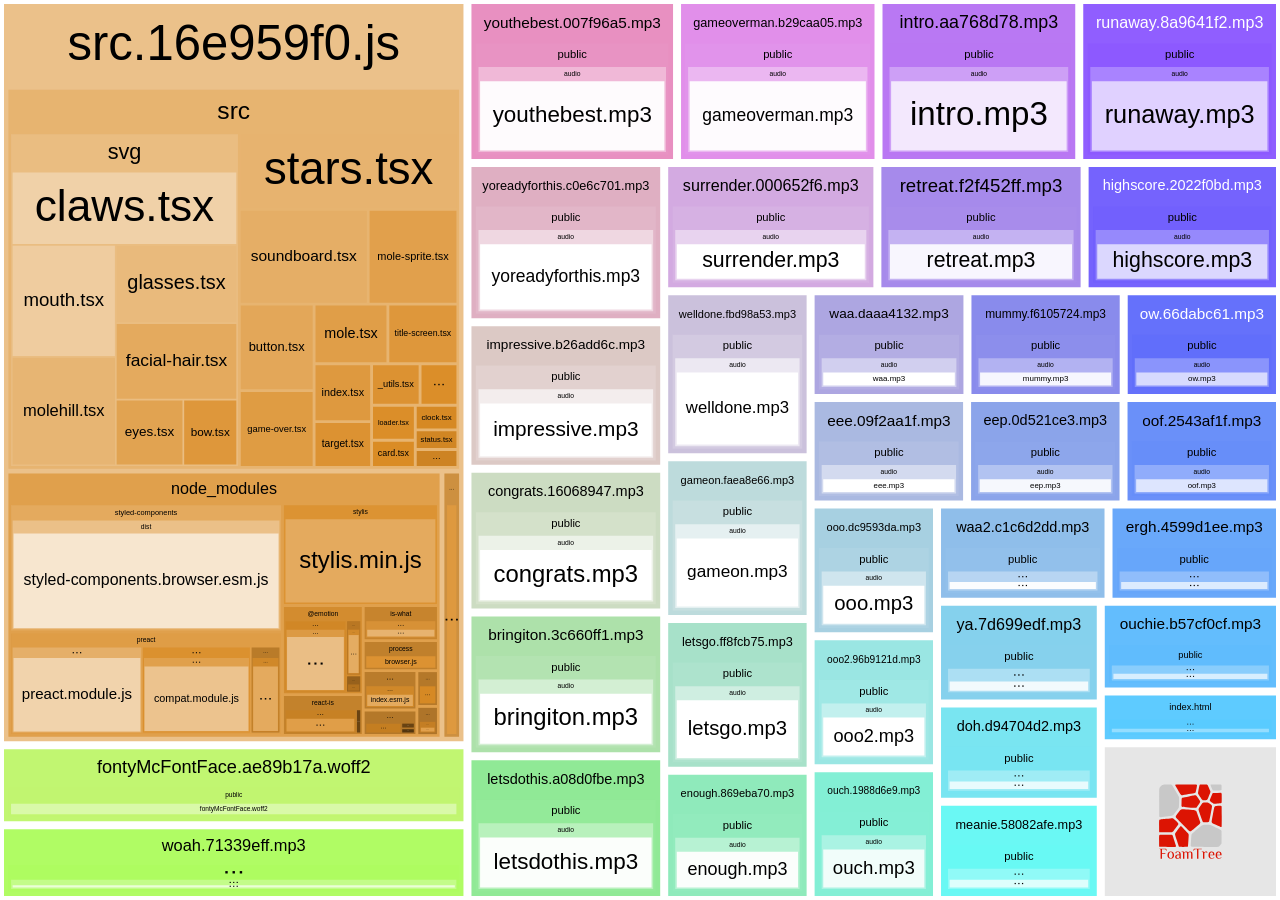
<file: report.html>
<!DOCTYPE html>
  <html>
    <head>
      <title>FoamTree Quick Start</title>
      <meta charset="utf-8" />
    </head>
  
    <body>

      <div class="container">
        <div id="visualization"></div>
      </div>
      <div class="tooltip"></div>

      <style>body{ 
  margin: 0; 
  overflow: hidden;
  font-family: sans-serif;
}
.container{ 
  display: flex; 
  height: 100vh; 
}
#visualization{ 
  width: 100%; 
}
.tooltip {
    position: absolute;
    z-index: 1000;
    max-width: 320px;
    word-break: break-all;
    display: none;
    background: #ddd;
    opacity: 0.85;
    padding: 10px;
}
.tooltip em{
  display: inline-block;
  font-style: normal;
  font-weight: bold;
  margin-bottom: 10px;
}</style>
      <script>
        window.TREE_DATA = {"groups":[{"label":"index.html","path":"./dist/index.html","weight":5090,"formattedSize":"4.97 KB","formattedGzipSize":"2.37 KB","formattedTime":"1.22s","isTooLarge":false,"groups":[{"label":"public","path":"./public","groups":[{"label":"index.html","path":"./public/index.html","weight":5090,"time":1209,"formattedTime":"1.21s","formattedSize":"4.97 KB","isTooLarge":false}],"weight":5090,"formattedTime":"1.21s","formattedSize":"4.97 KB"}]},{"label":"src.16e959f0.js","path":"./dist/src.16e959f0.js","weight":191312,"formattedSize":"186.83 KB","formattedGzipSize":"68.41 KB","formattedTime":"4.41s","isTooLarge":false,"groups":[{"label":"src","path":"./src","groups":[{"label":"index.tsx","path":"./src/index.tsx","weight":2497,"time":488,"formattedTime":"488ms","formattedSize":"2.44 KB","isTooLarge":false},{"label":"game-over.tsx","path":"./src/game-over.tsx","weight":4318,"time":967,"formattedTime":"967ms","formattedSize":"4.22 KB","isTooLarge":false},{"label":"button.tsx","path":"./src/button.tsx","weight":4855,"time":1279,"formattedTime":"1.28s","formattedSize":"4.74 KB","isTooLarge":false},{"label":"title-screen.tsx","path":"./src/title-screen.tsx","weight":3137,"time":1512,"formattedTime":"1.51s","formattedSize":"3.06 KB","isTooLarge":false},{"label":"stars.tsx","path":"./src/stars.tsx","weight":12540,"time":757,"formattedTime":"757ms","formattedSize":"12.25 KB","isTooLarge":false},{"label":"_utils.tsx","path":"./src/_utils.tsx","weight":1512,"time":1469,"formattedTime":"1.47s","formattedSize":"1.48 KB","isTooLarge":false},{"label":"mole-grid.tsx","path":"./src/mole-grid.tsx","weight":1178,"time":1537,"formattedTime":"1.54s","formattedSize":"1.15 KB","isTooLarge":false},{"label":"clock.tsx","path":"./src/clock.tsx","weight":785,"time":709,"formattedTime":"709ms","formattedSize":"785 B","isTooLarge":false},{"label":"mole.tsx","path":"./src/mole.tsx","weight":3310,"time":663,"formattedTime":"663ms","formattedSize":"3.23 KB","isTooLarge":false},{"label":"mole-sprite.tsx","path":"./src/mole-sprite.tsx","weight":6381,"time":856,"formattedTime":"856ms","formattedSize":"6.23 KB","isTooLarge":false},{"label":"card.tsx","path":"./src/card.tsx","weight":894,"time":577,"formattedTime":"577ms","formattedSize":"894 B","isTooLarge":false},{"label":"svg","path":"./src/svg","groups":[{"label":"bow.tsx","path":"./src/svg/bow.tsx","weight":3088,"time":134,"formattedTime":"134ms","formattedSize":"3.02 KB","isTooLarge":false},{"label":"claws.tsx","path":"./src/svg/claws.tsx","weight":14393,"time":66,"formattedTime":"66ms","formattedSize":"14.06 KB","isTooLarge":false},{"label":"eyes.tsx","path":"./src/svg/eyes.tsx","weight":3872,"time":161,"formattedTime":"161ms","formattedSize":"3.78 KB","isTooLarge":false},{"label":"facial-hair.tsx","path":"./src/svg/facial-hair.tsx","weight":8105,"time":177,"formattedTime":"177ms","formattedSize":"7.92 KB","isTooLarge":false},{"label":"glasses.tsx","path":"./src/svg/glasses.tsx","weight":8264,"time":170,"formattedTime":"170ms","formattedSize":"8.07 KB","isTooLarge":false},{"label":"mouth.tsx","path":"./src/svg/mouth.tsx","weight":10160,"time":188,"formattedTime":"188ms","formattedSize":"9.92 KB","isTooLarge":false},{"label":"molehill.tsx","path":"./src/svg/molehill.tsx","weight":9837,"time":471,"formattedTime":"471ms","formattedSize":"9.61 KB","isTooLarge":false}],"weight":57719,"formattedTime":"1.37s","formattedSize":"56.37 KB"},{"label":"target.tsx","path":"./src/target.tsx","weight":1982,"time":447,"formattedTime":"447ms","formattedSize":"1.94 KB","isTooLarge":false},{"label":"scoreboard.tsx","path":"./src/scoreboard.tsx","weight":575,"time":718,"formattedTime":"718ms","formattedSize":"575 B","isTooLarge":false},{"label":"status.tsx","path":"./src/status.tsx","weight":629,"time":753,"formattedTime":"753ms","formattedSize":"629 B","isTooLarge":false},{"label":"soundboard.tsx","path":"./src/soundboard.tsx","weight":9164,"time":836,"formattedTime":"836ms","formattedSize":"8.95 KB","isTooLarge":false},{"label":"loader.tsx","path":"./src/loader.tsx","weight":1148,"time":850,"formattedTime":"850ms","formattedSize":"1.12 KB","isTooLarge":false}],"weight":112624,"formattedTime":"15.79s","formattedSize":"109.98 KB"},{"label":"node_modules","path":"./node_modules","groups":[{"label":"preact","path":"./node_modules/preact","groups":[{"label":"dist","path":"./node_modules/preact/dist","groups":[{"label":"preact.module.js","path":"./node_modules/preact/dist/preact.module.js","weight":10394,"time":2439,"formattedTime":"2.44s","formattedSize":"10.15 KB","isTooLarge":false}],"weight":10394,"formattedTime":"2.44s","formattedSize":"10.15 KB"},{"label":"hooks","path":"./node_modules/preact/hooks","groups":[{"label":"dist","path":"./node_modules/preact/hooks/dist","groups":[{"label":"hooks.module.js","path":"./node_modules/preact/hooks/dist/hooks.module.js","weight":2357,"time":696,"formattedTime":"696ms","formattedSize":"2.3 KB","isTooLarge":false}],"weight":2357,"formattedTime":"696ms","formattedSize":"2.3 KB"}],"weight":2357,"formattedTime":"696ms","formattedSize":"2.3 KB"},{"label":"compat","path":"./node_modules/preact/compat","groups":[{"label":"dist","path":"./node_modules/preact/compat/dist","groups":[{"label":"compat.module.js","path":"./node_modules/preact/compat/dist/compat.module.js","weight":8655,"time":784,"formattedTime":"784ms","formattedSize":"8.45 KB","isTooLarge":false}],"weight":8655,"formattedTime":"784ms","formattedSize":"8.45 KB"}],"weight":8655,"formattedTime":"784ms","formattedSize":"8.45 KB"}],"weight":21406,"formattedTime":"3.92s","formattedSize":"20.9 KB"},{"label":"styled-components","path":"./node_modules/styled-components","groups":[{"label":"dist","path":"./node_modules/styled-components/dist","groups":[{"label":"styled-components.browser.esm.js","path":"./node_modules/styled-components/dist/styled-components.browser.esm.js","weight":26519,"time":2132,"formattedTime":"2.13s","formattedSize":"25.9 KB","isTooLarge":false}],"weight":26519,"formattedTime":"2.13s","formattedSize":"25.9 KB"}],"weight":26519,"formattedTime":"2.13s","formattedSize":"25.9 KB"},{"label":"stylis","path":"./node_modules/stylis","groups":[{"label":"stylis.min.js","path":"./node_modules/stylis/stylis.min.js","weight":12024,"time":1119,"formattedTime":"1.12s","formattedSize":"11.74 KB","isTooLarge":false}],"weight":12024,"formattedTime":"1.12s","formattedSize":"11.74 KB"},{"label":"stylis-rule-sheet","path":"./node_modules/stylis-rule-sheet","groups":[{"label":"index.js","path":"./node_modules/stylis-rule-sheet/index.js","weight":583,"time":223,"formattedTime":"223ms","formattedSize":"583 B","isTooLarge":false}],"weight":583,"formattedTime":"223ms","formattedSize":"583 B"},{"label":"@emotion","path":"./node_modules/@emotion","groups":[{"label":"unitless","path":"./node_modules/@emotion/unitless","groups":[{"label":"dist","path":"./node_modules/@emotion/unitless/dist","groups":[{"label":"unitless.browser.esm.js","path":"./node_modules/@emotion/unitless/dist/unitless.browser.esm.js","weight":809,"time":320,"formattedTime":"320ms","formattedSize":"809 B","isTooLarge":false}],"weight":809,"formattedTime":"320ms","formattedSize":"809 B"}],"weight":809,"formattedTime":"320ms","formattedSize":"809 B"},{"label":"is-prop-valid","path":"./node_modules/@emotion/is-prop-valid","groups":[{"label":"dist","path":"./node_modules/@emotion/is-prop-valid/dist","groups":[{"label":"is-prop-valid.browser.esm.js","path":"./node_modules/@emotion/is-prop-valid/dist/is-prop-valid.browser.esm.js","weight":4391,"time":330,"formattedTime":"330ms","formattedSize":"4.29 KB","isTooLarge":false}],"weight":4391,"formattedTime":"330ms","formattedSize":"4.29 KB"}],"weight":4391,"formattedTime":"330ms","formattedSize":"4.29 KB"},{"label":"memoize","path":"./node_modules/@emotion/memoize","groups":[{"label":"dist","path":"./node_modules/@emotion/memoize/dist","groups":[{"label":"memoize.browser.esm.js","path":"./node_modules/@emotion/memoize/dist/memoize.browser.esm.js","weight":249,"time":211,"formattedTime":"211ms","formattedSize":"249 B","isTooLarge":false}],"weight":249,"formattedTime":"211ms","formattedSize":"249 B"}],"weight":249,"formattedTime":"211ms","formattedSize":"249 B"}],"weight":5449,"formattedTime":"861ms","formattedSize":"5.32 KB"},{"label":"react-is","path":"./node_modules/react-is","groups":[{"label":"index.js","path":"./node_modules/react-is/index.js","weight":163,"time":352,"formattedTime":"352ms","formattedSize":"163 B","isTooLarge":false},{"label":"cjs","path":"./node_modules/react-is/cjs","groups":[{"label":"react-is.production.min.js","path":"./node_modules/react-is/cjs/react-is.production.min.js","weight":2341,"time":185,"formattedTime":"185ms","formattedSize":"2.29 KB","isTooLarge":false}],"weight":2341,"formattedTime":"185ms","formattedSize":"2.29 KB"}],"weight":2504,"formattedTime":"537ms","formattedSize":"2.45 KB"},{"label":"memoize-one","path":"./node_modules/memoize-one","groups":[{"label":"dist","path":"./node_modules/memoize-one/dist","groups":[{"label":"memoize-one.esm.js","path":"./node_modules/memoize-one/dist/memoize-one.esm.js","weight":475,"time":304,"formattedTime":"304ms","formattedSize":"475 B","isTooLarge":false}],"weight":475,"formattedTime":"304ms","formattedSize":"475 B"}],"weight":475,"formattedTime":"304ms","formattedSize":"475 B"},{"label":"prop-types","path":"./node_modules/prop-types","groups":[{"label":"index.js","path":"./node_modules/prop-types/index.js","weight":148,"time":226,"formattedTime":"226ms","formattedSize":"148 B","isTooLarge":false},{"label":"factoryWithThrowingShims.js","path":"./node_modules/prop-types/factoryWithThrowingShims.js","weight":756,"time":267,"formattedTime":"267ms","formattedSize":"756 B","isTooLarge":false},{"label":"lib","path":"./node_modules/prop-types/lib","groups":[{"label":"ReactPropTypesSecret.js","path":"./node_modules/prop-types/lib/ReactPropTypesSecret.js","weight":133,"time":186,"formattedTime":"186ms","formattedSize":"133 B","isTooLarge":false}],"weight":133,"formattedTime":"186ms","formattedSize":"133 B"}],"weight":1037,"formattedTime":"679ms","formattedSize":"1.01 KB"},{"label":"merge-anything","path":"./node_modules/merge-anything","groups":[{"label":"dist","path":"./node_modules/merge-anything/dist","groups":[{"label":"index.esm.js","path":"./node_modules/merge-anything/dist/index.esm.js","weight":1599,"time":458,"formattedTime":"458ms","formattedSize":"1.56 KB","isTooLarge":false}],"weight":1599,"formattedTime":"458ms","formattedSize":"1.56 KB"}],"weight":1599,"formattedTime":"458ms","formattedSize":"1.56 KB"},{"label":"is-what","path":"./node_modules/is-what","groups":[{"label":"dist","path":"./node_modules/is-what/dist","groups":[{"label":"index.esm.js","path":"./node_modules/is-what/dist/index.esm.js","weight":1997,"time":218,"formattedTime":"218ms","formattedSize":"1.95 KB","isTooLarge":false}],"weight":1997,"formattedTime":"218ms","formattedSize":"1.95 KB"}],"weight":1997,"formattedTime":"218ms","formattedSize":"1.95 KB"},{"label":"process","path":"./node_modules/process","groups":[{"label":"browser.js","path":"./node_modules/process/browser.js","weight":1713,"time":580,"formattedTime":"580ms","formattedSize":"1.67 KB","isTooLarge":false}],"weight":1713,"formattedTime":"580ms","formattedSize":"1.67 KB"}],"weight":75306,"formattedTime":"11.03s","formattedSize":"73.54 KB"},{"label":"public","path":"./public","groups":[{"label":"audio","path":"./public/audio","groups":[{"label":"intro.mp3","path":"./public/audio/intro.mp3","weight":104,"time":1363,"formattedTime":"1.36s","formattedSize":"104 B","isTooLarge":false},{"label":"eee.mp3","path":"./public/audio/eee.mp3","weight":102,"time":1363,"formattedTime":"1.36s","formattedSize":"102 B","isTooLarge":false},{"label":"eep.mp3","path":"./public/audio/eep.mp3","weight":102,"time":1363,"formattedTime":"1.36s","formattedSize":"102 B","isTooLarge":false},{"label":"ergh.mp3","path":"./public/audio/ergh.mp3","weight":103,"time":2087,"formattedTime":"2.09s","formattedSize":"103 B","isTooLarge":false},{"label":"mummy.mp3","path":"./public/audio/mummy.mp3","weight":104,"time":1363,"formattedTime":"1.36s","formattedSize":"104 B","isTooLarge":false},{"label":"oof.mp3","path":"./public/audio/oof.mp3","weight":102,"time":2087,"formattedTime":"2.09s","formattedSize":"102 B","isTooLarge":false},{"label":"ooo.mp3","path":"./public/audio/ooo.mp3","weight":102,"time":2177,"formattedTime":"2.18s","formattedSize":"102 B","isTooLarge":false},{"label":"ooo2.mp3","path":"./public/audio/ooo2.mp3","weight":103,"time":2178,"formattedTime":"2.18s","formattedSize":"103 B","isTooLarge":false},{"label":"ouch.mp3","path":"./public/audio/ouch.mp3","weight":103,"time":2087,"formattedTime":"2.09s","formattedSize":"103 B","isTooLarge":false},{"label":"ow.mp3","path":"./public/audio/ow.mp3","weight":101,"time":2087,"formattedTime":"2.09s","formattedSize":"101 B","isTooLarge":false},{"label":"waa.mp3","path":"./public/audio/waa.mp3","weight":102,"time":1362,"formattedTime":"1.36s","formattedSize":"102 B","isTooLarge":false},{"label":"waa2.mp3","path":"./public/audio/waa2.mp3","weight":103,"time":1362,"formattedTime":"1.36s","formattedSize":"103 B","isTooLarge":false},{"label":"ya.mp3","path":"./public/audio/ya.mp3","weight":101,"time":2177,"formattedTime":"2.18s","formattedSize":"101 B","isTooLarge":false},{"label":"doh.mp3","path":"./public/audio/doh.mp3","weight":102,"time":1361,"formattedTime":"1.36s","formattedSize":"102 B","isTooLarge":false},{"label":"meanie.mp3","path":"./public/audio/meanie.mp3","weight":105,"time":1361,"formattedTime":"1.36s","formattedSize":"105 B","isTooLarge":false},{"label":"ouchie.mp3","path":"./public/audio/ouchie.mp3","weight":105,"time":1361,"formattedTime":"1.36s","formattedSize":"105 B","isTooLarge":false},{"label":"enough.mp3","path":"./public/audio/enough.mp3","weight":105,"time":1562,"formattedTime":"1.56s","formattedSize":"105 B","isTooLarge":false},{"label":"gameoverman.mp3","path":"./public/audio/gameoverman.mp3","weight":110,"time":2086,"formattedTime":"2.09s","formattedSize":"110 B","isTooLarge":false},{"label":"retreat.mp3","path":"./public/audio/retreat.mp3","weight":106,"time":1562,"formattedTime":"1.56s","formattedSize":"106 B","isTooLarge":false},{"label":"runaway.mp3","path":"./public/audio/runaway.mp3","weight":106,"time":1561,"formattedTime":"1.56s","formattedSize":"106 B","isTooLarge":false},{"label":"surrender.mp3","path":"./public/audio/surrender.mp3","weight":108,"time":1561,"formattedTime":"1.56s","formattedSize":"108 B","isTooLarge":false},{"label":"congrats.mp3","path":"./public/audio/congrats.mp3","weight":107,"time":1561,"formattedTime":"1.56s","formattedSize":"107 B","isTooLarge":false},{"label":"highscore.mp3","path":"./public/audio/highscore.mp3","weight":108,"time":1360,"formattedTime":"1.36s","formattedSize":"108 B","isTooLarge":false},{"label":"impressive.mp3","path":"./public/audio/impressive.mp3","weight":109,"time":1561,"formattedTime":"1.56s","formattedSize":"109 B","isTooLarge":false},{"label":"welldone.mp3","path":"./public/audio/welldone.mp3","weight":107,"time":1561,"formattedTime":"1.56s","formattedSize":"107 B","isTooLarge":false},{"label":"woah.mp3","path":"./public/audio/woah.mp3","weight":103,"time":1560,"formattedTime":"1.56s","formattedSize":"103 B","isTooLarge":false},{"label":"youthebest.mp3","path":"./public/audio/youthebest.mp3","weight":109,"time":1664,"formattedTime":"1.66s","formattedSize":"109 B","isTooLarge":false},{"label":"bringiton.mp3","path":"./public/audio/bringiton.mp3","weight":108,"time":1560,"formattedTime":"1.56s","formattedSize":"108 B","isTooLarge":false},{"label":"gameon.mp3","path":"./public/audio/gameon.mp3","weight":105,"time":1664,"formattedTime":"1.66s","formattedSize":"105 B","isTooLarge":false},{"label":"letsdothis.mp3","path":"./public/audio/letsdothis.mp3","weight":109,"time":1664,"formattedTime":"1.66s","formattedSize":"109 B","isTooLarge":false},{"label":"letsgo.mp3","path":"./public/audio/letsgo.mp3","weight":105,"time":1559,"formattedTime":"1.56s","formattedSize":"105 B","isTooLarge":false},{"label":"yoreadyforthis.mp3","path":"./public/audio/yoreadyforthis.mp3","weight":113,"time":1663,"formattedTime":"1.66s","formattedSize":"113 B","isTooLarge":false}],"weight":3362,"formattedTime":"52.85s","formattedSize":"3.28 KB"}],"weight":3362,"formattedTime":"52.85s","formattedSize":"3.28 KB"}]},{"label":"intro.aa768d78.mp3","path":"./dist/intro.aa768d78.mp3","weight":17974,"formattedSize":"17.55 KB","formattedGzipSize":"11.53 KB","formattedTime":"1.37s","isTooLarge":false,"groups":[{"label":"public","path":"./public","groups":[{"label":"audio","path":"./public/audio","groups":[{"label":"intro.mp3","path":"./public/audio/intro.mp3","weight":104,"time":1363,"formattedTime":"1.36s","formattedSize":"104 B","isTooLarge":false}],"weight":104,"formattedTime":"1.36s","formattedSize":"104 B"}],"weight":104,"formattedTime":"1.36s","formattedSize":"104 B"}]},{"label":"eee.09f2aa1f.mp3","path":"./dist/eee.09f2aa1f.mp3","weight":9152,"formattedSize":"8.94 KB","formattedGzipSize":"4.71 KB","formattedTime":"1.37s","isTooLarge":false,"groups":[{"label":"public","path":"./public","groups":[{"label":"audio","path":"./public/audio","groups":[{"label":"eee.mp3","path":"./public/audio/eee.mp3","weight":102,"time":1363,"formattedTime":"1.36s","formattedSize":"102 B","isTooLarge":false}],"weight":102,"formattedTime":"1.36s","formattedSize":"102 B"}],"weight":102,"formattedTime":"1.36s","formattedSize":"102 B"}]},{"label":"eep.0d521ce3.mp3","path":"./dist/eep.0d521ce3.mp3","weight":9152,"formattedSize":"8.94 KB","formattedGzipSize":"4.64 KB","formattedTime":"1.37s","isTooLarge":false,"groups":[{"label":"public","path":"./public","groups":[{"label":"audio","path":"./public/audio","groups":[{"label":"eep.mp3","path":"./public/audio/eep.mp3","weight":102,"time":1363,"formattedTime":"1.36s","formattedSize":"102 B","isTooLarge":false}],"weight":102,"formattedTime":"1.36s","formattedSize":"102 B"}],"weight":102,"formattedTime":"1.36s","formattedSize":"102 B"}]},{"label":"ergh.4599d1ee.mp3","path":"./dist/ergh.4599d1ee.mp3","weight":9150,"formattedSize":"8.94 KB","formattedGzipSize":"4.72 KB","formattedTime":"2.10s","isTooLarge":false,"groups":[{"label":"public","path":"./public","groups":[{"label":"audio","path":"./public/audio","groups":[{"label":"ergh.mp3","path":"./public/audio/ergh.mp3","weight":103,"time":2087,"formattedTime":"2.09s","formattedSize":"103 B","isTooLarge":false}],"weight":103,"formattedTime":"2.09s","formattedSize":"103 B"}],"weight":103,"formattedTime":"2.09s","formattedSize":"103 B"}]},{"label":"mummy.f6105724.mp3","path":"./dist/mummy.f6105724.mp3","weight":9164,"formattedSize":"8.95 KB","formattedGzipSize":"4.81 KB","formattedTime":"1.37s","isTooLarge":false,"groups":[{"label":"public","path":"./public","groups":[{"label":"audio","path":"./public/audio","groups":[{"label":"mummy.mp3","path":"./public/audio/mummy.mp3","weight":104,"time":1363,"formattedTime":"1.36s","formattedSize":"104 B","isTooLarge":false}],"weight":104,"formattedTime":"1.36s","formattedSize":"104 B"}],"weight":104,"formattedTime":"1.36s","formattedSize":"104 B"}]},{"label":"oof.2543af1f.mp3","path":"./dist/oof.2543af1f.mp3","weight":9152,"formattedSize":"8.94 KB","formattedGzipSize":"4.53 KB","formattedTime":"2.10s","isTooLarge":false,"groups":[{"label":"public","path":"./public","groups":[{"label":"audio","path":"./public/audio","groups":[{"label":"oof.mp3","path":"./public/audio/oof.mp3","weight":102,"time":2087,"formattedTime":"2.09s","formattedSize":"102 B","isTooLarge":false}],"weight":102,"formattedTime":"2.09s","formattedSize":"102 B"}],"weight":102,"formattedTime":"2.09s","formattedSize":"102 B"}]},{"label":"ooo.dc9593da.mp3","path":"./dist/ooo.dc9593da.mp3","weight":9152,"formattedSize":"8.94 KB","formattedGzipSize":"4.74 KB","formattedTime":"2.19s","isTooLarge":false,"groups":[{"label":"public","path":"./public","groups":[{"label":"audio","path":"./public/audio","groups":[{"label":"ooo.mp3","path":"./public/audio/ooo.mp3","weight":102,"time":2177,"formattedTime":"2.18s","formattedSize":"102 B","isTooLarge":false}],"weight":102,"formattedTime":"2.18s","formattedSize":"102 B"}],"weight":102,"formattedTime":"2.18s","formattedSize":"102 B"}]},{"label":"ooo2.96b9121d.mp3","path":"./dist/ooo2.96b9121d.mp3","weight":9152,"formattedSize":"8.94 KB","formattedGzipSize":"4.41 KB","formattedTime":"2.19s","isTooLarge":false,"groups":[{"label":"public","path":"./public","groups":[{"label":"audio","path":"./public/audio","groups":[{"label":"ooo2.mp3","path":"./public/audio/ooo2.mp3","weight":103,"time":2178,"formattedTime":"2.18s","formattedSize":"103 B","isTooLarge":false}],"weight":103,"formattedTime":"2.18s","formattedSize":"103 B"}],"weight":103,"formattedTime":"2.18s","formattedSize":"103 B"}]},{"label":"ouch.1988d6e9.mp3","path":"./dist/ouch.1988d6e9.mp3","weight":9152,"formattedSize":"8.94 KB","formattedGzipSize":"4.96 KB","formattedTime":"2.10s","isTooLarge":false,"groups":[{"label":"public","path":"./public","groups":[{"label":"audio","path":"./public/audio","groups":[{"label":"ouch.mp3","path":"./public/audio/ouch.mp3","weight":103,"time":2087,"formattedTime":"2.09s","formattedSize":"103 B","isTooLarge":false}],"weight":103,"formattedTime":"2.09s","formattedSize":"103 B"}],"weight":103,"formattedTime":"2.09s","formattedSize":"103 B"}]},{"label":"ow.66dabc61.mp3","path":"./dist/ow.66dabc61.mp3","weight":9164,"formattedSize":"8.95 KB","formattedGzipSize":"4.81 KB","formattedTime":"2.10s","isTooLarge":false,"groups":[{"label":"public","path":"./public","groups":[{"label":"audio","path":"./public/audio","groups":[{"label":"ow.mp3","path":"./public/audio/ow.mp3","weight":101,"time":2087,"formattedTime":"2.09s","formattedSize":"101 B","isTooLarge":false}],"weight":101,"formattedTime":"2.09s","formattedSize":"101 B"}],"weight":101,"formattedTime":"2.09s","formattedSize":"101 B"}]},{"label":"waa.daaa4132.mp3","path":"./dist/waa.daaa4132.mp3","weight":9196,"formattedSize":"8.98 KB","formattedGzipSize":"4.96 KB","formattedTime":"1.37s","isTooLarge":false,"groups":[{"label":"public","path":"./public","groups":[{"label":"audio","path":"./public/audio","groups":[{"label":"waa.mp3","path":"./public/audio/waa.mp3","weight":102,"time":1362,"formattedTime":"1.36s","formattedSize":"102 B","isTooLarge":false}],"weight":102,"formattedTime":"1.36s","formattedSize":"102 B"}],"weight":102,"formattedTime":"1.36s","formattedSize":"102 B"}]},{"label":"waa2.c1c6d2dd.mp3","path":"./dist/waa2.c1c6d2dd.mp3","weight":9152,"formattedSize":"8.94 KB","formattedGzipSize":"4.62 KB","formattedTime":"1.37s","isTooLarge":false,"groups":[{"label":"public","path":"./public","groups":[{"label":"audio","path":"./public/audio","groups":[{"label":"waa2.mp3","path":"./public/audio/waa2.mp3","weight":103,"time":1362,"formattedTime":"1.36s","formattedSize":"103 B","isTooLarge":false}],"weight":103,"formattedTime":"1.36s","formattedSize":"103 B"}],"weight":103,"formattedTime":"1.36s","formattedSize":"103 B"}]},{"label":"ya.7d699edf.mp3","path":"./dist/ya.7d699edf.mp3","weight":9150,"formattedSize":"8.94 KB","formattedGzipSize":"4.5 KB","formattedTime":"2.19s","isTooLarge":false,"groups":[{"label":"public","path":"./public","groups":[{"label":"audio","path":"./public/audio","groups":[{"label":"ya.mp3","path":"./public/audio/ya.mp3","weight":101,"time":2177,"formattedTime":"2.18s","formattedSize":"101 B","isTooLarge":false}],"weight":101,"formattedTime":"2.18s","formattedSize":"101 B"}],"weight":101,"formattedTime":"2.18s","formattedSize":"101 B"}]},{"label":"doh.d94704d2.mp3","path":"./dist/doh.d94704d2.mp3","weight":8843,"formattedSize":"8.64 KB","formattedGzipSize":"4.58 KB","formattedTime":"1.37s","isTooLarge":false,"groups":[{"label":"public","path":"./public","groups":[{"label":"audio","path":"./public/audio","groups":[{"label":"doh.mp3","path":"./public/audio/doh.mp3","weight":102,"time":1361,"formattedTime":"1.36s","formattedSize":"102 B","isTooLarge":false}],"weight":102,"formattedTime":"1.36s","formattedSize":"102 B"}],"weight":102,"formattedTime":"1.36s","formattedSize":"102 B"}]},{"label":"meanie.58082afe.mp3","path":"./dist/meanie.58082afe.mp3","weight":8843,"formattedSize":"8.64 KB","formattedGzipSize":"4.66 KB","formattedTime":"1.37s","isTooLarge":false,"groups":[{"label":"public","path":"./public","groups":[{"label":"audio","path":"./public/audio","groups":[{"label":"meanie.mp3","path":"./public/audio/meanie.mp3","weight":105,"time":1361,"formattedTime":"1.36s","formattedSize":"105 B","isTooLarge":false}],"weight":105,"formattedTime":"1.36s","formattedSize":"105 B"}],"weight":105,"formattedTime":"1.36s","formattedSize":"105 B"}]},{"label":"ouchie.b57cf0cf.mp3","path":"./dist/ouchie.b57cf0cf.mp3","weight":8843,"formattedSize":"8.64 KB","formattedGzipSize":"4.79 KB","formattedTime":"1.37s","isTooLarge":false,"groups":[{"label":"public","path":"./public","groups":[{"label":"audio","path":"./public/audio","groups":[{"label":"ouchie.mp3","path":"./public/audio/ouchie.mp3","weight":105,"time":1361,"formattedTime":"1.36s","formattedSize":"105 B","isTooLarge":false}],"weight":105,"formattedTime":"1.36s","formattedSize":"105 B"}],"weight":105,"formattedTime":"1.36s","formattedSize":"105 B"}]},{"label":"enough.869eba70.mp3","path":"./dist/enough.869eba70.mp3","weight":10404,"formattedSize":"10.16 KB","formattedGzipSize":"6 KB","formattedTime":"1.57s","isTooLarge":false,"groups":[{"label":"public","path":"./public","groups":[{"label":"audio","path":"./public/audio","groups":[{"label":"enough.mp3","path":"./public/audio/enough.mp3","weight":105,"time":1562,"formattedTime":"1.56s","formattedSize":"105 B","isTooLarge":false}],"weight":105,"formattedTime":"1.56s","formattedSize":"105 B"}],"weight":105,"formattedTime":"1.56s","formattedSize":"105 B"}]},{"label":"gameoverman.b29caa05.mp3","path":"./dist/gameoverman.b29caa05.mp3","weight":18038,"formattedSize":"17.62 KB","formattedGzipSize":"11.76 KB","formattedTime":"2.09s","isTooLarge":false,"groups":[{"label":"public","path":"./public","groups":[{"label":"audio","path":"./public/audio","groups":[{"label":"gameoverman.mp3","path":"./public/audio/gameoverman.mp3","weight":110,"time":2086,"formattedTime":"2.09s","formattedSize":"110 B","isTooLarge":false}],"weight":110,"formattedTime":"2.09s","formattedSize":"110 B"}],"weight":110,"formattedTime":"2.09s","formattedSize":"110 B"}]},{"label":"retreat.f2f452ff.mp3","path":"./dist/retreat.f2f452ff.mp3","weight":14597,"formattedSize":"14.25 KB","formattedGzipSize":"8.75 KB","formattedTime":"1.57s","isTooLarge":false,"groups":[{"label":"public","path":"./public","groups":[{"label":"audio","path":"./public/audio","groups":[{"label":"retreat.mp3","path":"./public/audio/retreat.mp3","weight":106,"time":1562,"formattedTime":"1.56s","formattedSize":"106 B","isTooLarge":false}],"weight":106,"formattedTime":"1.56s","formattedSize":"106 B"}],"weight":106,"formattedTime":"1.56s","formattedSize":"106 B"}]},{"label":"runaway.8a9641f2.mp3","path":"./dist/runaway.8a9641f2.mp3","weight":17974,"formattedSize":"17.55 KB","formattedGzipSize":"10.8 KB","formattedTime":"1.57s","isTooLarge":false,"groups":[{"label":"public","path":"./public","groups":[{"label":"audio","path":"./public/audio","groups":[{"label":"runaway.mp3","path":"./public/audio/runaway.mp3","weight":106,"time":1561,"formattedTime":"1.56s","formattedSize":"106 B","isTooLarge":false}],"weight":106,"formattedTime":"1.56s","formattedSize":"106 B"}],"weight":106,"formattedTime":"1.56s","formattedSize":"106 B"}]},{"label":"surrender.000652f6.mp3","path":"./dist/surrender.000652f6.mp3","weight":15015,"formattedSize":"14.66 KB","formattedGzipSize":"8.21 KB","formattedTime":"1.57s","isTooLarge":false,"groups":[{"label":"public","path":"./public","groups":[{"label":"audio","path":"./public/audio","groups":[{"label":"surrender.mp3","path":"./public/audio/surrender.mp3","weight":108,"time":1561,"formattedTime":"1.56s","formattedSize":"108 B","isTooLarge":false}],"weight":108,"formattedTime":"1.56s","formattedSize":"108 B"}],"weight":108,"formattedTime":"1.56s","formattedSize":"108 B"}]},{"label":"congrats.16068947.mp3","path":"./dist/congrats.16068947.mp3","weight":15531,"formattedSize":"15.17 KB","formattedGzipSize":"9.86 KB","formattedTime":"1.57s","isTooLarge":false,"groups":[{"label":"public","path":"./public","groups":[{"label":"audio","path":"./public/audio","groups":[{"label":"congrats.mp3","path":"./public/audio/congrats.mp3","weight":107,"time":1561,"formattedTime":"1.56s","formattedSize":"107 B","isTooLarge":false}],"weight":107,"formattedTime":"1.56s","formattedSize":"107 B"}],"weight":107,"formattedTime":"1.56s","formattedSize":"107 B"}]},{"label":"highscore.2022f0bd.mp3","path":"./dist/highscore.2022f0bd.mp3","weight":13761,"formattedSize":"13.44 KB","formattedGzipSize":"7.97 KB","formattedTime":"1.37s","isTooLarge":false,"groups":[{"label":"public","path":"./public","groups":[{"label":"audio","path":"./public/audio","groups":[{"label":"highscore.mp3","path":"./public/audio/highscore.mp3","weight":108,"time":1360,"formattedTime":"1.36s","formattedSize":"108 B","isTooLarge":false}],"weight":108,"formattedTime":"1.36s","formattedSize":"108 B"}],"weight":108,"formattedTime":"1.36s","formattedSize":"108 B"}]},{"label":"impressive.b26add6c.mp3","path":"./dist/impressive.b26add6c.mp3","weight":15838,"formattedSize":"15.47 KB","formattedGzipSize":"9.97 KB","formattedTime":"1.57s","isTooLarge":false,"groups":[{"label":"public","path":"./public","groups":[{"label":"audio","path":"./public/audio","groups":[{"label":"impressive.mp3","path":"./public/audio/impressive.mp3","weight":109,"time":1561,"formattedTime":"1.56s","formattedSize":"109 B","isTooLarge":false}],"weight":109,"formattedTime":"1.56s","formattedSize":"109 B"}],"weight":109,"formattedTime":"1.56s","formattedSize":"109 B"}]},{"label":"welldone.fbd98a53.mp3","path":"./dist/welldone.fbd98a53.mp3","weight":13344,"formattedSize":"13.03 KB","formattedGzipSize":"6.49 KB","formattedTime":"1.57s","isTooLarge":false,"groups":[{"label":"public","path":"./public","groups":[{"label":"audio","path":"./public/audio","groups":[{"label":"welldone.mp3","path":"./public/audio/welldone.mp3","weight":107,"time":1561,"formattedTime":"1.56s","formattedSize":"107 B","isTooLarge":false}],"weight":107,"formattedTime":"1.56s","formattedSize":"107 B"}],"weight":107,"formattedTime":"1.56s","formattedSize":"107 B"}]},{"label":"woah.71339eff.mp3","path":"./dist/woah.71339eff.mp3","weight":19183,"formattedSize":"18.73 KB","formattedGzipSize":"12.8 KB","formattedTime":"1.57s","isTooLarge":false,"groups":[{"label":"public","path":"./public","groups":[{"label":"audio","path":"./public/audio","groups":[{"label":"woah.mp3","path":"./public/audio/woah.mp3","weight":103,"time":1560,"formattedTime":"1.56s","formattedSize":"103 B","isTooLarge":false}],"weight":103,"formattedTime":"1.56s","formattedSize":"103 B"}],"weight":103,"formattedTime":"1.56s","formattedSize":"103 B"}]},{"label":"youthebest.007f96a5.mp3","path":"./dist/youthebest.007f96a5.mp3","weight":18765,"formattedSize":"18.33 KB","formattedGzipSize":"12.04 KB","formattedTime":"1.67s","isTooLarge":false,"groups":[{"label":"public","path":"./public","groups":[{"label":"audio","path":"./public/audio","groups":[{"label":"youthebest.mp3","path":"./public/audio/youthebest.mp3","weight":109,"time":1664,"formattedTime":"1.66s","formattedSize":"109 B","isTooLarge":false}],"weight":109,"formattedTime":"1.66s","formattedSize":"109 B"}],"weight":109,"formattedTime":"1.66s","formattedSize":"109 B"}]},{"label":"bringiton.3c660ff1.mp3","path":"./dist/bringiton.3c660ff1.mp3","weight":15531,"formattedSize":"15.17 KB","formattedGzipSize":"9.75 KB","formattedTime":"1.57s","isTooLarge":false,"groups":[{"label":"public","path":"./public","groups":[{"label":"audio","path":"./public/audio","groups":[{"label":"bringiton.mp3","path":"./public/audio/bringiton.mp3","weight":108,"time":1560,"formattedTime":"1.56s","formattedSize":"108 B","isTooLarge":false}],"weight":108,"formattedTime":"1.56s","formattedSize":"108 B"}],"weight":108,"formattedTime":"1.56s","formattedSize":"108 B"}]},{"label":"gameon.faea8e66.mp3","path":"./dist/gameon.faea8e66.mp3","weight":13023,"formattedSize":"12.72 KB","formattedGzipSize":"7.83 KB","formattedTime":"1.67s","isTooLarge":false,"groups":[{"label":"public","path":"./public","groups":[{"label":"audio","path":"./public/audio","groups":[{"label":"gameon.mp3","path":"./public/audio/gameon.mp3","weight":105,"time":1664,"formattedTime":"1.66s","formattedSize":"105 B","isTooLarge":false}],"weight":105,"formattedTime":"1.66s","formattedSize":"105 B"}],"weight":105,"formattedTime":"1.66s","formattedSize":"105 B"}]},{"label":"letsdothis.a08d0fbe.mp3","path":"./dist/letsdothis.a08d0fbe.mp3","weight":15531,"formattedSize":"15.17 KB","formattedGzipSize":"9.75 KB","formattedTime":"1.67s","isTooLarge":false,"groups":[{"label":"public","path":"./public","groups":[{"label":"audio","path":"./public/audio","groups":[{"label":"letsdothis.mp3","path":"./public/audio/letsdothis.mp3","weight":109,"time":1664,"formattedTime":"1.66s","formattedSize":"109 B","isTooLarge":false}],"weight":109,"formattedTime":"1.66s","formattedSize":"109 B"}],"weight":109,"formattedTime":"1.66s","formattedSize":"109 B"}]},{"label":"letsgo.ff8fcb75.mp3","path":"./dist/letsgo.ff8fcb75.mp3","weight":12187,"formattedSize":"11.9 KB","formattedGzipSize":"7.24 KB","formattedTime":"1.57s","isTooLarge":false,"groups":[{"label":"public","path":"./public","groups":[{"label":"audio","path":"./public/audio","groups":[{"label":"letsgo.mp3","path":"./public/audio/letsgo.mp3","weight":105,"time":1559,"formattedTime":"1.56s","formattedSize":"105 B","isTooLarge":false}],"weight":105,"formattedTime":"1.56s","formattedSize":"105 B"}],"weight":105,"formattedTime":"1.56s","formattedSize":"105 B"}]},{"label":"yoreadyforthis.c0e6c701.mp3","path":"./dist/yoreadyforthis.c0e6c701.mp3","weight":17203,"formattedSize":"16.8 KB","formattedGzipSize":"10.95 KB","formattedTime":"1.67s","isTooLarge":false,"groups":[{"label":"public","path":"./public","groups":[{"label":"audio","path":"./public/audio","groups":[{"label":"yoreadyforthis.mp3","path":"./public/audio/yoreadyforthis.mp3","weight":113,"time":1663,"formattedTime":"1.66s","formattedSize":"113 B","isTooLarge":false}],"weight":113,"formattedTime":"1.66s","formattedSize":"113 B"}],"weight":113,"formattedTime":"1.66s","formattedSize":"113 B"}]},{"label":"fontyMcFontFace.ae89b17a.woff2","path":"./dist/fontyMcFontFace.ae89b17a.woff2","weight":20580,"formattedSize":"20.1 KB","formattedGzipSize":"16.17 KB","formattedTime":"436ms","isTooLarge":false,"groups":[{"label":"public","path":"./public","groups":[{"label":"fontyMcFontFace.woff2","path":"./public/fontyMcFontFace.woff2","weight":20580,"time":428,"formattedTime":"428ms","formattedSize":"20.1 KB","isTooLarge":false}],"weight":20580,"formattedTime":"428ms","formattedSize":"20.1 KB"}]}]};
      </script>
      <script>/* eslint-disable */
/**
 * Carrot Search FoamTree HTML5 (demo variant)
 * v3.4.5, 4fa198d722d767b68d0409e88290ea6de98d1eaa/4fa198d7, build FOAMTREE-SOFTWARE4-DIST-39, Jul 26, 2017
 * 
 * Carrot Search confidential.
 * Copyright 2002-2017, Carrot Search s.c, All Rights Reserved.
 */
(function() {var v=function(){var a=window.navigator.userAgent,l;try{window.localStorage.setItem("ftap5caavc","ftap5caavc"),window.localStorage.removeItem("ftap5caavc"),l=!0}catch(k){l=!1}return{of:function(){return/webkit/i.test(a)},mf:function(){return/Mac/.test(a)},lf:function(){return/iPad|iPod|iPhone/.test(a)},hf:function(){return/Android/.test(a)},ii:function(){return"ontouchstart"in window||!!window.DocumentTouch&&document instanceof window.DocumentTouch},hi:function(){return l},gi:function(){var a=document.createElement("canvas");
return!(!a.getContext||!a.getContext("2d"))},Dd:function(a,d){return[].forEach&&v.gi()?a&&a():d&&d()}}}();var aa=function(){function a(){return window.performance&&(window.performance.now||window.performance.mozNow||window.performance.msNow||window.performance.oNow||window.performance.webkitNow)||Date.now}var l=a();return{create:function(){return{now:function(){var k=a();return function(){return k.call(window.performance)}}()}},now:function(){return l.call(window.performance)}}}();function da(){function a(){if(!c)throw"AF0";var a=aa.now();0!==g&&(k.Kd=a-g);g=a;d=d.filter(function(a){return null!==a});k.frames++;for(var e=0;e<d.length;e++){var b=d[e];null!==b&&(!0===b.ye.call(b.Yg)?d[e]=null:D.Sc(b.repeat)&&(b.repeat=b.repeat-1,0>=b.repeat&&(d[e]=null)))}d=d.filter(function(a){return null!==a});c=!1;l();a=aa.now()-a;0!==a&&(k.Jd=a);k.totalTime+=a;k.Oe=1E3*k.frames/k.totalTime;g=0===d.length?0:aa.now()}function l(){0<d.length&&!c&&(c=!0,f(a))}var k=this.rg={frames:0,totalTime:0,
Jd:0,Kd:0,Oe:0};fa=k;var f=function(){return v.lf()?function(a){window.setTimeout(a,0)}:window.requestAnimationFrame||window.webkitRequestAnimationFrame||window.mozRequestAnimationFrame||window.oRequestAnimationFrame||window.msRequestAnimationFrame||function(){var a=aa.create();return function(e){var b=0;window.setTimeout(function(){var d=a.now();e();b=a.now()-d},16>b?16-b:0)}}()}(),d=[],c=!1,g=0;this.repeat=function(a,e,b){this.cancel(a);d.push({ye:a,Yg:b,repeat:e});l()};this.d=function(a,e){this.repeat(a,
1,e)};this.cancel=function(a){for(var e=0;e<d.length;e++){var b=d[e];null!==b&&b.ye===a&&(d[e]=null)}};this.k=function(){d=[]}}var fa;var ga=v.Dd(function(){function a(){this.buffer=[];this.oa=0;this.Gc=D.extend({},g)}function l(a){return function(){var e,b=this.buffer,d=this.oa;b[d++]="call";b[d++]=a;b[d++]=arguments.length;for(e=0;e<arguments.length;e++)b[d++]=arguments[e];this.oa=d}}function k(a){return function(){return d[a].apply(d,arguments)}}var f=document.createElement("canvas");f.width=1;f.height=1;var d=f.getContext("2d"),f=["font"],c="fillStyle globalAlpha globalCompositeOperation lineCap lineDashOffset lineJoin lineWidth miterLimit shadowBlur shadowColor shadowOffsetX shadowOffsetY strokeStyle textAlign textBaseline".split(" "),
g={};c.concat(f).forEach(function(a){g[a]=d[a]});a.prototype.clear=function(){this.oa=0};a.prototype.Na=function(){return 0===this.oa};a.prototype.Ta=function(a){function e(a,b,e){for(var d=0,c=a.oa,f=a.buffer;d<e;)f[c++]=b[d++];a.oa=c}function b(a,b,e,d){for(var c=0;c<e;)switch(b[c++]){case "set":a[b[c++]]=b[c++];break;case "setGlobalAlpha":a[b[c++]]=b[c++]*d;break;case "call":var f=b[c++];switch(b[c++]){case 0:a[f]();break;case 1:a[f](b[c++]);break;case 2:a[f](b[c++],b[c++]);break;case 3:a[f](b[c++],
b[c++],b[c++]);break;case 4:a[f](b[c++],b[c++],b[c++],b[c++]);break;case 5:a[f](b[c++],b[c++],b[c++],b[c++],b[c++]);break;case 6:a[f](b[c++],b[c++],b[c++],b[c++],b[c++],b[c++]);break;case 7:a[f](b[c++],b[c++],b[c++],b[c++],b[c++],b[c++],b[c++]);break;case 8:a[f](b[c++],b[c++],b[c++],b[c++],b[c++],b[c++],b[c++],b[c++]);break;case 9:a[f](b[c++],b[c++],b[c++],b[c++],b[c++],b[c++],b[c++],b[c++],b[c++]);break;default:throw"CB0";}}}a instanceof ga?e(a,this.buffer,this.oa):b(a,this.buffer,this.oa,D.B(a.globalAlpha,
1))};a.prototype.replay=a.prototype.Ta;a.prototype.d=function(){return new a};a.prototype.scratch=a.prototype.d;"arc arcTo beginPath bezierCurveTo clearRect clip closePath drawImage fill fillRect fillText lineTo moveTo putImageData quadraticCurveTo rect rotate scale setLineDash setTransform stroke strokeRect strokeText transform translate".split(" ").forEach(function(c){a.prototype[c]=l(c)});["measureText","createLinearGradient","createRadialGradient","createPattern","getLineDash"].forEach(function(c){a.prototype[c]=
k(c)});["save","restore"].forEach(function(c){a.prototype[c]=function(a,b){return function(){a.apply(this,arguments);b.apply(this,arguments)}}(l(c),k(c))});f.forEach(function(c){Object.defineProperty(a.prototype,c,{set:function(a){d[c]=a;this.Gc[c]=a;var b=this.buffer;b[this.oa++]="set";b[this.oa++]=c;b[this.oa++]=a},get:function(){return this.Gc[c]}})});c.forEach(function(c){Object.defineProperty(a.prototype,c,{set:function(a){this.Gc[c]=a;var b=this.buffer;b[this.oa++]="globalAlpha"===c?"setGlobalAlpha":
"set";b[this.oa++]=c;b[this.oa++]=a},get:function(){return this.Gc[c]}})});a.prototype.roundRect=function(a,c,b,d,f){this.beginPath();this.moveTo(a+f,c);this.lineTo(a+b-f,c);this.quadraticCurveTo(a+b,c,a+b,c+f);this.lineTo(a+b,c+d-f);this.quadraticCurveTo(a+b,c+d,a+b-f,c+d);this.lineTo(a+f,c+d);this.quadraticCurveTo(a,c+d,a,c+d-f);this.lineTo(a,c+f);this.quadraticCurveTo(a,c,a+f,c);this.closePath()};a.prototype.fillPolygonWithText=function(a,c,b,d,f){f||(f={});var k={sb:D.B(f.maxFontSize,G.Ea.sb),
Zc:D.B(f.minFontSize,G.Ea.Zc),lineHeight:D.B(f.lineHeight,G.Ea.lineHeight),pb:D.B(f.horizontalPadding,G.Ea.pb),eb:D.B(f.verticalPadding,G.Ea.eb),tb:D.B(f.maxTotalTextHeight,G.Ea.tb),fontFamily:D.B(f.fontFamily,G.Ea.fontFamily),fontStyle:D.B(f.fontStyle,G.Ea.fontStyle),fontVariant:D.B(f.fontVariant,G.Ea.fontVariant),fontWeight:D.B(f.fontWeight,G.Ea.fontWeight),verticalAlign:D.B(f.verticalAlign,G.Ea.verticalAlign)},g=f.cache;if(g&&D.Q(f,"area")){g.jd||(g.jd=new ga);var r=f.area,s=D.B(f.cacheInvalidationThreshold,
0.05);a=G.xe(k,this,d,a,M.q(a,{}),{x:c,y:b},f.allowForcedSplit||!1,f.allowEllipsis||!1,g,r,s,f.invalidateCache)}else a=G.Le(k,this,d,a,M.q(a,{}),{x:c,y:b},f.allowForcedSplit||!1,f.allowEllipsis||!1);return a.la?{fit:!0,lineCount:a.mc,fontSize:a.fontSize,box:{x:a.da.x,y:a.da.y,w:a.da.f,h:a.da.i},ellipsis:a.ec}:{fit:!1}};return a});var ha=v.Dd(function(){function a(a){this.O=a;this.d=[];this.Ib=[void 0];this.Nc=["#SIZE#px sans-serif"];this.Ld=[0];this.Md=[1];this.ie=[0];this.je=[0];this.ke=[0];this.Qd=[10];this.hc=[10];this.Sb=[this.Ib,this.Nc,this.hc,this.Ld,this.Md,this.ie,this.Qd,this.je,this.ke];this.ga=[1,0,0,1,0,0]}function l(a){var c=a.O,d=a.Sb[0].length-1;a.Ib[d]&&(c.setLineDash(a.Ib[d]),c.Tj=a.Ld[d]);c.miterLimit=a.Qd[d];c.lineWidth=a.Md[d];c.shadowBlur=a.ie[d];c.shadowOffsetX=a.je[d];c.shadowOffsetY=a.ke[d];c.font=
a.Nc[d].replace("#SIZE#",a.hc[d].toString())}function k(a){return function(){return this.O[a].apply(this.O,arguments)}}function f(a){return function(d,e){var f=this.ga;return this.O[a].call(this.O,c(d,e,f),g(d,e,f))}}function d(a){return function(d,e,f,k){var r=this.ga;return this.O[a].call(this.O,c(d,e,r),g(d,e,r),f*r[0],k*r[3])}}function c(a,c,d){return a*d[0]+c*d[2]+d[4]}function g(a,c,d){return a*d[1]+c*d[3]+d[5]}function m(a,c){for(var d=0;d<a.length;d++)a[d]*=c[0];return a}a.prototype.save=
function(){this.d.push(this.ga.slice(0));for(var a=0;a<this.Sb.length;a++){var c=this.Sb[a];c.push(c[c.length-1])}this.O.save()};a.prototype.restore=function(){this.ga=this.d.pop();for(var a=0;a<this.Sb.length;a++)this.Sb[a].pop();this.O.restore();l(this)};a.prototype.scale=function(a,c){var d=this.ga;d[0]*=a;d[1]*=a;d[2]*=c;d[3]*=c;var d=this.ga,e=this.Sb,f=e[0].length-1,k=this.Ib[f];k&&m(k,d);for(k=2;k<e.length;k++){var g=e[k];g[f]*=d[0]}l(this)};a.prototype.translate=function(a,c){var d=this.ga;
d[4]+=d[0]*a+d[2]*c;d[5]+=d[1]*a+d[3]*c};["moveTo","lineTo"].forEach(function(b){a.prototype[b]=f(b)});["clearRect","fillRect","strokeRect","rect"].forEach(function(b){a.prototype[b]=d(b)});"fill stroke beginPath closePath clip createImageData createPattern getImageData putImageData getLineDash setLineDash".split(" ").forEach(function(b){a.prototype[b]=k(b)});[{vb:"lineDashOffset",zb:function(a){return a.Ld}},{vb:"lineWidth",zb:function(a){return a.Md}},{vb:"miterLimit",zb:function(a){return a.Qd}},
{vb:"shadowBlur",zb:function(a){return a.ie}},{vb:"shadowOffsetX",zb:function(a){return a.je}},{vb:"shadowOffsetY",zb:function(a){return a.ke}}].forEach(function(b){Object.defineProperty(a.prototype,b.vb,{set:function(a){var c=b.zb(this);a*=this.ga[0];c[c.length-1]=a;this.O[b.vb]=a}})});var e=/(\d+(?:\.\d+)?)px/;Object.defineProperty(a.prototype,"font",{set:function(a){var c=e.exec(a);if(1<c.length){var d=this.hc.length-1;this.hc[d]=parseFloat(c[1]);this.Nc[d]=a.replace(e,"#SIZE#px");this.O.font=
this.Nc[d].replace("#SIZE#",(this.hc[d]*this.ga[0]).toString())}}});"fillStyle globalAlpha globalCompositeOperation lineCap lineJoin shadowColor strokeStyle textAlign textBaseline".split(" ").forEach(function(b){Object.defineProperty(a.prototype,b,{set:function(a){this.O[b]=a}})});a.prototype.arc=function(a,d,e,f,k,r){var s=this.ga;this.O.arc(c(a,d,s),g(a,d,s),e*s[0],f,k,r)};a.prototype.arcTo=function(a,d,e,f,k){var r=this.ga;this.O.arc(c(a,d,r),g(a,d,r),c(e,f,r),g(e,f,r),k*r[0])};a.prototype.bezierCurveTo=
function(a,d,e,f,k,r){var s=this.ga;this.O.bezierCurveTo(c(a,d,s),g(a,d,s),c(e,f,s),g(e,f,s),c(k,r,s),g(k,r,s))};a.prototype.drawImage=function(a,d,e,f,k,r,s,m,l){function y(d,e,f,k){A.push(c(d,e,x));A.push(g(d,e,x));f=D.V(f)?a.width:f;k=D.V(k)?a.height:k;A.push(f*x[0]);A.push(k*x[3])}var x=this.ga,A=[a];D.V(r)?y(d,e,f,k):y(r,s,m,l);this.O.drawImage.apply(this.O,A)};a.prototype.quadraticCurveTo=function(a,d,e,f){var k=this.ga;this.O.quadraticCurveTo(c(a,d,k),g(a,d,k),c(e,f,k),g(e,f,k))};a.prototype.fillText=
function(a,d,e,f){var k=this.ga;this.O.fillText(a,c(d,e,k),g(d,e,k),D.Sc(f)?f*k[0]:1E20)};a.prototype.setLineDash=function(a){a=m(a.slice(0),this.ga);this.Ib[this.Ib.length-1]=a;this.O.setLineDash(a)};return a});var ja=function(){var a=!v.of()||v.lf()||v.hf()?1:7;return{eh:function(){function l(a){a.beginPath();ia.le(a,m)}var k=document.createElement("canvas");k.width=800;k.height=600;var f=k.getContext("2d"),d=k.width,k=k.height,c,g=0,m=[{x:0,y:100}];for(c=1;6>=c;c++)g=2*c*Math.PI/6,m.push({x:0+100*Math.sin(g),y:0+100*Math.cos(g)});c={polygonPlainFill:[l,function(a){a.fillStyle="rgb(255, 0, 0)";a.fill()}],polygonPlainStroke:[l,function(a){a.strokeStyle="rgb(128, 0, 0)";a.lineWidth=2;a.closePath();a.stroke()}],
polygonGradientFill:[l,function(a){var b=a.createRadialGradient(0,0,10,0,0,60);b.addColorStop(0,"rgb(255, 0, 0)");b.addColorStop(1,"rgb(255, 255, 0)");a.fillStyle=b;a.fill()}],polygonGradientStroke:[l,function(a){var b=a.createLinearGradient(-100,-100,100,100);b.addColorStop(0,"rgb(224, 0, 0)");b.addColorStop(1,"rgb(32, 0, 0)");a.strokeStyle=b;a.lineWidth=2;a.closePath();a.stroke()}],polygonExposureShadow:[l,function(a){a.shadowBlur=50;a.shadowColor="rgba(0, 0, 0, 1)";a.fillStyle="rgba(0, 0, 0, 1)";
a.globalCompositeOperation="source-over";a.fill();a.shadowBlur=0;a.shadowColor="transparent";a.globalCompositeOperation="destination-out";a.fill()}],labelPlainFill:[function(a){a.fillStyle="#000";a.font="24px sans-serif";a.textAlign="center"},function(a){a.fillText("Some text",0,-16);a.fillText("for testing purposes",0,16)}]};var g=100/Object.keys(c).length,e=aa.now(),b={},h;for(h in c){var n=c[h],q=aa.now(),p,r=0;do{f.save();f.translate(Math.random()*d,Math.random()*k);p=3*Math.random()+0.5;f.scale(p,
p);for(p=0;p<n.length;p++)n[p](f);f.restore();r++;p=aa.now()}while(p-q<g);b[h]=a*(p-q)/r}b.total=aa.now()-e;return b}}}();var ia={le:function(a,l){var k=l[0];a.moveTo(k.x,k.y);for(var f=l.length-1;0<f;f--)k=l[f],a.lineTo(k.x,k.y)},rj:function(a,l,k,f){var d,c,g,m=[],e=0,b=l.length;for(g=0;g<b;g++)d=l[g],c=l[(g+1)%b],d=M.d(d,c),d=Math.sqrt(d),m.push(d),e+=d;k=f*(k+0.5*f*e/b);var h,n;f={};var e={},q={},p=0;for(g=0;g<b;g++)d=l[g],c=l[(g+1)%b],h=l[(g+2)%b],n=m[(g+1)%b],n=Math.min(0.5,k/n),M.Aa(1-n,c,h,e),M.Aa(n,c,h,q),p++,0==g&&(h=Math.min(0.5,k/m[0]),M.Aa(h,d,c,f),p++,a.moveTo(f.x,f.y)),a.quadraticCurveTo(c.x,c.y,e.x,e.y),
a.lineTo(q.x,q.y);return!0}};function ka(a){function l(a){h[a].style.opacity=q*n[a]}function k(a){a.width=Math.round(c*a.n);a.height=Math.round(g*a.n)}function f(){return/relative|absolute|fixed/.test(window.getComputedStyle(d,null).getPropertyValue("position"))}var d,c,g,m,e,b=[],h={},n={},q=0;this.H=function(b){d=b;f()||(d.style.position="relative");0!=d.clientWidth&&0!=d.clientHeight||na.Pa("element has zero dimensions: "+d.clientWidth+" x "+d.clientHeight+".");d.innerHTML="";c=d.clientWidth;g=d.clientHeight;m=0!==c?c:void 0;
e=0!==g?g:void 0;"embedded"===d.getAttribute("data-foamtree")&&na.Pa("visualization already embedded in the element.");d.setAttribute("data-foamtree","embedded");a.c.p("stage:initialized",this,d,c,g)};this.lb=function(){d.removeAttribute("data-foamtree");b=[];h={};a.c.p("stage:disposed",this,d)};this.k=function(){f()||(d.style.position="relative");c=d.clientWidth;g=d.clientHeight;if(0!==c&&0!==g&&(c!==m||g!==e)){for(var h=b.length-1;0<=h;h--)k(b[h]);a.c.p("stage:resized",m,e,c,g);m=c;e=g}};this.fj=
function(a,b){a.n=b;k(a)};this.oc=function(c,e,f){var g=document.createElement("canvas");g.setAttribute("style","position: absolute; top: 0; bottom: 0; left: 0; right: 0; width: 100%; height: 100%; -webkit-touch-callout: none; -webkit-user-select: none; -moz-user-select: none; -ms-user-select: none; user-select: none;");g.n=e;k(g);b.push(g);h[c]=g;n[c]=1;l(c);f||d.appendChild(g);a.c.p("stage:newLayer",c,g);return g};this.kc=function(a,b){D.V(b)||(n[a]=b,l(a));return n[a]};this.d=function(a){D.V(a)||
(q=a,D.Ga(h,function(a,b){l(b)}));return q}};function oa(a){function l(a,b,e){y=!0;q.x=0;q.y=0;p.x=0;p.y=0;d=h;c.x=n.x;c.y=n.y;b();g*=a;m=e?g/d:a;m=Math.max(0.25/d,m);return!0}function k(a,b){b.x=a.x/h+n.x;b.y=a.y/h+n.y;return b}function f(a,b,c,d,e,f,k,h,g){var s=(a-c)*(f-h)-(b-d)*(e-k);if(1E-5>Math.abs(s))return!1;g.x=((a*d-b*c)*(e-k)-(a-c)*(e*h-f*k))/s;g.y=((a*d-b*c)*(f-h)-(b-d)*(e*h-f*k))/s;return!0}var d=1,c={x:0,y:0},g=1,m=1,e=1,b={x:0,y:0},h=1,n={x:0,y:0},q={x:0,y:0},p={x:0,y:0},r,s,w={x:0,y:0,f:0,i:0},t={x:0,y:0,f:0,i:0,scale:1},y=!0;
a.c.j("stage:initialized",function(a,b,c,d){r=c;s=d;w.x=0;w.y=0;w.f=c;w.i=d;t.x=0;t.y=0;t.f=c;t.i=d;t.scale=1});a.c.j("stage:resized",function(a,d,e,f){function k(a){a.x*=g;a.y*=m}function h(a){k(a);a.f*=g;a.i*=m}r=e;s=f;var g=e/a,m=f/d;k(c);k(n);k(b);k(q);k(p);h(w);h(t)});this.Yb=function(a,d){return l(d,function(){k(a,b)},!0)};this.Y=function(a,d){if(1===Math.round(1E4*d)/1E4){var c=w.x-n.x,e=w.y-n.y;l(1,function(){},!0);return this.d(-c,-e)}return l(d,function(){for(var d=!1;!d;)var d=Math.random(),
c=Math.random(),e=Math.random(),k=Math.random(),d=f(a.x+d*a.f,a.y+c*a.i,w.x+d*w.f,w.y+c*w.i,a.x+e*a.f,a.y+k*a.i,w.x+e*w.f,w.y+k*w.i,b)},!0)};this.sc=function(a,d){var c,e,k,g;c=a.f/a.i;e=r/s;c<e?(k=a.i*e,g=a.i,c=a.x-0.5*(k-a.f),e=a.y):c>e?(k=a.f,g=a.f*s/r,c=a.x,e=a.y-0.5*(g-a.i)):(c=a.x,e=a.y,k=a.f,g=a.i);c-=k*d;e-=g*d;k*=1+2*d;if(f(c,e,n.x,n.y,c+k,e,n.x+r/h,n.y,b))return l(r/h/k,D.ta,!1);y=!1;return this.d(h*(n.x-c),h*(n.y-e))};this.d=function(a,b){var c=Math.round(1E4*a)/1E4,d=Math.round(1E4*b)/
1E4;p.x+=c/h;p.y+=d/h;return 0!==c||0!==d};this.reset=function(a){a&&this.content(0,0,r,s);return this.Y({x:w.x+n.x,y:w.y+n.y,f:w.f/h,i:w.i/h},e/g)};this.Qb=function(a){e=Math.min(1,Math.round(1E4*(a||g))/1E4)};this.k=function(){return n.x<w.x?(w.x-n.x)*h:n.x+r/h>w.x+w.f?-(n.x+r/h-w.x-w.f)*h:0};this.A=function(){return n.y<w.y?(w.y-n.y)*h:n.y+s/h>w.y+w.i?-(n.y+s/h-w.y-w.i)*h:0};this.update=function(a){var e=Math.abs(Math.log(m));6>e?e=2:(e/=4,e+=3*e*(1<m?a:1-a));e=1<m?Math.pow(a,e):1-Math.pow(1-a,
e);e=(y?e:1)*(m-1)+1;h=d*e;n.x=b.x-(b.x-c.x)/e;n.y=b.y-(b.y-c.y)/e;n.x-=q.x*(1-a)+p.x*a;n.y-=q.y*(1-a)+p.y*a;1===a&&(q.x=p.x,q.y=p.y);t.x=n.x;t.y=n.y;t.f=r/h;t.i=s/h;t.scale=h};this.S=function(a){a.x=t.x;a.y=t.y;a.scale=t.scale;return a};this.absolute=function(a,b){return k(a,b||{})};this.nd=function(a,b){var c=b||{};c.x=(a.x-n.x)*h;c.y=(a.y-n.y)*h;return c};this.Hc=function(a){return this.scale()<e/a};this.Rd=function(){return D.Fd(h,1)};this.scale=function(){return Math.round(1E4*h)/1E4};this.content=
function(a,b,c,d){w.x=a;w.y=b;w.f=c;w.i=d};this.Jc=function(a,b){var c;for(c=a.length-1;0<=c;c--){var d=a[c];d.save();d.scale(h,h);d.translate(-n.x,-n.y)}b(t);for(c=a.length-1;0<=c;c--)d=a[c],d.restore()}};var S=new function(){function a(a){if("hsl"==a.model||"hsla"==a.model)return a;var f=a.r/=255,d=a.g/=255,c=a.b/=255,g=Math.max(f,d,c),m=Math.min(f,d,c),e,b=(g+m)/2;if(g==m)e=m=0;else{var h=g-m,m=0.5<b?h/(2-g-m):h/(g+m);switch(g){case f:e=(d-c)/h+(d<c?6:0);break;case d:e=(c-f)/h+2;break;case c:e=(f-d)/h+4}e/=6}a.h=360*e;a.s=100*m;a.l=100*b;a.model="hsl";return a}var l={h:0,s:0,l:0,a:1,model:"hsla"};this.Ba=function(k){return D.Tc(k)?a(S.Hg(k)):D.jc(k)?a(k):l};this.Hg=function(a){var f;return(f=/rgba\(\s*([^,\s]+)\s*,\s*([^,\s]+)\s*,\s*([^,\s]+)\s*,\s*([^,\s]+)\s*\)/.exec(a))&&
5==f.length?{r:parseFloat(f[1]),g:parseFloat(f[2]),b:parseFloat(f[3]),a:parseFloat(f[4]),model:"rgba"}:(f=/hsla\(\s*([^,\s]+)\s*,\s*([^,%\s]+)%\s*,\s*([^,\s%]+)%\s*,\s*([^,\s]+)\s*\)/.exec(a))&&5==f.length?{h:parseFloat(f[1]),s:parseFloat(f[2]),l:parseFloat(f[3]),a:parseFloat(f[4]),model:"hsla"}:(f=/rgb\(\s*([^,\s]+)\s*,\s*([^,\s]+)\s*,\s*([^,\s]+)\s*\)/.exec(a))&&4==f.length?{r:parseFloat(f[1]),g:parseFloat(f[2]),b:parseFloat(f[3]),a:1,model:"rgb"}:(f=/hsl\(\s*([^,\s]+)\s*,\s*([^,\s%]+)%\s*,\s*([^,\s%]+)%\s*\)/.exec(a))&&
4==f.length?{h:parseFloat(f[1]),s:parseFloat(f[2]),l:parseFloat(f[3]),a:1,model:"hsl"}:(f=/#([0-9a-fA-F]{2})([0-9a-fA-F]{2})([0-9a-fA-F]{2})/.exec(a))&&4==f.length?{r:parseInt(f[1],16),g:parseInt(f[2],16),b:parseInt(f[3],16),a:1,model:"rgb"}:(f=/#([0-9a-fA-F])([0-9a-fA-F])([0-9a-fA-F])/.exec(a))&&4==f.length?{r:17*parseInt(f[1],16),g:17*parseInt(f[2],16),b:17*parseInt(f[3],16),a:1,model:"rgb"}:l};this.Cg=function(a){function f(a,b,c){0>c&&(c+=1);1<c&&(c-=1);return c<1/6?a+6*(b-a)*c:0.5>c?b:c<2/3?
a+(b-a)*(2/3-c)*6:a}if("rgb"==a.model||"rgba"==a.model)return Math.sqrt(a.r*a.r*0.241+a.g*a.g*0.691+a.b*a.b*0.068)/255;var d,c;d=a.l/100;var g=a.s/100;c=a.h/360;if(0==a.Wj)d=a=c=d;else{var g=0.5>d?d*(1+g):d+g-d*g,m=2*d-g;d=f(m,g,c+1/3);a=f(m,g,c);c=f(m,g,c-1/3)}return Math.sqrt(65025*d*d*0.241+65025*a*a*0.691+65025*c*c*0.068)/255};this.Ng=function(a){if(D.Tc(a))return a;if(D.jc(a))switch(a.model){case "hsla":return S.Ig(a);case "hsl":return S.Ac(a);case "rgba":return S.Lg(a);case "rgb":return S.Kg(a);
default:return"#000"}else return"#000"};this.Lg=function(a){return"rgba("+(0.5+a.r|0)+","+(0.5+a.g|0)+","+(0.5+a.b|0)+","+a.a+")"};this.Kg=function(a){return"rgba("+(0.5+a.r|0)+","+(0.5+a.g|0)+","+(0.5+a.b|0)+")"};this.Ig=function(a){return"hsla("+(0.5+a.h|0)+","+(0.5+a.s|0)+"%,"+(0.5+a.l|0)+"%,"+a.a+")"};this.Ac=function(a){return"hsl("+(0.5+a.h|0)+","+(0.5+a.s|0)+"%,"+(0.5+a.l|0)+"%)"};this.Y=function(a,f,d){return"hsl("+(0.5+a|0)+","+(0.5+f|0)+"%,"+(0.5+d|0)+"%)"}};function V(){var a=!1,l,k=[],f=this,d=new function(){this.N=function(c){c&&(a?c.apply(f,l):k.push(c));return this};this.ih=function(a){f=a;return{then:this.N}}};this.J=function(){l=arguments;for(var c=0;c<k.length;c++)k[c].apply(f,l);a=!0;return this};this.L=function(){return d}}function pa(a){var l=new V,k=a.length;if(0<a.length)for(var f=a.length-1;0<=f;f--)a[f].N(function(){0===--k&&l.J()});else l.J();return l.L()}
function qa(a){var l=0;this.d=function(){l++};this.k=function(){l--;0===l&&a()};this.clear=function(){l=0};this.A=function(){return 0===l}};var ra={Ie:function(a,l,k,f){f=f||{};a=a.getBoundingClientRect();f.x=l-a.left;f.y=k-a.top;return f}};function sa(){var a=document,l={};this.addEventListener=function(k,f){var d=l[k];d||(d=[],l[k]=d);d.push(f);a.addEventListener(k,f)};this.d=function(){D.Ga(l,function(k,f){for(var d=k.length-1;0<=d;d--)a.removeEventListener(f,k[d])})}};function ta(a){function l(a){return function(b){k(b)&&a.apply(this,arguments)}}function k(b){for(b=b.target;b;){if(b===a)return!0;b=b.parentElement}return!1}function f(a,b,c){c=c||{};d(a,c);for(var e=0;e<b.length;e++)b[e].call(a.target,c);(void 0===c.Mb&&c.zi||"prevent"===c.Mb)&&a.preventDefault();return c}function d(b,c){ra.Ie(a,b.clientX,b.clientY,c);c.altKey=b.altKey;c.metaKey=b.metaKey;c.ctrlKey=b.ctrlKey;c.shiftKey=b.shiftKey;c.xb=3===b.which;return c}var c=new sa,g=[],m=[],e=[],b=[],h=[],n=
[],q=[],p=[],r=[],s=[],w=[];this.d=function(a){g.push(a)};this.k=function(a){h.push(a)};this.ya=function(a){m.push(a)};this.Ba=function(a){e.push(a)};this.Pa=function(a){b.push(a)};this.Aa=function(a){w.push(a)};this.za=function(a){n.push(a)};this.Ja=function(a){q.push(a)};this.Y=function(a){p.push(a)};this.A=function(a){r.push(a)};this.S=function(a){s.push(a)};this.lb=function(){c.d()};var t,y,x,A,B={x:0,y:0},K={x:0,y:0},C=!1,H=!1;c.addEventListener("mousedown",l(function(b){if(b.target!==a){var c=
f(b,e);K.x=c.x;K.y=c.y;B.x=c.x;B.y=c.y;C=!0;f(b,p);y=!1;t=window.setTimeout(function(){100>M.d(B,c)&&(window.clearTimeout(A),f(b,m),y=!0)},400)}}));c.addEventListener("mouseup",function(a){function c(a){var b={};b.x=a.pageX;b.y=a.pageY;return b}f(a,b);if(C){H&&f(a,s);window.clearTimeout(t);if(!y&&!H&&k(a)){var d=c(a);x&&100>M.d(d,x)?f(a,h):f(a,g);x=d;A=window.setTimeout(function(){x=null},350)}H=C=!1}});c.addEventListener("mousemove",function(a){var b=d(a,{});k(a)&&f(a,n,{type:"move"});B.x=b.x;B.y=
b.y;C&&!H&&100<M.d(K,B)&&(H=!0);H&&f(a,r,b)});c.addEventListener("mouseout",l(function(a){f(a,q,{type:"out"})}));c.addEventListener(void 0!==document.onmousewheel?"mousewheel":"MozMousePixelScroll",l(function(a){var b=a.wheelDelta,c=a.detail;f(a,w,{wd:(c?b?0<b/c/40*c?1:-1:-c/(v.mf()?40:19):b/40)/3,zi:!0})}));c.addEventListener("contextmenu",l(function(a){a.preventDefault()}))};var X=function(){function a(a){return function(c){return Math.pow(c,a)}}function l(a){return function(c){return 1-Math.pow(1-c,a)}}function k(a){return function(c){return 1>(c*=2)?0.5*Math.pow(c,a):1-0.5*Math.abs(Math.pow(2-c,a))}}function f(a){return function(c){for(var f=0;f<a.length;f++)c=(0,a[f])(c);return c}}return{pa:function(a){switch(a){case "linear":return X.Jb;case "bounce":return X.Vg;case "squareIn":return X.og;case "squareOut":return X.Rb;case "squareInOut":return X.pg;case "cubicIn":return X.Zg;
case "cubicOut":return X.ze;case "cubicInOut":return X.$g;case "quadIn":return X.Ri;case "quadOut":return X.Ti;case "quadInOut":return X.Si;default:return X.Jb}},Jb:function(a){return a},Vg:f([k(2),function(a){return 0===a?0:1===a?1:a*(a*(a*(a*(25.9425*a-85.88)+105.78)-58.69)+13.8475)}]),og:a(2),Rb:l(2),pg:k(2),Zg:a(3),ze:l(3),$g:k(3),Ri:a(2),Ti:l(2),Si:k(2),d:f}}();var D={V:function(a){return void 0===a},nf:function(a){return null===a},Sc:function(a){return"[object Number]"===Object.prototype.toString.call(a)},Tc:function(a){return"[object String]"===Object.prototype.toString.call(a)},Gd:function(a){return"function"===typeof a},jc:function(a){return a===Object(a)},Fd:function(a,l){return 1E-6>a-l&&-1E-6<a-l},jf:function(a){return D.V(a)||D.nf(a)||D.Tc(a)&&!/\S/.test(a)},Q:function(a,l){return a&&a.hasOwnProperty(l)},ob:function(a,l){if(a)for(var k=l.length-
1;0<=k;k--)if(a.hasOwnProperty(l[k]))return!0;return!1},extend:function(a){D.dh(Array.prototype.slice.call(arguments,1),function(l){if(l)for(var k in l)l.hasOwnProperty(k)&&(a[k]=l[k])});return a},A:function(a,l){return a.map(function(a){return a[l]},[])},dh:function(a,l,k){null!=a&&(a.forEach?a.forEach(l,k):D.Ga(a,l,k))},Ga:function(a,l,k){for(var f in a)if(a.hasOwnProperty(f)&&!1===l.call(k,a[f],f,a))break},B:function(){for(var a=0;a<arguments.length;a++){var l=arguments[a];if(!(D.V(l)||D.Sc(l)&&
isNaN(l)||D.Tc(l)&&D.jf(l)))return l}},cg:function(a,l){var k=a.indexOf(l);0<=k&&a.splice(k,1)},ah:function(a,l,k){var f;return function(){var d=this,c=arguments,g=k&&!f;clearTimeout(f);f=setTimeout(function(){f=null;k||a.apply(d,c)},l);g&&a.apply(d,c)}},defer:function(a){setTimeout(a,1)},k:function(a){return a},ta:function(){}};var ua={ji:function(a,l,k){return v.hi()?function(){var f=l+":"+JSON.stringify(arguments),d=window.localStorage.getItem(f);d&&(d=JSON.parse(d));if(d&&Date.now()-d.t<k)return d.v;d=a.apply(this,arguments);window.localStorage.setItem(f,JSON.stringify({v:d,t:Date.now()}));return d}:a}};var va={m:function(a,l){function k(){var f=[];if(Array.isArray(a))for(var d=0;d<a.length;d++){var c=a[d];c&&f.push(c.apply(l,arguments))}else a&&f.push(a.apply(l,arguments));return f}k.empty=function(){return 0===a.length&&!D.Gd(a)};return k}};function wa(){var a={};this.j=function(l,k){var f=a[l];f||(f=[],a[l]=f);f.push(k)};this.p=function(l,k){var f=a[l];if(f)for(var d=Array.prototype.slice.call(arguments,1),c=0;c<f.length;c++)f[c].apply(this,d)}};var xa={kg:function(a){for(var l="",k=0;k<a.length;k++)l+=String.fromCharCode(a.charCodeAt(k)^1);return l}};function ya(a){function l(b,d,k){var l=this,p,r=0;this.id=g++;this.name=k?k:"{unnamed on "+b+"}";this.target=function(){return b};this.Gb=function(){return-1!=e.indexOf(l)};this.start=function(){if(!l.Gb()){if(-1==e.indexOf(l)){var b=m.now();!0===l.xf(b)&&(e=e.slice(),e.push(l))}0<e.length&&a.repeat(f)}return this};this.stop=function(){for(c(l);p<d.length;p++){var a=d[p];a.jb&&a.Ya.call()}return this};this.eg=function(){p=void 0};this.xf=function(a){r++;if(0!==d.length){var b;D.V(p)?(p=0,b=d[p],b.W&&
b.W.call(b,a,r,l)):b=d[p];for(;p<d.length;){if(b.Ya&&b.Ya.call(b,a,r,l))return!0;b.Da&&b.Da.call(b,a,r,l);D.V(p)&&(p=-1);++p<d.length&&(b=d[p],b.W&&b.W.call(b,a,r,l))}}return!1}}function k(a){return D.V(a)?e.slice():e.filter(function(c){return c.target()===a})}function f(){d();0==e.length&&a.cancel(f)}function d(){var a=m.now();e.forEach(function(d){!0!==d.xf(a)&&c(d)})}function c(a){e=e.filter(function(c){return c!==a})}var g=0,m=aa.create(),e=[];this.d=function(){for(var a=e.length-1;0<=a;a--)e[a].stop();
e=[]};this.D=function(){function a(){}function c(a){var b=a.target,d=a.duration,e=a.ca,f,g;this.W=function(){f={};for(var c in a.G)b.hasOwnProperty(c)&&(f[c]={start:D.V(a.G[c].start)?b[c]:D.Gd(a.G[c].start)?a.G[c].start.call(void 0):a.G[c].start,end:D.V(a.G[c].end)?b[c]:D.Gd(a.G[c].end)?a.G[c].end.call(void 0):a.G[c].end,P:D.V(a.G[c].P)?X.Jb:a.G[c].P});g=m.now()};this.Ya=function(){var a=m.now()-g,a=0===d?1:Math.min(d,a)/d,c;for(c in f){var k=f[c];b[c]=k.start+(k.end-k.start)*k.P(a)}e&&e.call(b,a);
return 1>a}}function d(a,b,c){this.jb=c;this.Ya=function(){a.call(b);return!1}}function e(a){var b;this.W=function(c,d){b=d+a};this.Ya=function(a,c){return c<b}}function f(a){var b;this.W=function(c){b=c+a};this.Ya=function(a){return a<b}}function g(a){this.W=function(){a.forEach(function(a){a.start()})};this.Ya=function(){for(var b=0;b<a.length;b++)if(a[b].Gb())return!0;return!1}}a.m=function(a,b){return new function(){function k(b,c,e,f){return c?(D.V(e)&&(e=a),b.Bb(new d(c,e,f))):b}var m=[];this.Bb=
function(a){m.push(a);return this};this.fb=function(a){return this.Bb(new f(a))};this.oe=function(a){return this.Bb(new e(a||1))};this.call=function(a,b){return k(this,a,b,!1)};this.jb=function(a,b){return k(this,a,b,!0)};this.ia=function(b){D.V(b.target)&&(b.target=a);return this.Bb(new c(b))};this.Za=function(a){return this.Bb(new g(a))};this.eg=function(){return this.Bb({Ya:function(a,b){b.eg();return!0}})};this.xa=function(){return new l(a,m,b)};this.start=function(){return this.xa().start()};
this.Fg=function(){var a=new V;this.oe().call(a.J).xa();return a.L()};this.bb=function(){var a=this.Fg();this.start();return a}}};a.tc=function(c){k(c).forEach(function(a){a.stop()});return a.m(c,void 0)};return a}()};var Z=function(){var a={He:function(a,k){if(a.e)for(var f=a.e,d=0;d<f.length;d++)k(f[d],d)},Kc:function(l,k){if(l.e)for(var f=l.e,d=0;d<f.length;d++)if(!1===a.Kc(f[d],k)||!1===k(f[d],d))return!1}};a.F=a.Kc;a.Lc=function(l,k){if(l.e)for(var f=l.e,d=0;d<f.length;d++)if(!1===k(f[d],d)||!1===a.Lc(f[d],k))return!1};a.Fa=function(l,k){if(l.e)for(var f=l.e,d=0;d<f.length;d++)if(!1===a.Fa(f[d],k))return!1;return k(l)};a.Nj=a.Fa;a.xd=function(l,k){!1!==k(l)&&a.Lc(l,k)};a.Mc=function(l,k){var f=[];a.Lc(l,function(a){f.push(a)});
return k?f.filter(k):f};a.Ge=function(a,k){for(var f=a.parent;f&&!1!==k(f);)f=f.parent};a.ki=function(a,k){for(var f=a.parent;f&&f!==k;)f=f.parent;return!!f};return a}();var M=new function(){function a(a,f){var d=a.x-f.x,c=a.y-f.y;return d*d+c*c}function l(a,f,d){for(var c=0;c<a.length;c++){var g=M.za(a[c],a[c+1]||a[0],f,d,!0);if(g)return g}}this.za=function(a,f,d,c,g){var m=a.x;a=a.y;var e=f.x-m;f=f.y-a;var b=d.x,h=d.y;d=c.x-b;var n=c.y-h;c=e*n-d*f;if(!(1E-12>=c&&-1E-12<=c)&&(b=b-m,h=h-a,d=(b*n-d*h)/c,c=(b*f-e*h)/c,0<=c&&(g||1>=c)&&0<=d&&1>=d))return{x:m+e*d,y:a+f*d}};this.Jg=function(a,f,d,c){var g=a.x;a=a.y;var m=f.x-g;f=f.y-a;var e=d.x;d=d.y;var b=c.x-e;c=c.y-
d;var h=m*c-b*f;if(!(1E-12>=h&&-1E-12<=h)&&(c=((e-g)*c-b*(d-a))/h,0<=c&&1>=c))return{x:g+m*c,y:a+f*c}};this.Bc=function(a,f,d){for(var c=M.k(f,{}),g=M.k(d,{}),m,e=g.x-c.x,b=g.y-c.y,h=[],g=0;g<d.length;g++)m=d[g],h.push({x:m.x-e,y:m.y-b});d=[];m=[];for(g=0;g<a.length;g++){var n=a[g],q=l(f,c,n);q?(d.push(q),m.push(l(h,c,n))):(d.push(null),m.push(null))}for(g=0;g<a.length;g++)if(q=d[g],n=m[g],q&&n){f=a[g];var h=c,p=q.x-c.x,q=q.y-c.y,q=Math.sqrt(p*p+q*q);if(1E-12<q){var p=f.x-c.x,r=f.y-c.y,q=Math.sqrt(p*
p+r*r)/q;f.x=h.x+q*(n.x-h.x);f.y=h.y+q*(n.y-h.y)}else f.x=h.x,f.y=h.y}for(g=0;g<a.length;g++)m=a[g],m.x+=e,m.y+=b};this.q=function(a,f){if(0!==a.length){var d,c,g,m;d=c=a[0].x;g=m=a[0].y;for(var e=a.length;0<--e;)d=Math.min(d,a[e].x),c=Math.max(c,a[e].x),g=Math.min(g,a[e].y),m=Math.max(m,a[e].y);f.x=d;f.y=g;f.f=c-d;f.i=m-g;return f}};this.A=function(a){return[{x:a.x,y:a.y},{x:a.x+a.f,y:a.y},{x:a.x+a.f,y:a.y+a.i},{x:a.x,y:a.y+a.i}]};this.k=function(a,f){for(var d=0,c=0,g=a.length,m=a[0],e=0,b=1;b<
g-1;b++)var h=a[b],n=a[b+1],l=m.y+h.y+n.y,p=(h.x-m.x)*(n.y-m.y)-(n.x-m.x)*(h.y-m.y),d=d+p*(m.x+h.x+n.x),c=c+p*l,e=e+p;f.x=d/(3*e);f.y=c/(3*e);f.ja=e/2;return f};this.re=function(a,f){this.k(a,f);f.Ob=Math.sqrt(f.ja/Math.PI)};this.Va=function(a,f){for(var d=0;d<a.length;d++){var c=a[d],g=a[d+1]||a[0];if(0>(f.y-c.y)*(g.x-c.x)-(f.x-c.x)*(g.y-c.y))return!1}return!0};this.Mg=function(a,f,d){var c=a.x,g=f.x;a.x>f.x&&(c=f.x,g=a.x);g>d.x+d.f&&(g=d.x+d.f);c<d.x&&(c=d.x);if(c>g)return!1;var m=a.y,e=f.y,b=f.x-
a.x;1E-7<Math.abs(b)&&(e=(f.y-a.y)/b,a=a.y-e*a.x,m=e*c+a,e=e*g+a);m>e&&(c=e,e=m,m=c);e>d.y+d.i&&(e=d.y+d.i);m<d.y&&(m=d.y);return m<=e};this.se=function(k,f,d,c,g){var m,e;function b(b,c,d){if(f.x===n.x&&f.y===n.y)return d;var g=l(k,f,n),p=Math.sqrt(a(g,f)/(b*b+c*c));return p<h?(h=p,m=g.x,e=g.y,0!==c?Math.abs(e-f.y)/Math.abs(c):Math.abs(m-f.x)/Math.abs(b)):d}c=D.B(c,0.5);g=D.B(g,0.5);d=D.B(d,1);var h=Number.MAX_VALUE;e=m=0;var n={x:0,y:0},q,p=c*d;d=(1-c)*d;c=1-g;n.x=f.x-p;n.y=f.y-g;q=b(p,g,q);n.x=
f.x+d;n.y=f.y-g;q=b(d,g,q);n.x=f.x-p;n.y=f.y+c;q=b(p,c,q);n.x=f.x+d;n.y=f.y+c;return q=b(d,c,q)};this.Eg=function(a,f){function d(a,c,d){var e=c.x,f=d.x;c=c.y;d=d.y;var g=f-e,k=d-c;return Math.abs(k*a.x-g*a.y-e*d+f*c)/Math.sqrt(g*g+k*k)}for(var c=a.length,g=d(f,a[c-1],a[0]),m=0;m<c-1;m++){var e=d(f,a[m],a[m+1]);e<g&&(g=e)}return g};this.Wb=function(a,f,d){var c;d={x:f.x+Math.cos(d),y:f.y-Math.sin(d)};var g=[],m=[],e=a.length;for(c=0;c<e;c++){var b=M.Jg(a[c],a[(c+1)%e],f,d);if(b&&(g.push(b),2==m.push(c)))break}if(2==
g.length){var b=g[0],g=g[1],h=m[0],m=m[1],n=[g,b];for(c=h+1;c<=m;c++)n.push(a[c]);for(c=[b,g];m!=h;)m=(m+1)%e,c.push(a[m]);a=[n,c];e=d.x-f.x;c=g.x-b.x;0===e&&(e=d.y-f.y,c=g.y-b.y);(0>e?-1:0<e?1:0)!==(0>c?-1:0<c?1:0)&&a.reverse();return a}};this.Aa=function(a,f,d,c){c.x=a*(f.x-d.x)+d.x;c.y=a*(f.y-d.y)+d.y;return c};this.d=a;this.qe=function(a,f,d){if(D.Sc(f))f=2*Math.PI*f/360;else{var c=M.q(a,{});switch(f){case "random":f=Math.random()*Math.PI*2;break;case "top":f=Math.atan2(-c.i,0);break;case "bottom":f=
Math.atan2(c.i,0);break;case "topleft":f=Math.atan2(-c.i,-c.f);break;default:f=Math.atan2(c.i,c.f)}}c=M.k(a,{});return M.Aa(d,l(a,c,{x:c.x+Math.cos(f),y:c.y+Math.sin(f)}),c,{})};return this};var za=new function(){function a(a,d){this.face=a;this.kd=d;this.pc=this.dd=null}function l(a,d,f){this.ma=[a,d,f];this.C=Array(3);var e=d.y-a.y,b=f.z-a.z,h=d.x-a.x;d=d.z-a.z;var k=f.x-a.x;a=f.y-a.y;this.Oa={x:e*b-d*a,y:d*k-h*b,z:h*a-e*k};this.kb=[];this.td=this.visible=!1}this.S=function(c){function f(b,c,d){var g,h,k=b.ma[0],m=b.Oa,r=m.x,s=m.y,m=m.z,l=Array(n);c=c.kb;g=c.length;for(e=0;e<g;e++)h=c[e].kd,l[h.index]=!0,0>r*(h.x-k.x)+s*(h.y-k.y)+m*(h.z-k.z)&&a.d(b,h);c=d.kb;g=c.length;for(e=0;e<g;e++)h=
c[e].kd,!0!==l[h.index]&&0>r*(h.x-k.x)+s*(h.y-k.y)+m*(h.z-k.z)&&a.d(b,h)}var m,e,b,h,n=c.length;for(m=0;m<n;m++)c[m].index=m,c[m].$b=null;var q=[],p;if(0<(p=function(){function b(a,c,d,e){var f=(c.y-a.y)*(d.z-a.z)-(c.z-a.z)*(d.y-a.y),g=(c.z-a.z)*(d.x-a.x)-(c.x-a.x)*(d.z-a.z),h=(c.x-a.x)*(d.y-a.y)-(c.y-a.y)*(d.x-a.x);return f*e.x+g*e.y+h*e.z>f*a.x+g*a.y+h*a.z?new l(a,c,d):new l(d,c,a)}function d(a,b,c,e){function f(a,b,c){a=a.ma;b=a[0]==b?0:a[1]==b?1:2;return a[(b+1)%3]!=c?(b+2)%3:b}b.C[f(b,c,e)]=
a;a.C[f(a,e,c)]=b}if(4>n)return 0;var e=c[0],f=c[1],g=c[2],h=c[3],k=b(e,f,g,h),m=b(e,g,h,f),r=b(e,f,h,g),s=b(f,g,h,e);d(k,m,g,e);d(k,r,e,f);d(k,s,f,g);d(m,r,h,e);d(m,s,g,h);d(r,s,h,f);q.push(k,m,r,s);for(e=4;e<n;e++)for(f=c[e],g=0;4>g;g++)h=q[g],k=h.ma[0],m=h.Oa,0>m.x*(f.x-k.x)+m.y*(f.y-k.y)+m.z*(f.z-k.z)&&a.d(h,f);return 4}())){for(;p<n;){b=c[p];if(b.$b){for(m=b.$b;null!==m;)m.face.visible=!0,m=m.pc;var r,s;m=0;a:for(;m<q.length;m++)if(h=q[m],!1===h.visible){var w=h.C;for(e=0;3>e;e++)if(!0===w[e].visible){r=
h;s=e;break a}}h=[];var w=[],t=r,y=s;do if(h.push(t),w.push(y),y=(y+1)%3,!1===t.C[y].visible){do for(m=t.ma[y],t=t.C[y],e=0;3>e;e++)t.ma[e]==m&&(y=e);while(!1===t.C[y].visible&&(t!==r||y!==s))}while(t!==r||y!==s);var x=null,A=null;for(m=0;m<h.length;m++){var t=h[m],y=w[m],B=t.C[y],K=t.ma[(y+1)%3],C=t.ma[y],H=K.y-b.y,Q=C.z-b.z,O=K.x-b.x,P=K.z-b.z,F=C.x-b.x,T=C.y-b.y,N;0<d.length?(N=d.pop(),N.ma[0]=b,N.ma[1]=K,N.ma[2]=C,N.Oa.x=H*Q-P*T,N.Oa.y=P*F-O*Q,N.Oa.z=O*T-H*F,N.kb.length=0,N.visible=!1,N.td=!0):
N={ma:[b,K,C],C:Array(3),Oa:{x:H*Q-P*T,y:P*F-O*Q,z:O*T-H*F},kb:[],visible:!1};q.push(N);t.C[y]=N;N.C[1]=t;null!==A&&(A.C[0]=N,N.C[2]=A);A=N;null===x&&(x=N);f(N,t,B)}A.C[0]=x;x.C[2]=A;m=[];for(e=0;e<q.length;e++)if(h=q[e],!0===h.visible){w=h.kb;t=w.length;for(b=0;b<t;b++)y=w[b],x=y.dd,A=y.pc,null!==x&&(x.pc=A),null!==A&&(A.dd=x),null===x&&(y.kd.$b=A),k.push(y);h.td&&d.push(h)}else m.push(h);q=m}p++}for(m=0;m<q.length;m++)h=q[m],h.td&&d.push(h)}return{Je:q}};a.d=function(c,d){var f;0<k.length?(f=k.pop(),
f.face=c,f.kd=d,f.pc=null,f.dd=null):f=new a(c,d);c.kb.push(f);var e=d.$b;null!==e&&(e.dd=f);f.pc=e;d.$b=f};for(var k=Array(2E3),f=0;f<k.length;f++)k[f]=new a(null,null);for(var d=Array(1E3),f=0;f<d.length;f++)d[f]={ma:Array(3),C:Array(3),Oa:{x:0,y:0,z:0},kb:[],visible:!1}};var Aa=new function(){function a(a,f,d,c,g,m,e,b){var h=(a-d)*(m-b)-(f-c)*(g-e);return Math.abs(h)<l?void 0:{x:((a*c-f*d)*(g-e)-(a-d)*(g*b-m*e))/h,y:((a*c-f*d)*(m-b)-(f-c)*(g*b-m*e))/h}}var l=1E-12;this.cb=function(k,f){for(var d=k[0],c=d.x,g=d.y,m=d.x,e=d.y,b=k.length-1;0<b;b--)d=k[b],c=Math.min(c,d.x),g=Math.min(g,d.y),m=Math.max(m,d.x),e=Math.max(e,d.y);if(m-c<3*f||e-g<3*f)d=void 0;else{a:{d=!0;void 0==d&&(d=!1);c=[];g=k.length;for(m=0;m<=g;m++){var e=k[m%g],b=k[(m+1)%g],h=k[(m+2)%g],n,q,p;n=b.x-
e.x;q=b.y-e.y;p=Math.sqrt(n*n+q*q);var r=f*n/p,s=f*q/p;n=h.x-b.x;q=h.y-b.y;p=Math.sqrt(n*n+q*q);n=f*n/p;q=f*q/p;if(e=a(e.x-s,e.y+r,b.x-s,b.y+r,b.x-q,b.y+n,h.x-q,h.y+n))if(c.push(e),h=c.length,d&&3<=h&&(e=c[h-3],b=c[h-2],h=c[h-1],0>(b.x-e.x)*(h.y-e.y)-(h.x-e.x)*(b.y-e.y))){d=void 0;break a}}c.shift();d=3>c.length?void 0:c}if(!d)a:{c=k.slice(0);for(d=0;d<k.length;d++){m=k[d%k.length];b=k[(d+1)%k.length];h=b.x-m.x;g=b.y-m.y;e=Math.sqrt(h*h+g*g);h=f*h/e;e=f*g/e;g=m.x-e;m=m.y+h;e=b.x-e;b=b.y+h;if(0!=c.length){s=
g-e;q=m-b;h=[];n=p=!0;r=void 0;for(r=0;r<c.length;r++){var w=s*(m-c[r].y)-(g-c[r].x)*q;w<=l&&w>=-l&&(w=0);h.push(w);0<w&&(p=!1);0>w&&(n=!1)}if(p)c=[];else if(!n){s=[];for(r=0;r<c.length;r++)q=(r+1)%c.length,p=h[r],n=h[q],0<=p&&s.push(c[r]),(0<p&&0>n||0>p&&0<n)&&s.push(a(c[r].x,c[r].y,c[q].x,c[q].y,g,m,e,b));c=s}}if(3>c.length){d=void 0;break a}}d=c}}return d};return this};var Ba=new function(){function a(a){for(var f=a[0].x,d=a[0].y,c=f,g=d,m=1;m<a.length;m++)var e=a[m],f=Math.min(f,e.x),d=Math.min(d,e.y),c=Math.max(c,e.x),g=Math.max(g,e.y);a=c-f;g=g-d;return[{x:f+2*a,y:d+2*g,f:0},{x:f+2*a,y:d-2*g,f:0},{x:f-2*a,y:d+2*g,f:0}]}var l=1E-12;this.S=function(k,f){function d(){for(b=0;b<p.length;b++){var a=p[b],c=a.ma,d=c[0],e=c[1],f=c[2],c=d.x,g=d.y,d=d.z,h=e.x,k=e.y,e=e.z,r=f.x,m=f.y,f=f.z,s=c*(k-m)+h*(m-g)+r*(g-k);a.ha={x:-(g*(e-f)+k*(f-d)+m*(d-e))/s/2,y:-(d*(h-r)+e*(r-
c)+f*(c-h))/s/2}}}function c(a){for(b=0;b<p.length;b++){var c=p[b];c.ub=!M.Va(a,c.ha)}}function g(a,b){var c=Array(b.length),d;for(d=0;d<c.length;d++)c[d]=[];for(d=0;d<a.length;d++){var e=a[d];if(!(0>e.Oa.z))for(var f=e.C,g=0;g<f.length;g++){var h=f[g];if(!(0>h.Oa.z)){var k=e.ma,r=k[(g+1)%3].index,k=k[g].index;2<r&&c[r-3].push([e,h,2<k?b[k-3]:null])}}}return c}function m(a){var b=[a[0]],c=a[0][0],d=a[0][1],e=a.length,f=1;a:for(;f<e;f++)for(var g=1;g<e;g++){var h=a[g];if(null!==h){if(h[1]===c)if(b.unshift(h),
c=h[0],a[g]=null,b.length===e)break a;else continue;if(h[0]===d&&(b.push(h),d=h[1],a[g]=null,b.length===e))break a}}b[0][0]!=b[e-1][1]&&b.push([b[e-1][1],b[0][0]]);return b}function e(a,b,c,d){var e=[],f=[],g=c.length,h,k=b.length,r=0,m=-1,s=-1,n=-1,p=null,q=d;for(d=0;d<g;d++){var w=(q+1)%g,t=c[q][0],E=c[w][0];if(M.d(t.ha,E.ha)>l)if(t.ub&&E.ub){var I=[],J=[];for(h=0;h<k;h++){m=(r+1)%k;if(p=M.za(b[r],b[m],t.ha,E.ha,!1))if(J.push(r),2===I.push(p))break;r=m}if(2===I.length){m=I[1];p=M.d(t.ha,I[0]);m=
M.d(t.ha,m);t=p<m?0:1;p=p<m?1:0;m=J[t];-1===s&&(s=m);if(-1!==n)for(;m!=n;)n=(n+1)%k,e.push(b[n]),f.push(null);e.push(I[t],I[p]);f.push(c[q][2],null);n=J[p]}}else if(t.ub&&!E.ub)for(h=0;h<k;h++){m=(r+1)%k;if(p=M.za(b[r],b[m],t.ha,E.ha,!1)){if(-1!==n)for(I=n;r!=I;)I=(I+1)%k,e.push(b[I]),f.push(null);e.push(p);f.push(c[q][2]);-1===s&&(s=r);break}r=m}else if(!t.ub&&E.ub)for(h=0;h<k;h++){m=(r+1)%k;if(p=M.za(b[r],b[m],t.ha,E.ha,!1)){e.push(t.ha,p);f.push(c[q][2],null);n=r;break}r=m}else e.push(t.ha),f.push(c[q][2]);
q=w}if(0==e.length)f=e=null;else if(-1!==n)for(;s!=n;)n=(n+1)%k,e.push(b[n]),f.push(null);a.o=e;a.C=f}if(1===k.length)k[0].o=f.slice(0),k[0].C=[];else{var b,h;h=a(f);var n=[],q;for(b=0;b<h.length;b++)q=h[b],n.push({x:q.x,y:q.y,z:q.x*q.x+q.y*q.y-q.f});for(b=0;b<k.length;b++)q=k[b],q.o=null,n.push({x:q.x,y:q.y,z:q.x*q.x+q.y*q.y-q.f});var p=za.S(n).Je;d();c(f);n=g(p,k);for(b=0;b<k.length;b++)if(q=n[b],0!==q.length){var r=k[b];q=m(q);var s=q.length,w=-1;for(h=0;h<s;h++)q[h][0].ub&&(w=h);if(0<=w)e(r,f,
q,w);else{var w=[],t=[];for(h=0;h<s;h++)M.d(q[h][0].ha,q[(h+1)%s][0].ha)>l&&(w.push(q[h][0].ha),t.push(q[h][2]));r.o=w;r.C=t}r.o&&3>r.o.length&&(r.o=null,r.C=null)}}};this.zc=function(k,f){var d,c,g=!1,m=k.length;for(c=0;c<m;c++)d=k[c],null===d.o&&(g=!0),d.pe=d.f;if(g){var g=a(f),e=[],b,h;c=k.length;for(d=0;d<g.length;d++)b=g[d],e.push({x:b.x,y:b.y,z:b.x*b.x+b.y*b.y});for(d=0;d<c;d++)b=k[d],e.push({x:b.x,y:b.y,z:b.x*b.x+b.y*b.y});b=za.S(e).Je;g=Array(c);for(d=0;d<c;d++)g[d]={};e=b.length;for(d=0;d<
e;d++)if(h=b[d],0<h.Oa.z){var n=h.ma,l=n.length;for(h=0;h<l-1;h++){var p=n[h].index-3,r=n[h+1].index-3;0<=p&&0<=r&&(g[p][r]=!0,g[r][p]=!0)}h=n[0].index-3;0<=r&&0<=h&&(g[r][h]=!0,g[h][r]=!0)}for(d=0;d<c;d++){h=g[d];b=k[d];var r=Number.MAX_VALUE,e=null,s;for(s in h)h=k[s],n=M.d(b,h),r>n&&(r=n,e=h);b.Uj=e;b.vf=Math.sqrt(r)}for(c=0;c<m;c++)d=k[c],s=Math.min(Math.sqrt(d.f),0.95*d.vf),d.f=s*s;this.S(k,f);for(c=0;c<m;c++)d=k[c],d.pe!==d.f&&0<d.uc&&(s=Math.min(d.uc,d.pe-d.f),d.f+=s,d.uc-=s)}}};var Ca=new function(){this.Dg=function(a){a=a.e;for(var l=0,k=a.length,f=0;f<k;f++){var d=a[f];if(d.o){var c=d.x,g=d.y;M.k(d.o,d);c=c-d.x;d=g-d.y;d=(0<c?c:-c)+(0<d?d:-d);l<d&&(l=d)}}return l};this.ya=function(a,l){var k=a.e,f,d,c,g;switch(l){case "random":return a.e[Math.floor(k.length*Math.random())];case "topleft":f=k[0];var m=f.x+f.y;for(g=1;g<k.length;g++)d=k[g],c=d.x+d.y,c<m&&(m=c,f=d);return f;case "bottomright":f=k[0];m=f.x+f.y;for(g=1;g<k.length;g++)d=k[g],c=d.x+d.y,c>m&&(m=c,f=d);return f;
default:f=k[0];c=d=M.d(a,f);for(g=k.length-1;1<=g;g--)m=k[g],d=M.d(a,m),d<c&&(c=d,f=m);return f}};this.Ja=function(a,l,k){var f=a.e;if(f[0].C){var d=f.length;for(a=0;a<d;a++)f[a].ld=!1,f[a].ic=0;var d=[],c,g;g=c=0;d[c++]=l||f[0];for(l=l.ic=0;g<c;)if(f=d[g++],!f.ld&&f.C){k(f,l++,f.ic);f.ld=!0;var m=f.C,e=m.length;for(a=0;a<e;a++){var b=m[a];b&&!0!==b.ld&&(0===b.ic&&(b.ic=f.ic+1),d[c++]=b)}}}else for(a=0;a<f.length;a++)k(f[a],a,1)}};var G=function(){function a(a,e,h,r,s,p,w,P){var F=D.extend({},m,a);1>a.lineHeight&&(a.lineHeight=1);a=F.fontFamily;var T=F.fontStyle+" "+F.fontVariant+" "+F.fontWeight,N=F.sb,U=F.Zc,u=T+" "+a;F.Ne=u;var z={la:!1,mc:0,fontSize:0};e.save();e.font=T+" "+x+"px "+a;e.textBaseline="middle";e.textAlign="center";l(e,F);h=h.trim();t.text=h;d(r,s,p,y);if(/[\u3000-\u303f\u3040-\u309f\u30a0-\u30ff\uff00-\uff9f\u4e00-\u9faf\u3400-\u4dbf]/.test(h))f(t),k(e,t,u),c(F,t,y,U,N,!0,z);else if(k(e,t,u),c(F,t,y,U,N,!1,
z),!z.la&&(w&&(f(t),k(e,t,u)),P||w))P&&(z.ec=!0),c(F,t,y,U,U,!0,z);if(z.la){var L="",E=0,I=Number.MAX_VALUE,J=Number.MIN_VALUE;g(F,t,z.mc,z.fontSize,y,z.ec,function(a,c){0<L.length&&c===b&&(L+=b);L+=a},function(a,b,c,d,f){d===q&&(L+=n);e.save();e.translate(p.x,b);a=z.fontSize/x;e.scale(a,a);e.fillText(L,0,0);e.restore();L=c;E<f&&(E=f);I>b&&(I=b);J<b&&(J=b)});z.da={x:p.x-E/2,y:I-z.fontSize/2,f:E,i:J-I+z.fontSize};e.restore()}else e.clear&&e.clear();return z}function l(a,c){var d=c.Ne,f=e[d];void 0===
f&&(f={},e[d]=f);f[b]=a.measureText(b).width;f[h]=a.measureText(h).width}function k(a,b,c){var d,f=b.text.split(/(\n|[ \f\r\t\v\u2028\u2029]+|\u00ad+|\u200b+)/),g=[],h=[],k=f.length>>>1;for(d=0;d<k;d++)g.push(f[2*d]),h.push(f[2*d+1]);2*d<f.length&&(g.push(f[2*d]),h.push(void 0));c=e[c];for(d=0;d<g.length;d++)f=g[d],k=c[f],void 0===k&&(k=a.measureText(f).width,c[f]=k);b.md=g;b.lg=h}function f(a){for(var c=a.text.split(/\s+/),d=[],e={".":!0,",":!0,";":!0,"?":!0,"!":!0,":":!0,"\u3002":!0},f=0;f<c.length;f++){var g=
c[f];if(3<g.length){for(var h="",h=h+g.charAt(0),h=h+g.charAt(1),k=2;k<g.length-2;k++){var r=g.charAt(k);e[r]||(h+=p);h+=r}h+=p;h+=g.charAt(g.length-2);h+=g.charAt(g.length-1);d.push(h)}else d.push(g)}a.text=d.join(b)}function d(a,b,c,d){for(var e,f,g=0;g<a.length;g++)a[g].y===b.y&&(void 0===e?e=g:f=g);void 0===f&&(f=e);e!==f&&a[f].x<a[e].x&&(g=e,e=f,f=g);d.o=a;d.q=b;d.vd=c;d.tf=e;d.uf=f}function c(a,b,c,d,e,f,h){var k=a.lineHeight,r=Math.max(a.eb,0.001),m=a.tb,n=b.md,s=c.vd,p=c.q,l=void 0,q=void 0;
switch(a.verticalAlign){case "top":s=p.y+p.i-s.y;break;case "bottom":s=s.y-p.y;break;default:s=2*Math.min(s.y-p.y,p.y+p.i-s.y)}m=Math.min(s,m*c.q.i);if(0>=m)h.la=!1;else{s=d;e=Math.min(e,m);p=Math.min(1,m/Math.max(20,b.md.length));do{var w=(s+e)/2,t=Math.min(n.length,Math.floor((m+w*(k-1-2*r))/(w*k))),y=void 0;if(0<t){var x=1,Y=t;do{var $=Math.floor((x+Y)/2);if(g(a,b,$,w,c,f&&w===d&&$===t,null,null)){if(Y=l=y=$,x===Y)break}else if(x=$+1,x>Y)break}while(1)}void 0!==y?s=q=w:e=w}while(e-s>p);void 0===
q?(h.la=!1,h.fontSize=0):(h.la=!0,h.fontSize=q,h.mc=l,h.ec=f&&w===s)}}function g(a,c,d,f,g,k,m,n){var p=a.pb,l=f*(a.lineHeight-1),q=a.verticalAlign,t=Math.max(a.eb,0.001);a=e[a.Ne];var y=c.md;c=c.lg;var z=g.o,L=g.vd,E=g.tf,I=g.uf,J;switch(q){case "top":g=L.y+f/2+f*t;J=1;break;case "bottom":g=L.y-(f*d+l*(d-1))+f/2-f*t;J=-1;break;default:g=L.y-(f*(d-1)/2+l*(d-1)/2),J=1}q=g;for(t=0;t<d;t++)r[2*t]=g-f/2,r[2*t+1]=g+f/2,g+=J*f,g+=J*l;for(;s.length<r.length;)s.push(Array(2));t=r;g=2*d;J=s;for(var R=z.length,
Y=E,E=(E-1+R)%R,$=I,I=(I+1)%R,W=0;W<g;){for(var ea=t[W],ba=z[E];ba.y<ea;)Y=E,E=(E-1+R)%R,ba=z[E];for(var ca=z[I];ca.y<ea;)$=I,I=(I+1)%R,ca=z[I];var la=z[Y],ma=z[$],ca=ma.x+(ca.x-ma.x)*(ea-ma.y)/(ca.y-ma.y);J[W][0]=la.x+(ba.x-la.x)*(ea-la.y)/(ba.y-la.y);J[W][1]=ca;W++}for(t=0;t<d;t++)z=2*t,g=L.x,J=g-s[z][0],R=s[z][1]-g,J=J<R?J:R,R=g-s[z+1][0],z=s[z+1][1]-g,z=R<z?R:z,w[t]=2*(J<z?J:z)-p*f;Y=a[b]*f/x;J=a[h]*f/x;p=0;E=w[p];L=0;z=void 0;for(t=0;t<y.length;t++){g=y[t];$=c[t];R=a[g]*f/x;if(L+R<E&&y.length-
t>=d-p&&"\n"!=z)L+=R," "===$&&(L+=Y),m&&m(g,z);else{if(R>E&&(p!==d-1||!k))return!1;if(p+1>=d){if(k){d=E-L-J;if(d>J||R>J)d=Math.floor(g.length*d/R),0<d&&m&&m(g.substring(0,d),z);m&&m(h,void 0);n&&n(p,q,g,z,L);return!0}return!1}p++;n&&n(p,q,g,z,L);q+=f;q+=l;E=w[p];L=R;" "===$&&(L+=Y);if(R>E&&(p!==d||!k))return!1}z=$}n&&n(p,q,void 0,void 0,L);return!0}var m={sb:72,Zc:0,lineHeight:1.05,pb:1,eb:0.5,tb:0.9,fontFamily:"sans-serif",fontStyle:"normal",fontWeight:"normal",fontVariant:"normal",verticalAlign:"center"},
e={},b=" ",h="\u2026",n="\u2010",q="\u00ad",p="\u200b",r=[],s=[],w=[],t={text:"",md:void 0,lg:void 0},y={o:void 0,q:void 0,vd:void 0,tf:0,uf:0},x=100;return{Le:a,xe:function(b,c,d,e,f,g,h,k,m,r,s,n){var p,l=0,q=0;d=d.toString().trim();!n&&m.result&&d===m.sg&&Math.abs(r-m.ue)/r<=s&&(p=m.result,p.la&&(l=g.x-m.zg,q=g.y-m.Ag,s=m.jd,c.save(),c.translate(l,q),s.Ta(c),c.restore()));p||(s=m.jd,s.clear(),p=a(b,s,d,e,f,g,h,k),p.la&&s.Ta(c),m.ue=r,m.zg=g.x,m.Ag=g.y,m.result=p,m.sg=d);return p.la?{la:!0,mc:p.mc,
fontSize:p.fontSize,da:{x:p.da.x+l,y:p.da.y+q,f:p.da.f,i:p.da.i},ec:p.ec}:{la:!1}},yi:function(){return{ue:0,zg:0,Ag:0,result:void 0,jd:new ga,sg:void 0}},Ea:m}}();var Da=new function(){function a(a,d){return function(c,g,m,e){function b(a,c,e,f,g){if(0!=a.length){var r=a.shift(),s=k(r),n,p,l,q;if(d(f,g)){n=c;l=s/f;do{s=r.shift();p=s.vc;q=p/l;p=s;var P=e,F=l;p.x=n+q/2;p.y=P+F/2;m&&h(s,n,e,q,l);n+=q}while(0<r.length);return b(a,c,e+l,f,g-l)}n=e;q=s/g;do s=r.shift(),p=s.vc,l=p/q,p=s,P=n,F=l,p.x=c+q/2,p.y=P+F/2,m&&h(s,c,n,q,l),n+=l;while(0<r.length);return b(a,c+q,e,f-q,g)}}function h(a,b,c,d,e){a.o=[{x:b,y:c},{x:b+d,y:c},{x:b+d,y:c+e},{x:b,y:c+e}]}var n=g.x,l=
g.y,p=g.f;g=g.i;if(0!=c.length)if(1==c.length)c[0].x=n+p/2,c[0].y=l+g/2,c[0].Ed=0,m&&h(c[0],n,l,p,g);else{c=c.slice(0);for(var r=0,s=0;s<c.length;s++)r+=c[s].T;r=p*g/r;for(s=0;s<c.length;s++)c[s].vc=c[s].T*r;e=a(c,p,g,[[c.shift()]],e);b(e,n,l,p,g)}}}function l(a,d,c,g){function m(a){return Math.max(Math.pow(h*a/b,c),Math.pow(b/(h*a),g))}var e=k(a),b=e*e,h=d*d;d=m(a[0].vc);for(e=1;e<a.length;e++)d=Math.max(d,m(a[e].vc));return d}function k(a){for(var d=0,c=0;c<a.length;c++)d+=a[c].vc;return d}this.te=
a(function(a,d,c,g,m){m=Math.pow(2,m);for(var e=1/m,b=d<c;0<a.length;){var h=g[g.length-1],n=a.shift(),q=b?d:c,p=b?m:e,r=b?e:m,s=l(h,q,p,r);h.push(n);q=l(h,q,p,r);s<q&&(h.pop(),g.push([n]),b?c-=k(h)/d:d-=k(h)/c,b=d<c)}return g},function(a,d){return a<d});this.Xb=a(function(a,d,c,g,k){function e(a){if(1<g.length){for(var c=g[g.length-1],e=g[g.length-2].slice(0),f=0;f<c.length;f++)e.push(c[f]);l(e,d,b,h)<a&&g.splice(-2,2,e)}}for(var b=Math.pow(2,k),h=1/b;0<a.length;){c=g[g.length-1];k=l(c,d,b,h);if(0==
a.length)return;var n=a.shift();c.push(n);var q=l(c,d,b,h);k<q&&(c.pop(),e(k),g.push([n]))}e(l(g[g.length-1],d,b,h));return g},function(){return!0})};function Ea(a){var l={},k=a.Ud,f;a.c.j("model:loaded",function(a){f=a});this.H=function(){a.c.p("api:initialized",this)};this.Dc=function(a,c,f,m){this.pd(l,c);this.qd(l,c);this.od(l,c,!1);m&&m(l);a(k,l,f)};this.ud=function(a,c,g,k,e,b,h){if(a){for(a=c.length-1;0<=a;a--){var n=c[a],l=D.extend({group:n.group},e);l[g]=k(n);b(l)}0<c.length&&h(D.extend({groups:Z.Mc(f,k).map(function(a){return a.group})},e))}};this.qd=function(a,c){a.selected=c.selected;a.hovered=c.Eb;a.open=c.open;a.openness=c.Lb;a.exposed=
c.U;a.exposure=c.ka;a.transitionProgress=c.ua;a.revealed=!c.ba.Na();a.browseable=c.Qa?c.M:void 0;a.visible=c.ea;a.labelDrawn=c.ra&&c.ra.la;return a};this.pd=function(a,c){var f=c.parent;a.group=c.group;a.parent=f&&f.group;a.weightNormalized=c.xg;a.level=c.R-1;a.siblingCount=f&&f.e.length;a.hasChildren=!c.empty();a.index=c.index;a.indexByWeight=c.Ed;a.description=c.description;a.attribution=c.na;return a};this.od=function(a,c,f){a.polygonCenterX=c.K.x;a.polygonCenterY=c.K.y;a.polygonArea=c.K.ja;a.boxLeft=
c.q.x;a.boxTop=c.q.y;a.boxWidth=c.q.f;a.boxHeight=c.q.i;if(c.ra&&c.ra.la){var k=c.ra.da;a.labelBoxLeft=k.x;a.labelBoxTop=k.y;a.labelBoxWidth=k.f;a.labelBoxHeight=k.i;a.labelFontSize=c.ra.fontSize}f&&c.aa&&(a.polygon=c.aa.map(function(a){return{x:a.x,y:a.y}}),a.neighbors=c.C&&c.C.map(function(a){return a&&a.group}));return a}};var na=new function(){var a=window.console;this.Pa=function(a){throw"FoamTree: "+a;};this.info=function(l){a.info("FoamTree: "+l)};this.warn=function(l){a.warn("FoamTree: "+l)}};function Fa(a){function l(b,c){b.e=[];b.La=!0;var e=d(c),f=0;if("flattened"==a.Ua&&0<c.length&&0<b.R){var g=c.reduce(function(a,b){return a+D.B(b.weight,1)},0),h=k(b.group,!1);h.description=!0;h.T=g*a.cc;h.index=f++;h.parent=b;h.R=b.R+1;h.id=h.id+"_d";b.e.push(h)}for(g=0;g<c.length;g++){var r=c[g],h=D.B(r.weight,1);if(0>=h)if(a.uj)h=0.9*e;else continue;r=k(r,!0);r.T=h;r.index=f;r.parent=b;r.R=b.R+1;b.e.push(r);f++}}function k(a,b){var c=new Ga;f(a);c.id=a.__id;c.group=a;b&&(n[a.__id]=c);return c}
function f(a){D.Q(a,"__id")||(Object.defineProperty(a,"__id",{enumerable:!1,configurable:!1,writable:!1,value:h}),h++)}function d(a){for(var b=Number.MAX_VALUE,c=0;c<a.length;c++){var d=a[c].weight;0<d&&b>d&&(b=d)}b===Number.MAX_VALUE&&(b=1);return b}function c(a){if(!a.empty()){a=a.e;var b=0,c;for(c=a.length-1;0<=c;c--){var d=a[c].T;b<d&&(b=d)}for(c=a.length-1;0<=c;c--)d=a[c],d.xg=d.T/b}}function g(a){if(!a.empty()){a=a.e.slice(0).sort(function(a,b){return a.T<b.T?1:a.T>b.T?-1:a.index-b.index});
for(var b=0;b<a.length;b++)a[b].Ed=b}}function m(){for(var c=b.e.reduce(function(a,b){return a+b.T},0),d=0;d<b.e.length;d++){var e=b.e[d];e.na&&(e.T=Math.max(0.025,a.Ug)*c)}}var e=this,b=new Ga,h,n,q,p,r;this.H=function(){return b};this.S=function(b){var d=b.group.groups,e=a.qi;return!b.e&&!b.description&&d&&0<d.length&&r+d.length<=e?(r+=d.length,l(b,d),c(b),g(b),!0):!1};this.Y=function(a){function d(a){var b=a.groups;if(b)for(var c=0;c<b.length;c++){var e=b[c];f(e);var g=e.__id;n[g]=null;p[g]=a;
g=e.id;D.V(g)||(q[g]=e);d(e)}}function e(a,b){if(!a)return b;var c=Math.max(b,a.__id||0),d=a.groups;if(d&&0<d.length)for(var f=d.length-1;0<=f;f--)c=e(d[f],c);return c}b.group=a;b.Ca=!1;b.M=!1;b.Qa=!1;b.open=!0;b.Lb=1;h=e(a,0)+1;n={};q={};p={};r=0;a&&(f(a),n[a.__id]=b,D.V(a.id)||(q[a.id]=a),d(a));l(b,a&&a.groups||[]);(function(a){if(!a.empty()){var b=k({attribution:!0});b.index=a.e.length;b.parent=a;b.R=a.R+1;b.na=!0;a.e.push(b)}})(b);c(b);m();g(b)};this.update=function(){Z.Fa(b,function(a){if(!a.empty()){a=
a.e;for(var b=d(a.map(function(a){return a.group})),c=0;c<a.length;c++){var e=a[c];e.T=0<e.group.weight?e.group.weight:0.9*b}}});c(b);m();g(b)};this.k=function(a){return function(){if(D.V(a)||D.nf(a))return[];if(Array.isArray(a))return a.map(e.d,e);if(D.jc(a)){if(D.Q(a,"__id"))return[e.d(a)];if(D.Q(a,"all")){var c=[];Z.F(b,function(a){c.push(a)});return c}if(D.Q(a,"groups"))return e.k(a.groups)}return[e.d(a)]}().filter(function(a){return void 0!==a})};this.d=function(a){if(D.jc(a)&&D.Q(a,"__id")){if(a=
a.__id,D.Q(n,a)){if(null===n[a]){for(var b=p[a],c=[];b;){b=b.__id;c.push(b);if(n[b])break;b=p[b]}for(b=c.length-1;0<=b;b--)this.S(n[c[b]])}return n[a]}}else if(D.Q(q,a))return this.d(q[a])};this.A=function(a,b,c){return{e:e.k(a),Ia:D.B(a&&a[b],!0),Ha:D.B(a&&a.keepPrevious,c)}}}function Ha(a,l,k){var f={};l.Ha&&Z.F(a,function(a){k(a)&&(f[a.id]=a)});a=l.e;l=l.Ia;for(var d=a.length-1;0<=d;d--){var c=a[d];f[c.id]=l?c:void 0}var g=[];D.Ga(f,function(a){void 0!==a&&g.push(a)});return g};function Ia(a){function l(a,b){var c=a.ka;b.opacity=1;b.Ka=1;b.va=0>c?1-p.ei/100*c:1;b.wa=0>c?1-p.fi/100*c:1;b.fa=0>c?1+0.5*c:1}function k(a){a=a.ka;return Math.max(0.001,0===a?1:1+a*(p.Xa-1))}function f(a,b){for(var c=a.reduce(function(a,b){a[b.id]=b;return a},{}),d=a.length-1;0<=d;d--)Z.F(a[d],function(a){c[a.id]=void 0});var e=[];D.Ga(c,function(a){a&&Z.Ge(a,function(a){a.open||e.push(a)})});var f=[];D.Ga(c,function(a){a&&a.open&&f.push(a)});d=[];0!==e.length&&d.push(x.Kb({e:e,Ia:!0,Ha:!0},b,!0));
return pa(d)}function d(d,f,k,n){var l=m();if(0===d.length&&!l)return(new V).J().L();var q=d.reduce(function(a,b){a[b.id]=!0;return a},{}),s=[];d=[];if(A.reduce(function(a,b){return a||q[b.id]&&(!b.U||1!==b.ka)||!q[b.id]&&!b.parent.U&&(b.U||-1!==b.ka)},!1)){var x=[],C={};A.forEach(function(a){q[a.id]&&(a.U||s.push(a),a.U=!0,Z.Fa(a,function(a){x.push(b(a,1));C[a.id]=!0}))});0<x.length?(Z.F(r,function(a){q[a.id]||(a.U&&s.push(a),a.U=!1);C[a.id]||x.push(b(a,-1))}),d.push(y.D.m({}).Za(x).call(h).bb()),
c(q),d.push(g(l)),k&&(t.sc(B,p.Qc,p.Wa,X.pa(p.gc)),t.Qb())):(d.push(e(k)),f&&Z.F(r,function(a){a.U&&s.push(a)}))}return pa(d).N(function(){w.ud(f,s,"exposed",function(a){return a.U},{indirect:n},a.options.Ef,a.options.Df)})}function c(a){A.reduce(n(!0,void 0,function(b){return b.U||a[b.id]}),q(B));B.x-=B.f*(p.Xa-1)/2;B.y-=B.i*(p.Xa-1)/2;B.f*=p.Xa;B.i*=p.Xa}function g(b){if(b||!t.Rd())return y.D.m(s).ia({duration:0.7*p.Wa,G:{x:{end:B.x+B.f/2,P:X.pa(p.gc)},y:{end:B.y+B.i/2,P:X.pa(p.gc)}},ca:function(){a.c.p("foamtree:dirty",
!0)}}).bb();s.x=B.x+B.f/2;s.y=B.y+B.i/2;return(new V).J().L()}function m(){return!!A&&A.reduce(function(a,b){return a||0!==b.ka},!1)}function e(a){var c=[],d=[];Z.F(r,function(a){0!==a.ka&&d.push(b(a,0,function(){this.U=!1}))});c.push(y.D.m({}).Za(d).bb());t.content(0,0,K,C);a&&(c.push(t.reset(p.Wa,X.pa(p.gc))),t.Qb());return pa(c)}function b(b,c,d){var e=y.D.m(b);0===b.ka&&0!==c&&e.call(function(){this.Cc(H);this.Ab(l)});e.ia({duration:p.Wa,G:{ka:{end:c,P:X.pa(p.gc)}},ca:function(){r.I=!0;r.Ma=!0;
a.c.p("foamtree:dirty",!0)}});0===c&&e.call(function(){this.Nd();this.nc();this.fd(H);this.ed(l)});return e.call(d).xa()}function h(){var a=r.e.reduce(n(!1,H.Ub,void 0),q({})).da,b=p.Qc,c=Math.min(a.x,B.x-B.f*b),d=Math.max(a.x+a.f,B.x+B.f*(1+b)),e=Math.min(a.y,B.y-B.i*b),a=Math.max(a.y+a.i,B.y+B.i*(1+b));t.content(c,e,d-c,a-e)}function n(a,b,c){var d={};return function(e,f){if(!c||c(f)){for(var g=a?f.aa||f.o:f.o,h,k=g.length-1;0<=k;k--)h=void 0!==b?b(f,g[k],d):g[k],e.$c=Math.min(e.$c,h.x),e.Od=Math.max(e.Od,
h.x),e.ad=Math.min(e.ad,h.y),e.Pd=Math.max(e.Pd,h.y);e.da.x=e.$c;e.da.y=e.ad;e.da.f=e.Od-e.$c;e.da.i=e.Pd-e.ad}return e}}function q(a){return{$c:Number.MAX_VALUE,Od:Number.MIN_VALUE,ad:Number.MAX_VALUE,Pd:Number.MIN_VALUE,da:a}}var p=a.options,r,s,w,t,y,x,A,B,K,C,H={rf:function(a,b){b.scale=k(a);return!1},Tb:function(a,b){var c=k(a),d=s.x,e=s.y;b.translate(d,e);b.scale(c,c);b.translate(-d,-e)},Vb:function(a,b,c){a=k(a);var d=s.x,e=s.y;c.x=(b.x-d)/a+d;c.y=(b.y-e)/a+e},Ub:function(a,b,c){a=k(a);var d=
s.x,e=s.y;c.x=(b.x-d)*a+d;c.y=(b.y-e)*a+e;return c}};a.c.j("stage:initialized",function(a,b,c,d){s={x:c/2,y:d/2};K=c;C=d;B={x:0,y:0,f:K,i:C}});a.c.j("stage:resized",function(a,b,c,d){s.x*=c/a;s.y*=d/b;K=c;C=d});a.c.j("api:initialized",function(a){w=a});a.c.j("zoom:initialized",function(a){t=a});a.c.j("model:loaded",function(a,b){r=a;A=b});a.c.j("model:childrenAttached",function(a){A=a});a.c.j("timeline:initialized",function(a){y=a});a.c.j("openclose:initialized",function(a){x=a});var Q=["groupExposureScale",
"groupUnexposureScale","groupExposureZoomMargin"];a.c.j("options:changed",function(a){D.ob(a,Q)&&m()&&(c({}),t.Bj(B,p.Qc),t.Qb())});this.H=function(){a.c.p("expose:initialized",this)};this.fc=function(a,b,c,e){var g=a.e.reduce(function(a,b){for(var c=b;c=c.parent;)a[c.id]=!0;return a},{}),h=Ha(r,a,function(a){return a.U&&!a.open&&!g[a.id]}),k=new V;f(h,b).N(function(){d(h.filter(function(a){return a.o&&a.aa}),b,c,e).N(k.J)});return k.L()}};function Ja(a){function l(d){function b(a,b){var c=Math.min(1,Math.max(0,a.ua));b.opacity=c;b.va=1;b.wa=c;b.Ka=c;b.fa=a.Hb}var h=a.options,k=h.pj,l=h.qj,p=h.mj,r=h.nj,s=h.oj,w=h.fe,t=k+l+p+r+s,y=0<t?w/t:0,x=[];m.hb(h.hg,h.gg,h.ig,h.jg,h.fg);if(0===y&&d.e&&d.M){w=d.e;for(t=0;t<w.length;t++){var A=w[t];A.ua=1;A.Hb=1;A.Ab(b);A.nc();A.ed(b)}d.I=!0;a.c.p("foamtree:dirty",0<y);return(new V).J().L()}if(d.e&&d.M){Ca.Ja(d,Ca.ya(d,a.options.he),function(c,d,e){c.Cc(m);c.Ab(b);e="groups"===a.options.ge?e:d;
d=f.D.m(c).fb(e*y*k).ia({duration:y*l,G:{ua:{end:1,P:X.pa(h.lj)}},ca:function(){this.I=!0;a.c.p("foamtree:dirty",0<y)}}).xa();e=f.D.m(c).fb(g?y*(p+e*r):0).ia({duration:g?y*s:0,G:{Hb:{end:1,P:X.Jb}},ca:function(){this.I=!0;a.c.p("foamtree:dirty",0<y)}}).xa();c=f.D.m(c).Za([d,e]).oe().jb(function(){this.Nd();this.nc();this.fd(m);this.ed(b)}).xa();x.push(c)});c.d();var B=new V;f.D.m({}).Za(x).call(function(){c.k();B.J()}).start();return B.L()}return(new V).J().L()}var k,f,d=[],c=new qa(D.ta);a.c.j("stage:initialized",
function(){});a.c.j("stage:resized",function(){});a.c.j("stage:newLayer",function(a,b){d.push(b)});a.c.j("model:loaded",function(a){k=a;c.clear()});a.c.j("zoom:initialized",function(){});a.c.j("timeline:initialized",function(a){f=a});var g=!1;a.c.j("render:renderers:resolved",function(a){g=a.labelPlainFill||!1});var m=new function(){var a=0,b=0,c=0,d=0,f=0,g=0;this.hb=function(k,m,l,t,y){a=1+m;b=1-a;c=l;d=t;f=y;g=k};this.rf=function(g,k){k.scale=a+b*g.ua;return 0!==f||0!==c||0!==d};this.Tb=function(k,
m){var l=a+b*k.ua,t=k.parent,y=g*k.x+(1-g)*t.x,x=g*k.y+(1-g)*t.y;m.translate(y,x);m.scale(l,l);l=1-k.ua;m.rotate(f*Math.PI*l);m.translate(-y,-x);m.translate(t.q.f*c*l,t.q.i*d*l)};this.Vb=function(f,k,m){var l=a+b*f.ua,q=g*f.x+(1-g)*f.parent.x,x=g*f.y+(1-g)*f.parent.y,A=1-f.ua;f=f.parent;m.x=(k.x-q)/l+q-f.q.f*c*A;m.y=(k.y-x)/l+x-f.q.i*d*A};this.Ub=function(f,k,m){var l=a+b*f.ua,q=g*f.x+(1-g)*f.parent.x,x=g*f.y+(1-g)*f.parent.y,A=1-f.ua;f=f.parent;m.x=(k.x-q)*l+q-f.q.f*c*A;m.y=(k.y-x)*l+x-f.q.i*d*A}};
this.H=function(){};this.k=function(){function d(a,b){var c=Math.min(1,Math.max(0,a.ua));b.opacity=c;b.va=1;b.wa=c;b.Ka=c;b.fa=a.Hb}function b(a,b){var c=Math.min(1,Math.max(0,a.Zd));b.opacity=c;b.Ka=c;b.va=1;b.wa=1;b.fa=a.Hb}var h=a.options,n=h.Yd,l=h.Ii,p=h.Ji,r=h.Ki,s=h.Ei,w=h.Fi,t=h.Gi,y=h.Ai,x=h.Bi,A=h.Ci,B=s+w+t+y+x+A+l+p+r,K=0<B?n/B:0,C=[];c.A()?m.hb(h.Oi,h.Mi,h.Pi,h.Qi,h.Li):m.hb(h.hg,h.gg,h.ig,h.jg,h.fg);Ca.Ja(k,Ca.ya(k,a.options.Ni),function(c,k,n){var B="groups"===a.options.Hi?n:k;C.push(f.D.m(c).call(function(){this.Ab(d)}).fb(g?
K*(s+B*w):0).ia({duration:g?K*t:0,G:{Hb:{end:0,P:X.Jb}},ca:function(){this.I=!0;a.c.p("foamtree:dirty",!0)}}).xa());Z.F(c,function(c){C.push(f.D.m(c).call(function(){this.Cc(m);this.Ab(b)}).fb(K*(y+x*B)).ia({duration:K*A,G:{Zd:{end:0,P:X.Jb}},ca:function(){this.I=!0;a.c.p("foamtree:dirty",!0)}}).jb(function(){this.selected=!1;this.fd(m)}).xa())});C.push(f.D.m(c).call(function(){this.Cc(m)}).fb(K*(l+p*B)).ia({duration:K*r,G:{ua:{end:0,P:X.pa(h.Di)}},ca:function(){this.I=!0;a.c.p("foamtree:dirty",!0)}}).jb(function(){this.selected=
!1;this.fd(m)}).xa())});return f.D.m({}).Za(C).bb()};this.d=function(a){return l(a)}};function Ka(a){function l(a,b){var d=[];Z.F(g,function(b){if(b.e){var c=D.Q(a,b.id);b.open!==c&&(c||b.U||Z.F(b,function(a){if(a.U)return d.push(b),!1}))}});if(0===d.length)return(new V).J().L();var f;for(f=d.length-1;0<=f;f--)d[f].open=!1;var k=c.fc({e:d,Ia:!0,Ha:!0},b,!0,!0);for(f=d.length-1;0<=f;f--)d[f].open=!0;return k}function k(c,b,h){function k(b,c){b.Ab(l);var e=d.D.m(b).ia({duration:a.options.cd,G:{Lb:{end:c?1:0,P:X.ze}},ca:function(){this.I=!0;a.c.p("foamtree:dirty",!0)}}).call(function(){this.open=
c;b.gb=!1}).jb(function(){this.nc();this.ed(l);delete f[this.id]}).xa();return f[b.id]=e}function l(a,b){b.opacity=1-a.Lb;b.va=1;b.wa=1;b.fa=1;b.Ka=1}var p=[],r=[];Z.F(g,function(a){if(a.M&&a.X){var b=D.Q(c,a.id),d=f[a.id];if(d&&d.Gb())d.stop();else if(a.open===b)return;a.gb=b;b||(a.open=b,a.Td=!1);r.push(a);p.push(k(a,b))}});return 0<p.length?(a.c.p("openclose:changing"),d.D.m({}).Za(p).bb().N(function(){m.ud(b,r,"open",function(a){return a.open},{indirect:h},a.options.Mf,a.options.Lf)})):(new V).J().L()}
var f,d,c,g,m;a.c.j("api:initialized",function(a){m=a});a.c.j("model:loaded",function(a){g=a;f={}});a.c.j("timeline:initialized",function(a){d=a});a.c.j("expose:initialized",function(a){c=a});this.H=function(){a.c.p("openclose:initialized",this)};this.Kb=function(c,b,d){if("flattened"==a.options.Ua)return(new V).J().L();c=Ha(g,c,function(a){return a.open||a.gb});for(var f=new V,m=0;m<c.length;m++)c[m].gb=!0;0<c.length&&a.c.p("foamtree:attachChildren",c);var p=c.reduce(function(a,b){a[b.id]=!0;return a},
{});l(p,b).N(function(){k(p,b,d).N(f.J)});return f.L()}};function La(a){function l(d,c){var g=Ha(k,d,function(a){return a.selected});Z.F(k,function(a){!0===a.selected&&(a.selected=!a.selected,a.I=!a.I,a.ab=!a.ab)});var m;for(m=g.length-1;0<=m;m--){var e=g[m];e.selected=!e.selected;e.I=!e.I;e.ab=!e.ab}var b=[];Z.F(k,function(a){a.I&&b.push(a)});0<b.length&&a.c.p("foamtree:dirty",!1);f.ud(c,b,"selected",function(a){return a.selected},{},a.options.Of,a.options.Nf)}var k,f;a.c.j("api:initialized",function(a){f=a});a.c.j("model:loaded",function(a){k=a});this.H=
function(){a.c.p("select:initialized",this)};this.select=function(a,c){return l(a,c)}};function Ma(a){function l(a){return function(b){a.call(this,{x:b.x,y:b.y,scale:b.scale,wd:b.delta,ctrlKey:b.ctrlKey,metaKey:b.metaKey,altKey:b.altKey,shiftKey:b.shiftKey,xb:b.secondary,touches:b.touches})}}function k(){function b(a){return function(b){b.x*=N/q.clientWidth;b.y*=U/q.clientHeight;return a(b)}}"external"!==n.gf&&("hammerjs"===n.gf&&D.Q(window,"Hammer")&&(E.H(q),E.m("tap",b(h.d),!0),E.m("doubletap",b(h.k),!0),E.m("hold",b(h.ya),!0),E.m("touch",b(h.Aa),!1),E.m("release",b(h.Ba),!1),E.m("dragstart",
b(h.Y),!0),E.m("drag",b(h.A),!0),E.m("dragend",b(h.S),!0),E.m("transformstart",b(h.Va),!0),E.m("transform",b(h.Ja),!0),E.m("transformend",b(h.cb),!0)),F=new ta(q),T=new sa,F.d(b(h.d)),F.k(b(h.k)),F.ya(b(h.ya)),F.Ba(b(h.Aa)),F.Pa(b(h.Ba)),F.Y(b(h.Y)),F.A(b(h.A)),F.S(b(h.S)),F.za(b(h.za)),F.Ja(b(h.za)),F.Aa(b(h.Pa)),T.addEventListener("keyup",function(b){var c=!1,d=void 0,e=n.Sf({keyCode:b.keyCode,preventDefault:function(){c=!0},preventOriginalEventDefault:function(){d="prevent"},allowOriginalEventDefault:function(){d=
"allow"}});"prevent"===d&&b.preventDefault();(c=c||0<=e.indexOf(!1))||27===b.keyCode&&a.c.p("interaction:reset")}))}function f(){p.Hc(2)?a.c.p("interaction:reset"):p.normalize(n.wc,X.pa(n.xc))}function d(a){return function(){x.empty()||a.apply(this,arguments)}}function c(a,b,c){var d={},f={};return function(g){var h;switch(a){case "click":h=n.yf;break;case "doubleclick":h=n.zf;break;case "hold":h=n.Ff;break;case "hover":h=n.Gf;break;case "mousemove":h=n.If;break;case "mousewheel":h=n.Kf;break;case "mousedown":h=
n.Hf;break;case "mouseup":h=n.Jf;break;case "dragstart":h=n.Cf;break;case "drag":h=n.Af;break;case "dragend":h=n.Bf;break;case "transformstart":h=n.Rf;break;case "transform":h=n.Pf;break;case "transformend":h=n.Qf}var k=!1,l=!h.empty(),r=p.absolute(g,d),q=(b||l)&&m(r),s=(b||l)&&e(r);l&&(l=q?q.group:null,r=q?q.Vb(r,f):r,g.Mb=void 0,h=h({type:a,group:l,topmostClosedGroup:l,bottommostOpenGroup:s?s.group:null,x:g.x,y:g.y,xAbsolute:r.x,yAbsolute:r.y,scale:D.B(g.scale,1),secondary:g.xb,touches:D.B(g.touches,
1),delta:D.B(g.wd,0),ctrlKey:g.ctrlKey,metaKey:g.metaKey,altKey:g.altKey,shiftKey:g.shiftKey,preventDefault:function(){k=!0},preventOriginalEventDefault:function(){g.Mb="prevent"},allowOriginalEventDefault:function(){g.Mb="allow"}}),k=k||0<=h.indexOf(!1),q&&q.na&&"click"===a&&(k=!1));k||c&&c({Ec:q,Wg:s},g)}}function g(a){function b(a,c){var d=c.e;if(d){for(var e=-Number.MAX_VALUE,f,g=0;g<d.length;g++){var h=d[g];!h.description&&h.ea&&I(h,a)&&h.scale>e&&(f=h,e=h.scale)}var k;f&&(k=b(a,f));return k||
f}}return b(a,x)}function m(a,b){var c;if("flattened"==n.Ua)c=g(a);else{c=b||0;for(var d=u.length,e=void 0,f=0;f<d;f++){var h=u[f];h.scale>c&&!1===h.open&&h.ea&&I(h,a)&&(e=h,c=h.scale)}c=e}return c}function e(a){var b=void 0,c=0;Z.Kc(x,function(d){!0===d.open&&d.ea&&d.scale>c&&I(d,a)&&(b=d,c=d.scale)});return b}var b=v.mf(),h=this,n=a.options,q,p,r,s,w,t,y,x,A=!1,B,K,C,H,Q,O,P,F,T,N,U;a.c.j("stage:initialized",function(a,b,c,d){q=b;N=c;U=d;k()});a.c.j("stage:resized",function(a,b,c,d){N=c;U=d});a.c.j("stage:disposed",
function(){F.lb();E.lb();T.d()});a.c.j("expose:initialized",function(a){s=a});a.c.j("zoom:initialized",function(a){p=a});a.c.j("openclose:initialized",function(a){w=a});a.c.j("select:initialized",function(a){t=a});a.c.j("titlebar:initialized",function(a){y=a});a.c.j("timeline:initialized",function(a){r=a});var u;a.c.j("model:loaded",function(a,b){x=a;u=b});a.c.j("model:childrenAttached",function(a){u=a});this.H=function(){};this.Aa=d(c("mousedown",!1,function(){p.vi()}));this.Ba=d(c("mouseup",!1,
void 0));this.d=d(c("click",!0,function(a,b){if(!b.xb&&!b.shiftKey){var c=a.Ec;c&&(c.na?document.location.href=xa.kg("iuuq;..b`ssnurd`sbi/bnl.gn`lusdd"):t.select({e:[c],Ia:!c.selected,Ha:b.metaKey||b.ctrlKey},!0))}}));this.k=d(c("doubleclick",!0,function(b,c){var d,e;if(c.xb||c.shiftKey){if(d=b.Ec)d.parent.U&&(d=d.parent),e={e:d.parent!==x?[d.parent]:[],Ia:!0,Ha:!1},t.select(e,!0),s.fc(e,!0,!0,!1)}else if(d=b.Ec)e={e:[d],Ia:!0,Ha:!1},d.gb=!0,a.c.p("foamtree:attachChildren",[d]),s.fc(e,!0,!0,!1);d&&
r.D.m({}).fb(n.Wa/2).call(function(){w.Kb({e:Z.Mc(x,function(a){return a.Td&&!Z.ki(d,a)}),Ia:!1,Ha:!0},!0,!0);d.Td=!0;w.Kb({e:[d],Ia:!(c.xb||c.shiftKey),Ha:!0},!0,!0)}).start()}));this.ya=d(c("hold",!0,function(a,b){var c=!(b.metaKey||b.ctrlKey||b.shiftKey)&&!b.xb,d;(d=c?a.Ec:a.Wg)&&d!==x&&w.Kb({e:[d],Ia:c,Ha:!0},!0,!1)}));this.Y=d(c("dragstart",!1,function(a,b){B=b.x;K=b.y;C=Date.now();A=!0}));this.A=d(c("drag",!1,function(a,b){if(A){var c=Date.now();O=Math.min(1,c-C);C=c;var c=b.x-B,d=b.y-K;p.ti(c,
d);H=c;Q=d;B=b.x;K=b.y}}));this.S=d(c("dragend",!1,function(){if(A){A=!1;var a=Math.sqrt(H*H+Q*Q)/O;4<=a?p.ui(a,H,Q):p.wf()}}));this.Va=d(c("transformstart",!1,function(a,b){P=1;B=b.x;K=b.y}));var z=1,L=!1;this.Ja=d(c("transform",!1,function(a,b){var c=b.scale-0.01;p.Qg(b,c/P,b.x-B,b.y-K);P=c;B=b.x;K=b.y;z=P;L=L||2<b.touches}));this.cb=d(c("transformend",!1,function(){L&&0.8>z?a.c.p("interaction:reset"):f();L=!1}));this.Pa=d(c("mousewheel",!1,function(){var a=D.ah(function(){f()},300);return function(c,
d){var e=n.Hj;1!==e&&(e=Math.pow(e,d.wd),b?(p.Rg(d,e),a()):p.Yb(d,e,n.wc,X.pa(n.xc)).N(f))}}()));this.za=d(function(){var b=void 0,d={},e=!1,f,g=c("hover",!1,function(){b&&(b.Eb=!1,b.I=!0);f&&(f.Eb=!0,f.I=!0);y.update(f);a.c.p("foamtree:dirty",!1)}),h=c("mousemove",!1,void 0);return function(a){if("out"===a.type)f=void 0,e=f!==b;else if(p.absolute(a,d),b&&!b.open&&I(b,d)){var c=m(d,b.scale);c&&c!=b?(e=!0,f=c):e=!1}else f=m(d),e=f!==b;e&&(g(a),b=f,e=!1);b&&h(a)}}());this.hb={click:l(this.d),doubleclick:l(this.k),
hold:l(this.ya),mouseup:l(this.Ba),mousedown:l(this.Aa),dragstart:l(this.Y),drag:l(this.A),dragend:l(this.S),transformstart:l(this.Va),transform:l(this.Ja),transformend:l(this.cb),hover:l(this.za),mousewheel:l(this.Pa)};var E=function(){function a(b,c){return function(a){a=a.gesture;var d=a.center,d=ra.Ie(q,d.pageX,d.pageY,{});d.scale=a.scale;d.xb=1<a.touches.length;d.touches=a.touches.length;b.call(q,d);(void 0===d.Mb&&c||"prevent"===d.Mb)&&a.preventDefault()}}var b,c={};return{H:function(a){b=window.Hammer(a,
{doubletap_interval:350,hold_timeout:400,doubletap_distance:10})},m:function(d,e,f){c[d]=e;b.on(d,a(e,f))},lb:function(){b&&D.Ga(c,function(a,c){b.off(c,a)})}}}(),I=function(){var a={};return function(b,c){b.Vb(c,a);return b.aa&&M.Va(b.aa,a)}}()};function Na(a){function l(a,c,f,k){var e,b=0,h=[];for(e=0;e<c.length;e++){var l=Math.sqrt(M.d(c[e],c[(e+1)%c.length]));h.push(l);b+=l}for(e=0;e<h.length;e++)h[e]/=b;a[0].x=f.x;a[0].y=f.y;var q=l=b=0;for(e=1;e<a.length;e++){for(var p=a[e],r=0.95*Math.pow(e/a.length,k),b=b+0.3819;l<b;)l+=h[q],q=(q+1)%h.length;var s=(q-1+h.length)%h.length,w=1-(l-b)/h[s],t=c[s].x,s=c[s].y,y=c[q].x,x=c[q].y,t=(t-f.x)*r+f.x,s=(s-f.y)*r+f.y,y=(y-f.x)*r+f.x,x=(x-f.y)*r+f.y;p.x=t*(1-w)+y*w;p.y=s*(1-w)+x*w}}var k={random:{Fb:function(a,
c){for(var f=0;f<a.length;f++){var k=a[f];k.x=c.x+Math.random()*c.f;k.y=c.y+Math.random()*c.i}},Zb:"box"},ordered:{Fb:function(a,c){var g=a.slice(0);f.lc&&g.sort(Oa);Da.Xb(g,c,!1,f.ce)},Zb:"box"},squarified:{Fb:function(a,c){var g=a.slice(0);f.lc&&g.sort(Oa);Da.te(g,c,!1,f.ce)},Zb:"box"},fisheye:{Fb:function(a,c,g){a=a.slice(0);f.lc&&a.sort(Oa);l(a,c,g,0.25)},Zb:"polygon"},blackhole:{Fb:function(a,c,g){a=a.slice(0);f.lc&&a.sort(Oa).reverse();l(a,c,g,1)},Zb:"polygon"}};k.order=k.ordered;k.treemap=
k.squarified;var f=a.options;this.d=function(a,c,g){if(0<a.length){g=k[g.relaxationInitializer||g.initializer||f.gj||"random"];if("box"===g.Zb){var m=M.q(c,{});g.Fb(a,m);M.Bc(a,M.A(m),c)}else g.Fb(a,c,M.k(c,{}));for(m=a.length-1;0<=m;m--){g=a[m];if(g.description){a=M.qe(c,f.Ic,f.bh);g.x=a.x;g.y=a.y;break}if(g.na){a=M.qe(c,f.ve,f.Sg);g.x=a.x;g.y=a.y;break}}}}};function Pa(a){var l,k=a.options,f=new Qa(a,this),d=new Ra(a,this),c={relaxed:f,ordered:d,squarified:d},g=c[a.options.Wc]||f;this.Bg=5E-5;a.c.j("model:loaded",function(a){l=a});a.c.j("options:changed",function(a){a.layout&&D.Q(c,k.Wc)&&(g=c[k.Wc])});this.step=function(a,c,b,d){return g.step(a,c,b,d)};this.complete=function(a){g.complete(a)};this.kf=function(a){return a===l?!0:2*Math.sqrt(a.K.ja/(Math.PI*a.e.length))>=Math.max(k.Ve,5E-5)};this.yd=function(a,c){for(var b=Math.pow(k.Ra,a.R),d=k.mb*b,
b=k.Ad*b,f=a.e,l=f.length-1;0<=l;l--){var p=f[l];g.we(p,b);var r=p;r.aa=0<d?Aa.cb(r.o,d):r.o;r.aa&&(M.q(r.aa,r.q),M.re(r.aa,r.K));p.e&&c.push(p)}};this.qc=function(a){g.qc(a)};this.Nb=function(a){g.Nb(a)}};function Qa(a,l){function k(a){if(a.e){a=a.e;for(var b=0;b<a.length;b++){var c=a[b];c.uc=c.rc*n.Rh}}}function f(a,c){l.kf(a)&&(a.u||(a.u=Aa.cb(a.o,n.Ad*Math.pow(n.Ra,a.R-1)),a.u&&"flattened"==n.Ua&&"stab"==n.dc&&m(a)),a.u&&(b.Nb(a),q.d(d(a),a.u,a.group),a.M=!0,c(a)),k(a))}function d(a){return"stab"==n.dc&&0<a.e.length&&a.e[0].description?a.e.slice(1):a.e}function c(a){var b=d(a);Ba.S(b,a.u);Ba.zc(b,a.u);return Ca.Dg(a)*Math.sqrt(h.K.ja/a.K.ja)}function g(a){return a<n.bg||1E-4>a}function m(a){var b=
n.cc/(1+n.cc),c=M.q(a.u,{}),d={x:c.x,y:0},e=c.y,f=c.i,g=n.Ce*Math.pow(n.Ra,a.R-1),h=f*n.Be,k=n.Ic;"bottom"==k||0<=k&&180>k?(k=Math.PI,e+=f,f=-1):(k=0,f=1);for(var l,m=a.u,p=k,q=0,P=1,F=M.k(m,{}),T=F.ja,b=T*b,N=0;q<P&&20>N++;){var U=(q+P)/2;d.y=c.y+c.i*U;l=M.Wb(m,d,p);M.k(l[0],F);var u=F.ja-b;if(0.01>=Math.abs(u)/T)break;else 0<(0==p?1:-1)*u?P=U:q=U}M.q(l[0],c);if(c.i<g||c.i>h)d.y=c.i<g?e+f*Math.min(g,h):e+f*h,l=M.Wb(a.u,d,k);a.e[0].o=l[0];a.u=l[1]}function e(a){a!==h&&2*Math.sqrt(a.K.ja/(Math.PI*
a.e.length))<Math.max(0.85*n.Ve,l.Bg)&&(a.M=!1,a.Ca=!1,a.Qa=!0,a.u=null)}var b=this,h,n=a.options,q=new Na(a),p=0;a.c.j("model:loaded",function(a){h=a;p=0});this.step=function(a,b,k,m){function q(b){b.M&&b.Ca?e(b):b.Qa&&b.o&&f(b,function(){var c=d(b);Ba.S(c,b.u);Ba.zc(c,b.u);a(b)});if(!b.u||!b.M)return 0;var h;b.parent&&b.parent.Z||b.La?(h=c(b),m&&m(b),b.La=!g(h)&&!k,b.Z=!0):h=0;l.yd(b,B);return h}function x(a,b,c){p<a&&(p=a);var d=n.bg;n.Sd(b?1:1-(a-d)/(p-d||1),b,c);b&&(p=0)}for(var A=0,B=[h];0<
B.length;)A=Math.max(A,q(B.shift()));var K=g(A);b&&x(A,K,k);return K};this.complete=function(a){for(var b=[h];0<b.length;){var d=b.shift();!d.M&&d.Qa&&d.o&&f(d,a);if(d.u){if(d.parent&&d.parent.Z||d.La){for(var e=1E-4>d.K.ja,k=0;!(g(c(d))||e&&32<k++););d.Z=!0;d.La=!1}l.yd(d,b)}}};this.qc=function(a){Z.F(a,k)};this.we=function(a,b){if(a.M){var c=a.u;c&&(a.Xd=c);a.u=Aa.cb(a.o,b);a.u&&"flattened"==n.Ua&&"stab"==n.dc&&m(a);c&&!a.u&&(a.Z=!0);a.u&&a.Xd&&M.Bc(d(a),a.Xd,a.u)}};this.Nb=function(a){for(var b=
d(a),c=a.ja,e,f=e=0;f<b.length;f++)e+=b[f].T;a.ak=e;for(a=0;a<b.length;a++)f=b[a],f.qg=f.f,f.rc=c/Math.PI*(0<e?f.T/e:1/b.length)}};function Ra(a,l){function k(a,c){if(l.kf(a)){if(!a.u||a.parent&&a.parent.Z){var e=m.Ad*Math.pow(m.Ra,a.R-1);a.u=M.A(d(M.q(a.o,{}),e))}a.u&&(a.M=!0,c(a))}else a.M=!1,Z.Fa(a,function(a){a.u=null})}function f(a){function d(a){function b(){e.o=M.A(f);e.x=f.x+f.f/2;e.y=f.y+f.i/2}var c=m.cc/(1+m.cc),e=a.e[0],f=M.q(a.u,{}),g=f.i,c=Math.min(Math.max(g*c,m.Ce*Math.pow(m.Ra,a.R-1)),g*m.Be),h=m.Ic;"bottom"==h||0<=h&&180>h?(f.i=g-c,a.u=M.A(f),f.y+=g-c,f.i=c,b()):(f.i=c,b(),f.y+=c,f.i=g-c,a.u=M.A(f))}var f;"stab"==
m.dc&&0<a.e.length&&a.e[0].description?(f=a.e.slice(1),d(a)):f=a.e;m.lc&&f.sort(Oa);"floating"==m.dc&&c(f,m.Ic,function(a){return a.description});c(f,m.ve,function(a){return a.na});var g=M.q(a.u,{});(e[m.Wc]||Da.Xb)(f,g,!0,m.ce);a.La=!1;a.Z=!0;a.I=!0;a.Ma=!0}function d(a,c){var d=2*c;a.x+=c;a.y+=c;a.f-=d;a.i-=d;return a}function c(a,c,d){for(var e=0;e<a.length;e++){var f=a[e];if(d(f)){a.splice(e,1);"topleft"==c||135<=c&&315>c?a.unshift(f):a.push(f);break}}}var g,m=a.options,e={squarified:Da.te,ordered:Da.Xb};
a.c.j("model:loaded",function(a){g=a});this.step=function(a,c,d){this.complete(a);c&&m.Sd(1,!0,d);return!0};this.complete=function(a){for(var c=[g];0<c.length;){var d=c.shift();(!d.M||d.parent&&d.parent.Z)&&d.Qa&&d.o&&k(d,a);d.u&&((d.parent&&d.parent.Z||d.La)&&f(d),l.yd(d,c))}};this.Nb=this.qc=this.we=D.ta};var Sa=new function(){this.Gg=function(a){a.beginPath();a.moveTo(3.2,497);a.bezierCurveTo(0.1,495.1,0,494.1,0,449.6);a.bezierCurveTo(0,403.5,-0.1,404.8,4.1,402.6);a.bezierCurveTo(5.2,402,7.4,401.4,9,401.2);a.bezierCurveTo(10.6,401,31.2,400.6,54.7,400.2);a.bezierCurveTo(99.5,399.4,101,399.5,104.6,402.3);a.bezierCurveTo(107.9,404.9,107.6,404,129.3,473.2);a.bezierCurveTo(131,478.6,132.9,484.4,133.4,486.1);a.bezierCurveTo(135.2,491.4,135.4,494.9,134,496.4);a.bezierCurveTo(132.8,497.7,131.7,497.7,68.6,
497.7);a.bezierCurveTo(24.2,497.7,4,497.5,3.2,497);a.closePath();a.fillStyle="rgba(220,20,3,1)";a.fill();a.beginPath();a.moveTo(162.1,497);a.bezierCurveTo(159.5,496.3,157.7,494.6,156.2,491.6);a.bezierCurveTo(155.5,490.3,148.7,469.4,141.1,445.2);a.bezierCurveTo(126.1,397.5,125.6,395.4,128.1,389.8);a.bezierCurveTo(129.5,386.7,164.1,339,168,334.9);a.bezierCurveTo(170.3,332.5,172.2,332.1,175.1,333.7);a.bezierCurveTo(176.1,334.2,189.3,347,204.3,362.1);a.bezierCurveTo(229.4,387.4,231.8,390,233.5,394);a.bezierCurveTo(235.2,
397.8,235.4,399.2,235.4,404.3);a.bezierCurveTo(235.3,415,230.5,489.9,229.8,492.5);a.bezierCurveTo(228.4,497.5,229.2,497.4,194.7,497.5);a.bezierCurveTo(177.8,497.6,163.1,497.4,162.1,497);a.closePath();a.fillStyle="rgba(220,20,3,1)";a.fill();a.beginPath();a.moveTo(258.7,497);a.bezierCurveTo(255.8,496.1,252.6,492.3,252,489.1);a.bezierCurveTo(251.4,484.8,256.8,405.2,258.1,401.1);a.bezierCurveTo(260.4,393.4,262.7,391.1,300.4,359.2);a.bezierCurveTo(319.9,342.6,337.7,327.9,339.9,326.5);a.bezierCurveTo(347.4,
321.6,350.4,321,372,320.5);a.bezierCurveTo(393.4,320,400.5,320.4,407.5,322.5);a.bezierCurveTo(413.9,324.4,487.4,359.5,490.6,362.1);a.bezierCurveTo(492,363.3,493.9,365.8,495,367.7);a.lineTo(496.8,371.2);a.lineTo(497,419.3);a.bezierCurveTo(497.1,445.7,497,468,496.8,468.8);a.bezierCurveTo(496.2,471.6,489.6,480.8,485,485.3);a.bezierCurveTo(478.6,491.7,474.9,494.1,468.2,496);a.lineTo(462.3,497.7);a.lineTo(361.6,497.7);a.bezierCurveTo(303.1,497.6,259.9,497.3,258.7,497);a.closePath();a.fillStyle="rgba(200,200,200,1)";
a.fill();a.beginPath();a.moveTo(4.4,380.8);a.bezierCurveTo(2.9,380.2,1.7,379.8,1.6,379.8);a.bezierCurveTo(1.5,379.8,1.2,378.8,0.7,377.6);a.bezierCurveTo(0.2,376.1,0,361.6,0,331.2);a.bezierCurveTo(0,281.2,-0.2,283.1,4.9,280.9);a.bezierCurveTo(7.1,279.9,19.3,278.2,54.8,274.1);a.bezierCurveTo(80.6,271.1,102.9,268.6,104.4,268.6);a.bezierCurveTo(105.8,268.6,109.1,269.4,111.7,270.4);a.bezierCurveTo(116,272.1,117.2,273.2,133.4,289.3);a.bezierCurveTo(150.9,306.8,153.4,310,153.4,314.5);a.bezierCurveTo(153.4,
317.6,151.1,321.3,136.4,341.2);a.bezierCurveTo(109.4,377.8,111.6,375.3,105.4,378.1);a.lineTo(101.3,380);a.lineTo(75.7,380.5);a.bezierCurveTo(6.8,381.8,7.3,381.8,4.4,380.8);a.closePath();a.fillStyle="rgba(220,20,3,1)";a.fill();a.beginPath();a.moveTo(243.5,372.4);a.bezierCurveTo(240.2,370.8,136.6,266.7,134.2,262.6);a.bezierCurveTo(132.1,259,131.7,254.9,133.2,251.3);a.bezierCurveTo(134.5,248.2,166.3,206,169.3,203.4);a.bezierCurveTo(172.6,200.5,178.5,198.4,183.2,198.4);a.bezierCurveTo(187.1,198.4,275.2,
204.1,281.6,204.8);a.bezierCurveTo(289.7,205.7,294.6,208.7,297.6,214.6);a.bezierCurveTo(300.5,220.3,327.4,297.4,327.8,301.1);a.bezierCurveTo(328.3,305.7,326.7,310.4,323.4,314);a.bezierCurveTo(322,315.6,307.8,327.9,291.9,341.3);a.bezierCurveTo(256.2,371.4,256.6,371.2,253.9,372.5);a.bezierCurveTo(251.1,373.9,246.5,373.9,243.5,372.4);a.closePath();a.fillStyle="rgba(220,20,3,1)";a.fill();a.beginPath();a.moveTo(489.3,339.1);a.bezierCurveTo(488.6,338.9,473.7,331.9,456.3,323.6);a.bezierCurveTo(435.9,313.9,
423.8,307.8,422.4,306.4);a.bezierCurveTo(419.5,303.7,418,300.2,418,296.1);a.bezierCurveTo(418,292.5,438,185,439.3,181.6);a.bezierCurveTo(441.2,176.6,445.5,173.1,450.8,172.1);a.bezierCurveTo(456,171.2,487.1,169.2,489.6,169.7);a.bezierCurveTo(493.1,170.3,495.5,171.9,497,174.7);a.bezierCurveTo(498.1,176.7,498.2,181.7,498.4,253.2);a.bezierCurveTo(498.5,295.3,498.4,330.9,498.2,332.5);a.bezierCurveTo(497.5,337.4,493.7,340.2,489.3,339.1);a.closePath();a.fillStyle="rgba(220,20,3,1)";a.fill();a.beginPath();
a.moveTo(353.2,300.7);a.bezierCurveTo(350.4,299.8,347.9,297.9,346.5,295.6);a.bezierCurveTo(345.8,294.5,338.2,273.7,329.6,249.5);a.bezierCurveTo(314.6,207.1,314.1,205.3,314.1,200.4);a.bezierCurveTo(314.1,196.7,314.4,194.6,315.3,193);a.bezierCurveTo(316,191.7,322.5,181.6,329.8,170.6);a.bezierCurveTo(346.8,144.8,345.4,145.8,365.8,144.4);a.bezierCurveTo(380.9,143.4,385.7,143.7,390.6,146.3);a.bezierCurveTo(397.3,149.8,417.4,164.4,419.2,167);a.bezierCurveTo(422.4,171.8,422.4,171.8,410.6,234.4);a.bezierCurveTo(402.3,
278.6,399.3,293.2,398.1,295.3);a.bezierCurveTo(395.4,300.1,393.7,300.5,373,300.9);a.bezierCurveTo(363.1,301.1,354.2,301,353.2,300.7);a.closePath();a.fillStyle="rgba(220,20,3,1)";a.fill();a.beginPath();a.moveTo(6.2,259.9);a.bezierCurveTo(4.9,259.2,3.2,257.8,2.4,256.8);a.bezierCurveTo(1,254.9,1,254.8,0.8,148.7);a.bezierCurveTo(0.7,74,0.9,40.8,1.4,36.7);a.bezierCurveTo(2.3,29.6,4.7,24.4,9.8,18.3);a.bezierCurveTo(14.1,13.1,20.9,7.3,25,5.3);a.bezierCurveTo(26.5,4.6,31,3.3,34.9,2.6);a.bezierCurveTo(41.3,
1.3,44.2,1.2,68.5,1.4);a.lineTo(95.1,1.6);a.lineTo(99,3.5);a.bezierCurveTo(101.2,4.6,103.9,6.6,105.2,8.1);a.bezierCurveTo(107.7,11,153.1,88.2,155.8,94);a.bezierCurveTo(159.1,101.4,159.6,104.7,159.5,121.6);a.bezierCurveTo(159.5,147.8,158.4,177.2,157.3,181);a.bezierCurveTo(156.8,182.8,155.6,186.1,154.6,188.1);a.bezierCurveTo(152.6,192.2,119.5,237.2,115.1,241.8);a.bezierCurveTo(112.1,244.9,106.3,248.3,102,249.4);a.bezierCurveTo(99.2,250.1,13,261.1,10.1,261.1);a.bezierCurveTo(9.2,261.1,7.5,260.6,6.2,
259.9);a.closePath();a.fillStyle="rgba(200,200,200,1)";a.fill();a.beginPath();a.moveTo(234.1,183.4);a.bezierCurveTo(180.2,179.7,182.3,180,179.5,174.5);a.lineTo(178,171.4);a.lineTo(178.7,142.4);a.bezierCurveTo(179.4,114.8,179.5,113.3,180.9,110.4);a.bezierCurveTo(183.5,105,182.7,105.2,237.9,95.3);a.bezierCurveTo(285.1,86.7,287.9,86.3,291,87.1);a.bezierCurveTo(292.8,87.6,295.3,88.8,296.7,89.9);a.bezierCurveTo(299.1,91.8,321.9,124.4,325,130.3);a.bezierCurveTo(326.9,134,327.2,139.1,325.7,142.6);a.bezierCurveTo(324.5,
145.5,302.5,179.1,300.2,181.5);a.bezierCurveTo(297,184.9,293.5,186.3,287.4,186.5);a.bezierCurveTo(284.4,186.6,260.4,185.2,234.1,183.4);a.closePath();a.fillStyle="rgba(220,20,3,1)";a.fill();a.beginPath();a.moveTo(435.8,153.4);a.bezierCurveTo(434.8,153.1,433,152.3,431.7,151.6);a.bezierCurveTo(428.4,150,410.1,137.1,407,134.4);a.bezierCurveTo(404.1,131.8,402.7,128.3,403.2,125.1);a.bezierCurveTo(403.6,122.9,420.3,81.3,423,75.9);a.bezierCurveTo(424.7,72.6,426.6,70.4,429.3,68.9);a.bezierCurveTo(431.1,67.9,
435,67.7,462.2,67.6);a.lineTo(493.1,67.3);a.lineTo(495.4,69.6);a.bezierCurveTo(497,71.3,497.8,72.8,498.1,75);a.bezierCurveTo(498.4,76.6,498.5,92.9,498.4,111.1);a.bezierCurveTo(498.2,141.2,498.1,144.3,497,146.3);a.bezierCurveTo(494.8,150.3,493.3,150.6,470.3,152.4);a.bezierCurveTo(448.6,154,438.8,154.3,435.8,153.4);a.closePath();a.fillStyle="rgba(220,20,3,1)";a.fill();a.beginPath();a.moveTo(346.6,125.3);a.bezierCurveTo(345,124.5,342.6,122.6,341.4,121);a.bezierCurveTo(337.1,115.7,313,79.8,311.6,76.7);
a.bezierCurveTo(309.4,71.7,309.3,68,311.2,58.2);a.bezierCurveTo(319.2,16.9,321.3,7.1,322.4,5.2);a.bezierCurveTo(323.1,4,324.7,2.4,326,1.6);a.bezierCurveTo(328.3,0.3,329.4,0.3,353.9,0.3);a.bezierCurveTo(379.2,0.3,379.5,0.3,382.4,1.8);a.bezierCurveTo(384,2.7,386,4.5,386.9,5.9);a.bezierCurveTo(388.6,8.6,405.1,46.3,407.2,52.2);a.bezierCurveTo(408.7,56.3,408.8,60.7,407.7,64.1);a.bezierCurveTo(407.3,65.4,402.2,78.2,396.3,92.7);a.bezierCurveTo(382.6,126.3,384.1,124.6,366.6,126);a.bezierCurveTo(353.4,127.1,
350,127,346.6,125.3);a.closePath();a.fillStyle="rgba(220,20,3,1)";a.fill();a.beginPath();a.moveTo(179.2,85.6);a.bezierCurveTo(175.7,84.6,171.9,82,170,79.2);a.bezierCurveTo(167.2,75.2,130.6,12.4,129.3,9.3);a.bezierCurveTo(128.2,6.7,128.1,5.9,128.8,4.2);a.bezierCurveTo(130.5,0,125.2,0.3,211.7,0);a.bezierCurveTo(255.3,-0.1,292.2,0,293.9,0.3);a.bezierCurveTo(297.7,0.8,301.1,4,301.8,7.6);a.bezierCurveTo(302.3,10.5,293.9,55.2,291.9,59.6);a.bezierCurveTo(290.4,63,286.1,66.9,282.3,68.3);a.bezierCurveTo(279.6,
69.3,193.5,85.1,185.5,86.1);a.bezierCurveTo(183.8,86.3,181,86.1,179.2,85.6);a.closePath();a.fillStyle="rgba(220,20,3,1)";a.fill();a.beginPath();a.moveTo(431.9,47.7);a.bezierCurveTo(428.7,46.9,426.4,45.2,424.6,42.3);a.bezierCurveTo(421.8,37.8,409.2,7.7,409.2,5.5);a.bezierCurveTo(409.2,1.2,408,1.3,451.6,1.3);a.bezierCurveTo(495,1.3,494,1.2,496.1,5.4);a.bezierCurveTo(497,7.2,497.2,10.2,497,25.5);a.lineTo(496.8,43.5);a.lineTo(494.9,45.4);a.lineTo(493,47.3);a.lineTo(474.8,47.7);a.bezierCurveTo(450.1,48.3,
434.5,48.3,431.9,47.7);a.closePath();a.fillStyle="rgba(200,200,200,1)";a.fill();a.beginPath();a.moveTo(1.3,511.9);a.lineTo(1.3,514.3);a.lineTo(3.7,514.3);a.bezierCurveTo(7.2,514.4,9.5,515.5,10.6,517.6);a.bezierCurveTo(11.7,519.8,12.1,522.7,12,526.3);a.lineTo(12,591);a.lineTo(22.8,591);a.lineTo(22.8,553.2);a.lineTo(49.9,553.2);a.lineTo(49.9,548.5);a.lineTo(22.8,548.5);a.lineTo(22.8,516.7);a.lineTo(41.9,516.7);a.bezierCurveTo(46.7,516.7,50.4,517.8,52.9,520);a.bezierCurveTo(55.5,522.2,56.8,525.7,56.8,
530.5);a.lineTo(59.2,530.5);a.lineTo(59.2,521.5);a.bezierCurveTo(59.3,519,58.7,516.8,57.3,514.9);a.bezierCurveTo(55.9,513,53.1,512,49,511.9);a.closePath();a.fillStyle="rgba(220,20,3,1)";a.fill();a.beginPath();a.moveTo(107.6,562.8);a.bezierCurveTo(107.6,569.9,106.2,575.7,103.5,580.3);a.bezierCurveTo(100.8,584.8,97.2,587.2,92.7,587.4);a.bezierCurveTo(88.1,587.2,84.5,584.8,81.8,580.3);a.bezierCurveTo(79.1,575.7,77.8,569.9,77.7,562.8);a.bezierCurveTo(77.8,555.8,79.1,550,81.8,545.4);a.bezierCurveTo(84.5,
540.8,88.1,538.4,92.7,538.3);a.bezierCurveTo(97.2,538.4,100.8,540.8,103.5,545.4);a.bezierCurveTo(106.2,550,107.6,555.8,107.6,562.8);a.moveTo(66.3,562.8);a.bezierCurveTo(66.4,571.1,68.7,578,73.2,583.5);a.bezierCurveTo(77.8,589.1,84.2,591.9,92.7,592.1);a.bezierCurveTo(101.1,591.9,107.6,589.1,112.1,583.5);a.bezierCurveTo(116.7,578,118.9,571.1,119,562.8);a.bezierCurveTo(118.9,554.5,116.7,547.6,112.1,542.1);a.bezierCurveTo(107.6,536.6,101.1,533.7,92.7,533.5);a.bezierCurveTo(84.2,533.7,77.8,536.6,73.2,
542.1);a.bezierCurveTo(68.7,547.6,66.4,554.5,66.3,562.8);a.closePath();a.fillStyle="rgba(220,20,3,1)";a.fill();a.beginPath();a.moveTo(161.5,579.6);a.bezierCurveTo(160.3,581.4,158.9,583.1,157.2,584.5);a.bezierCurveTo(155.4,585.9,153.1,586.7,150.1,586.8);a.bezierCurveTo(147,586.8,144.4,585.9,142.2,584);a.bezierCurveTo(140,582.1,138.9,579.3,138.8,575.4);a.bezierCurveTo(138.8,571.7,140.5,568.9,143.8,566.7);a.bezierCurveTo(147.2,564.6,151.9,563.5,157.9,563.4);a.lineTo(161.5,563.4);a.moveTo(172.3,591);
a.lineTo(172.3,558.6);a.bezierCurveTo(172.1,548.2,169.9,541.3,165.8,538);a.bezierCurveTo(161.7,534.7,156.9,533.2,151.3,533.5);a.bezierCurveTo(147.6,533.5,144.1,533.8,140.8,534.5);a.bezierCurveTo(137.4,535.1,135,536.2,133.4,537.7);a.bezierCurveTo(131.9,539.2,131.1,540.8,130.7,542.6);a.bezierCurveTo(130.4,544.4,130.3,546.4,130.4,548.5);a.lineTo(135.8,548.5);a.bezierCurveTo(136.7,544.6,138.3,542,140.5,540.5);a.bezierCurveTo(142.8,538.9,145.6,538.2,148.9,538.3);a.bezierCurveTo(152.6,538.1,155.6,539.4,
157.9,542.2);a.bezierCurveTo(160.2,545,161.4,550.5,161.5,558.6);a.lineTo(157.9,558.6);a.bezierCurveTo(149.6,558.5,142.5,559.7,136.6,562.1);a.bezierCurveTo(130.7,564.5,127.6,568.9,127.4,575.4);a.bezierCurveTo(127.7,581.8,129.8,586.3,133.6,588.7);a.bezierCurveTo(137.4,591.1,141.1,592.3,144.7,592.1);a.bezierCurveTo(149.2,592.1,152.8,591.3,155.6,590);a.bezierCurveTo(158.3,588.6,160.3,587.1,161.5,585.6);a.lineTo(162.1,585.6);a.lineTo(166.3,591);a.closePath();a.fillStyle="rgba(220,20,3,1)";a.fill();a.beginPath();
a.moveTo(200.3,539.5);a.bezierCurveTo(199.8,538,198.7,536.8,197,536);a.bezierCurveTo(195.4,535.1,193.1,534.7,190.2,534.7);a.lineTo(179.4,534.7);a.lineTo(179.4,537.1);a.lineTo(181.8,537.1);a.bezierCurveTo(185.3,537.1,187.6,538.2,188.7,540.4);a.bezierCurveTo(189.8,542.5,190.3,545.4,190.2,549.1);a.lineTo(190.2,591);a.lineTo(200.9,591);a.lineTo(200.9,545.2);a.bezierCurveTo(202.4,543.5,204.2,542,206.2,540.8);a.bezierCurveTo(208.3,539.6,210.5,538.9,212.9,538.9);a.bezierCurveTo(215.9,538.8,218.3,540,219.9,
542.5);a.bezierCurveTo(221.6,544.9,222.4,549.1,222.5,555);a.lineTo(222.5,591);a.lineTo(233.2,591);a.lineTo(233.2,555);a.bezierCurveTo(233.3,553.8,233.2,552.3,233.2,550.6);a.bezierCurveTo(233.1,549,232.9,547.6,232.6,546.7);a.bezierCurveTo(233.9,544.8,235.7,543,238,541.4);a.bezierCurveTo(240.4,539.8,242.7,539,245.2,538.9);a.bezierCurveTo(248.2,538.8,250.6,540,252.3,542.5);a.bezierCurveTo(253.9,544.9,254.8,549.1,254.8,555);a.lineTo(254.8,591);a.lineTo(265.6,591);a.lineTo(265.6,555);a.bezierCurveTo(265.4,
546.5,263.8,540.8,260.6,537.8);a.bezierCurveTo(257.4,534.7,253.4,533.3,248.8,533.5);a.bezierCurveTo(245.4,533.5,242.2,534.2,238.9,535.7);a.bezierCurveTo(235.7,537.1,233,539.2,230.9,541.9);a.bezierCurveTo(229.3,538.6,227.3,536.4,224.8,535.2);a.bezierCurveTo(222.3,534,219.5,533.4,216.5,533.5);a.bezierCurveTo(212.9,533.6,209.8,534.2,207.1,535.4);a.bezierCurveTo(204.5,536.5,202.4,537.9,200.9,539.5);a.closePath();a.fillStyle="rgba(220,20,3,1)";a.fill();a.beginPath();a.moveTo(284,511.9);a.bezierCurveTo(279.9,
512,277.2,513,275.8,514.9);a.bezierCurveTo(274.4,516.8,273.7,519,273.8,521.5);a.lineTo(273.8,530.5);a.lineTo(276.2,530.5);a.bezierCurveTo(276.3,525.7,277.6,522.2,280.1,520);a.bezierCurveTo(282.7,517.8,286.4,516.7,291.2,516.7);a.lineTo(302,516.7);a.lineTo(302,590.9);a.lineTo(312.7,590.9);a.lineTo(312.7,516.7);a.lineTo(339.7,516.7);a.lineTo(339.7,511.9);a.closePath();a.fillStyle="rgba(220,20,3,1)";a.fill();a.beginPath();a.moveTo(349.4,590.9);a.lineTo(360.2,590.9);a.lineTo(360.2,546.7);a.bezierCurveTo(361.4,
544.8,363,543.4,364.9,542.3);a.bezierCurveTo(366.9,541.2,369.1,540.7,371.5,540.7);a.bezierCurveTo(373.7,540.7,375.5,541,377.2,541.6);a.bezierCurveTo(378.9,542.2,380.2,543.1,381.1,544.3);a.lineTo(385.9,540.7);a.bezierCurveTo(385.3,539.5,384.7,538.4,384,537.5);a.bezierCurveTo(383.4,536.6,382.6,535.9,381.7,535.3);a.bezierCurveTo(380.8,534.7,379.7,534.2,378.3,533.9);a.bezierCurveTo(377,533.6,375.8,533.5,374.5,533.5);a.bezierCurveTo(370.9,533.6,367.9,534.3,365.5,535.7);a.bezierCurveTo(363.2,537,361.4,
538.5,360.2,540.1);a.lineTo(359.6,540.1);a.bezierCurveTo(359,538.3,357.9,536.9,356.3,536);a.bezierCurveTo(354.6,535.1,352.4,534.7,349.4,534.7);a.lineTo(339.8,534.7);a.lineTo(339.8,537.1);a.lineTo(341,537.1);a.bezierCurveTo(344.5,537.1,346.8,538.2,347.9,540.4);a.bezierCurveTo(349,542.5,349.5,545.4,349.4,549.1);a.closePath();a.fillStyle="rgba(220,20,3,1)";a.fill();a.beginPath();a.moveTo(440.3,559.8);a.bezierCurveTo(440.3,551.4,438.3,544.9,434.4,540.4);a.bezierCurveTo(430.4,535.8,424.4,533.5,416.3,533.5);
a.bezierCurveTo(408.8,533.7,403,536.6,399,542.1);a.bezierCurveTo(395,547.6,393,554.5,393,562.8);a.bezierCurveTo(393,571.1,395.1,578,399.3,583.5);a.bezierCurveTo(403.5,589.1,409.7,591.9,418.1,592.1);a.bezierCurveTo(422.6,592.2,426.7,591.2,430.2,589.2);a.bezierCurveTo(433.8,587.2,437,584,439.7,579.6);a.lineTo(437.3,577.8);a.bezierCurveTo(435.2,580.8,432.9,583.1,430.2,584.8);a.bezierCurveTo(427.6,586.5,424.4,587.3,420.5,587.4);a.bezierCurveTo(415.4,587.2,411.4,585.1,408.6,580.9);a.bezierCurveTo(405.8,
576.8,404.4,571.3,404.4,564.6);a.lineTo(440,564.6);a.moveTo(404.4,559.8);a.bezierCurveTo(404.4,553.7,405.6,548.7,407.9,544.9);a.bezierCurveTo(410.3,541,413.3,539,416.9,538.9);a.bezierCurveTo(421.1,538.9,424.3,540.8,426.4,544.4);a.bezierCurveTo(428.4,548.1,429.5,553.2,429.5,559.8);a.closePath();a.fillStyle="rgba(220,20,3,1)";a.fill();a.beginPath();a.moveTo(497.1,559.8);a.bezierCurveTo(497.1,551.4,495.1,544.9,491.2,540.4);a.bezierCurveTo(487.2,535.8,481.2,533.5,473.1,533.5);a.bezierCurveTo(465.6,533.7,
459.9,536.6,455.9,542.1);a.bezierCurveTo(451.9,547.6,449.8,554.5,449.8,562.8);a.bezierCurveTo(449.8,571.1,451.9,578,456.1,583.5);a.bezierCurveTo(460.3,589.1,466.6,591.9,474.9,592.1);a.bezierCurveTo(479.4,592.2,483.5,591.2,487.1,589.2);a.bezierCurveTo(490.6,587.2,493.8,584,496.5,579.6);a.lineTo(494.1,577.8);a.bezierCurveTo(492,580.8,489.7,583.1,487.1,584.8);a.bezierCurveTo(484.4,586.5,481.2,587.3,477.3,587.4);a.bezierCurveTo(472.2,587.2,468.2,585.1,465.4,580.9);a.bezierCurveTo(462.6,576.8,461.2,571.3,
461.2,564.6);a.lineTo(496.8,564.6);a.moveTo(461.2,559.8);a.bezierCurveTo(461.2,553.7,462.4,548.7,464.8,544.9);a.bezierCurveTo(467.1,541,470.1,539,473.7,538.9);a.bezierCurveTo(477.9,538.9,481.1,540.8,483.2,544.4);a.bezierCurveTo(485.3,548.1,486.3,553.2,486.3,559.8);a.closePath();a.fillStyle="rgba(220,20,3,1)";a.fill()}};Sa.yc={width:498,height:592};function Ta(a,l){function k(a,b){var c=a.K.Ob,d=c/15,e=0.5*c/15,c=c/5,f=a.K.x,g=a.K.y;b.fillRect(f-e,g-e,d,d);b.fillRect(f-e-c,g-e,d,d);b.fillRect(f-e+c,g-e,d,d)}function f(a,b,c,d){null===a&&c.clearRect(0,0,H,Q);var e,f=Array(W.length);for(e=W.length-1;0<=e;e--)f[e]=W[e].qa(c,d);for(e=W.length-1;0<=e;e--)f[e]&&W[e].W(c,d);T.Jc([c,C],function(d){var e;if(null!==a){c.save();c.globalCompositeOperation="destination-out";c.fillStyle=c.strokeStyle="rgba(255, 255, 255, 1)";for(e=a.length-1;0<=e;e--){var g=
a[e],h=g.o;h&&(c.save(),c.beginPath(),g.Tb(c),ia.le(c,h),c.fill(),g=u.mb*Math.pow(u.Ra,g.R-1),0<g&&(c.lineWidth=g/2,c.stroke()),c.restore())}c.restore()}d=d.scale;if(0!==b.length){e={};for(h=W.length-1;0<=h;h--)W[h].Og(e);for(g=$.length-1;0<=g;g--)if(h=$[g],e[h.id])for(var k=h.be,h=0;h<b.length;h++){var l=b[h];!l.parent||l.parent.Ca&&l.parent.M?k(l,d):l.ba.clear()}}for(e=W.length-1;0<=e;e--)g=W[e],f[e]&&g.ee(b,c,d)});for(e=W.length-1;0<=e;e--)f[e]&&W[e].Da(c);u.rd&&(c.canvas.style.opacity=0.99,setTimeout(function(){c.canvas.style.opacity=
1},1))}function d(a){s===t?a<0.9*q&&(s=w,x=A,e()):a>=q&&(s=t,x=B,e())}function c(){function a(b,c,d){b.Cb=Math.floor(1E3*b.scale)-d*c;0<b.opacity&&!b.open&&c++;var e=b.e;if(e)for(var f=e.length-1;0<=f;f--)b.$&&a(e[f],c,d)}var b=null,c=null,e=null;T.Jc([],function(f){d(f.scale);var h=!1;Z.F(z,function(a){a.$&&(h=a.Nd()||h,a.nc(),a.Sa=P.d(a)||a.Sa)});h&&(z.I=!0);var k="onSurfaceDirty"===u.oh;Z.xd(z,function(a){a.parent&&a.parent.Z&&(a.ba.clear(),a.Sa=!0,k||(a.Fc=!0,a.ac.clear()));k&&(a.Fc=!0,a.ac.clear())});
var l=f.scale*f.scale;Z.xd(z,function(a){if(a.M){for(var b=a.e,c=0;c<b.length;c++)if(5<b[c].K.ja*l){a.X=!0;return}a.X=!1}});n(f);e=[];Z.Lc(z,function(a){if(a.parent.X&&a.ea&&a.$){e.push(a);for(var b=a.parent;b!==z&&(b.open||0===b.opacity);)b=b.parent;b!==z&&0.02>Math.abs(b.scale-a.scale)&&(a.scale=Math.min(a.scale,b.scale))}});a(z,0,"flattened"==u.Ua?-1:1);e.sort(function(a,b){return a.Cb-b.Cb});if(g())b=e,c=null;else{var m={},p={},q="none"!=u.Cd&&u.mb<u.nb/2,r=u.mb<u.Rc/2+u.Bd*u.Xe.a;Z.F(z,function(a){if(a.$&&
!a.description&&(a.Z||a.I||a.Yc&&a.parent.X&&a.Sa)){var b,c,d=[a],e=a.C||a.parent.e;if(q)for(b=0;b<e.length;b++)(c=e[b])&&d.push(c);else if(r)if(!a.selected&&a.ab){c=!0;for(b=0;b<e.length;b++)e[b]?d.push(e[b]):c=!1;!c&&1<a.R&&d.push(a.parent)}else for(b=0;b<e.length;b++)(c=e[b])&&c.selected&&d.push(c);var f;for(b=a.parent;b!=z;)b.selected&&(f=b),b=b.parent;f&&d.push(f);for(b=0;b<d.length;b++){f=d[b];for(a=f.parent;a&&a!==z;)0<a.opacity&&(f=a),a=a.parent;p[f.id]=!0;Z.Fa(f,function(a){m[a.id]=!0})}}});
b=e.filter(function(a){return m[a.id]});c=b.filter(function(a){return p[a.id]})}});(function(){var a=!1;u.ag&&Z.F(z,function(b){if(b.$&&0!==b.sa.a&&1!==b.sa.a)return a=!0,!1});a?(Z.Kc(z,function(a){if(a.$&&(a.opacity!==a.bd||a.Ma)){var b=a.e;if(b){for(var c=0,d=b.length-1;0<=d;d--)c=Math.max(c,b[d].Xc);a.Xc=c+a.opacity*a.sa.a}else a.Xc=a.opacity*a.sa.a}}),Z.F(z,function(a){if(a.$&&(a.opacity!==a.bd||a.Ma)){for(var b=a.Xc,c=a;(c=c.parent)&&c!==z;)b+=c.opacity*c.sa.a*u.Zf;a.sd=0<b?1-Math.pow(1-a.sa.a,
1/b):0;a.bd=a.opacity}})):Z.F(z,function(a){a.$&&(a.sd=1,a.bd=-1)})})();return{wg:b,vg:c,ea:e}}function g(){var a=z.Z||z.I||"none"==u.ef;if(!a&&!z.empty()){var b=z.e[0].scale;Z.F(z,function(c){if(c.$&&c.ea&&c.scale!==b)return a=!0,!1})}!a&&0<u.Re&&1!=u.Xa&&Z.F(z,function(b){if(b.$&&0<b.ka)return a=!0,!1});"accurate"==u.ef&&(a=(a=a||0===u.mb)||"none"!=u.Cd&&u.mb<u.nb/2,!a&&u.mb<u.Rc/2+u.Bd*u.Xe.a&&Z.F(z,function(b){if(b.$&&(b.selected&&!b.ab||!b.selected&&b.ab))return a=!0,!1}));return a}function m(){if(u.n!==
u.yb)return!0;var a="polygonPlainFill polygonPlainStroke polygonGradientFill polygonGradientStroke labelPlainFill contentDecoration".split(" ");Z.F(z,function(b){if(b.$&&b.U)return a.push("polygonExposureShadow"),!1});for(var b=a.length-1;0<=b;b--){var c=a[b];if(!!E[c]!==!!J[c])return!0}return!1}function e(){function a(c,d,e,f,g){function h(a,b,c,d,e){a[d]&&(b-=c*p[d],a[d]=!1,e&&(b+=c*p[e],a[e]=!0));return b}c=D.extend({},c);switch(e){case "never":c.labelPlainFill=!1;break;case "always":case "auto":c.labelPlainFill=
!0}if(u.Pc)switch(f){case "never":c.contentDecoration=!1;break;case "always":case "auto":c.contentDecoration=!0}else c.contentDecoration=!1;var k=0;D.Ga(c,function(a,b){a&&(k+=d*p["contentDecoration"===b?"labelPlainFill":b])});c.polygonExposureShadow=b;k+=2*p.polygonExposureShadow;if(k<=g||(k=h(c,k,2,"polygonExposureShadow"))<=g||(k=h(c,k,d,"polygonGradientFill","polygonPlainFill"))<=g||(k=h(c,k,d,"polygonGradientStroke"))<=g||(k=h(c,k,d,"polygonPlainStroke"))<=g||"auto"===f&&(k=h(c,k,d,"contentDecoration"))<=
g)return c;"auto"===e&&(k=h(c,k,d,"labelPlainFill"));return c}var b=s===w,c=0,d=0;Z.He(z,function(a){var b=1;Z.F(a,function(){b++});c+=b;d=Math.max(d,b)});var e={};switch(u.xh){case "plain":e.polygonPlainFill=!0;break;case "gradient":e.polygonPlainFill=!b,e.polygonGradientFill=b}switch(u.Cd){case "plain":e.polygonPlainStroke=!0;break;case "gradient":e.polygonPlainStroke=!b,e.polygonGradientStroke=b}E=a(e,c,u.Fj,u.Dj,u.Ej);J=a(e,2*d,"always","always",u.hh);I=a(e,c,"always","always",u.gh)}function b(a){return function(b,
c){return b===s?!0===E[a]:!0===(c?J:I)[a]}}function h(a,b){return function(c,d){return a(c,d)&&b(c,d)}}function n(a){z.ea=!0;Z.xd(z,function(b){if(b.$&&b.X&&b.Ca&&b.M&&(z.I||b.Z||b.me)){b.me=!1;var c=b.e,d={x:0,y:0,f:0,i:0},e=!!b.u;if(1<H/a.f){var f;for(f=c.length-1;0<=f;f--)c[f].ea=!1;if(b.ea&&e)for(f=c.length-1;0<=f;f--)if(b=c[f],1!==b.scale&&(b.Vb(a,d),d.f=a.f/b.scale,d.i=a.i/b.scale),!1===b.ea&&b.o){var e=b.o,g=e.length;if(M.Va(b.o,1===b.scale?a:d))b.ea=!0;else for(var h=0;h<g;h++)if(M.Mg(e[h],
e[(h+1)%g],1===b.scale?a:d)){b.ea=!0;b.C&&(b=b.C[h])&&(c[b.index].ea=!0);break}}}else for(f=0;f<c.length;f++)c[f].ea=e}})}var q=v.of()?50:1E4,p,r,s,w,t,y,x,A,B,K,C,H,Q,O,P=new Ua(a),F=new Va(a),T,N,U,u=a.options,z,L,E,I,J;a.c.j("stage:initialized",function(a,b,c,d){O=a;H=c;Q=d;r=O.oc("wireframe",u.yb,!1);w=r.getContext("2d");t=new ha(w);y=O.oc("hifi",u.n,!1);A=y.getContext("2d");B=new ha(A);s=w;x=A;w.n=u.yb;t.n=u.yb;A.n=u.n;B.n=u.n;K=O.oc("tmp",Math.max(u.n,u.yb),!0);C=K.getContext("2d");C.n=1;[w,
A,C].forEach(function(a){a.scale(a.n,a.n)})});a.c.j("stage:resized",function(a,b,c,d){H=c;Q=d;[w,A,C].forEach(function(a){a.scale(a.n,a.n)})});a.c.j("model:loaded",function(b){function c(a){var b=0;if(!a.empty()){for(var d=a.e,e=d.length-1;0<=e;e--)b=Math.max(b,c(d[e]));b+=1}return a.ng=b}z=b;L=!0;c(z);e();a.c.p("render:renderers:resolved",E,J,I)});var R="groupFillType groupStrokeType wireframeDrawMaxDuration wireframeLabelDrawing wireframeContentDecorationDrawing finalCompleteDrawMaxDuration finalIncrementalDrawMaxDuration groupContentDecorator".split(" "),
Y=["groupLabelLightColor","groupLabelDarkColor","groupLabelColorThreshold","groupUnexposureLabelColorThreshold"];a.c.j("options:changed",function(a){function b(a,c,d,e){O.fj(a,d);c.n=d;e&&c.scale(d,d)}a.dataObject||(D.ob(a,R)&&e(),D.ob(a,Y)&&Z.F(z,function(a){a.zd=-1}));var c=D.Q(a,"pixelRatio");a=D.Q(a,"wireframePixelRatio");if(c||a)c&&b(y,x,u.n,!0),a&&b(r,s,u.yb,!0),b(K,C,Math.max(u.n,u.yb),!1)});a.c.j("zoom:initialized",function(a){T=a});a.c.j("timeline:initialized",function(a){N=a});a.c.j("api:initialized",
function(a){U=a});var $=[{id:"offsetPolygon",be:function(a){if((a.selected||0<a.opacity&&!1===a.open||!a.X)&&a.ba.Na()){var b=a.ba;b.clear();if(a.aa){var c=a.aa,d=u.jh;0<d?(d=Math.min(1,d*Math.pow(1-u.kh*d,a.ng)),ia.rj(b,c,a.parent.K.Ob/32,d)):ia.le(b,c)}a.Vd=!0}}},{id:"label",be:function(a){a.Sa&&a.Yc&&P.k(a)}},{id:"custom",be:function(b,c){if(b.aa&&(0<b.opacity&&(!1===b.open||!0===b.selected)||!b.X)&&b.Fc&&a.options.Pc&&!b.na){var d={};U.pd(d,b);U.qd(d,b);U.od(d,b,!0);d.context=b.ac;d.polygonContext=
b.ba;d.labelContext=b.Uc;d.shapeDirty=b.Vd;d.viewportScale=c;var e={groupLabelDrawn:!0,groupPolygonDrawn:!0};a.options.nh(a.Ud,d,e);e.groupLabelDrawn||(b.pf=!1);e.groupPolygonDrawn||(b.Wd=!1);b.Vd=!1;b.Fc=!1}}}].reverse(),W=[new function(a){var b=Array(a.length);this.ee=function(c,d,e){if(0!==c.length){var f,g,h=[],k=c[0].Cb;for(f=0;f<c.length;f++)g=c[f],g.Cb!==k&&(h.push(f),k=g.Cb);h.push(f);for(var l=k=0;l<h.length;l++){for(var m=h[l],p=a.length-1;0<=p;p--)if(b[p]){var n=a[p];d.save();for(f=k;f<
m;f++)g=c[f],d.save(),g.Tb(d),n.wb.call(n,g,d,e),d.restore();n.ib.call(n,d,e);d.restore()}k=m}}};this.qa=function(c,d){for(var e=!1,f=a.length-1;0<=f;f--)b[f]=a[f].qa(c,d),e|=b[f];return e};this.W=function(c,d){for(var e=a.length-1;0<=e;e--)if(b[e]){var f=a[e];f.W.call(f,c,d)}};this.Da=function(c){for(var d=a.length-1;0<=d;d--)if(b[d]){var e=a[d];e.Da.call(e,c)}};this.Og=function(c){for(var d=a.length-1;0<=d;d--){var e=a[d];if(b[d])for(var f=e.$a.length-1;0<=f;f--)c[e.$a[f]]=!0}}}([{$a:["offsetPolygon"],
qa:b("polygonExposureShadow"),W:function(a){C.save();C.scale(a.n,a.n)},Da:function(){C.restore()},d:function(){},ib:function(a){this.mg&&(this.mg=!1,a.save(),a.setTransform(1,0,0,1,0,0),a.drawImage(K,0,0,a.canvas.width,a.canvas.height,0,0,a.canvas.width,a.canvas.height),a.restore(),C.save(),C.setTransform(1,0,0,1,0,0),C.clearRect(0,0,K.width,K.height),C.restore())},wb:function(a,b,c){if(!(a.open&&a.X||a.ba.Na())){var d=u.Re*a.opacity*a.ka*("flattened"==u.Ua?1-a.parent.ka:(1-a.Lb)*a.parent.Lb)*(1.1<=
u.Xa?1:(u.Xa-1)/0.1);0<d&&(C.save(),C.beginPath(),a.Tb(C),a.ba.Ta(C),C.shadowBlur=c*b.n*d,C.shadowColor=u.ph,C.fillStyle="rgba(0, 0, 0, 1)",C.globalCompositeOperation="source-over",C.globalAlpha=a.opacity,C.fill(),C.shadowBlur=0,C.shadowColor="transparent",C.globalCompositeOperation="destination-out",C.fill(),C.restore(),this.mg=!0)}}},{$a:["offsetPolygon"],qa:function(){return!0},W:function(){function a(b){var d=b.sa,e=b.Eb,f=b.selected,g=c(d.l*b.va+(e?u.Ch:0)+(f?u.Th:0)),h=c(d.s*b.wa+(e?u.Dh:0)+
(f?u.Uh:0));b=b.Qe;b.h=(d.h+(e?u.Bh:0)+(f?u.Sh:0))%360;b.s=h;b.l=g;return b}function c(a){return 100<a?100:0>a?0:a}var d=[{type:"fill",qa:b("polygonPlainFill"),hd:function(b,c){c.fillStyle=S.Ac(a(b))}},{type:"fill",qa:b("polygonGradientFill"),hd:function(b,d){var e=b.K.Ob,f=a(b),e=d.createRadialGradient(b.x,b.y,0,b.x,b.y,e*u.th);e.addColorStop(0,S.Y((f.h+u.qh)%360,c(f.s+u.sh),c(f.l+u.rh)));e.addColorStop(1,S.Y((f.h+u.uh)%360,c(f.s+u.wh),c(f.l+u.vh)));b.ba.Ta(d);d.fillStyle=e}},{type:"stroke",qa:h(b("polygonPlainStroke"),
function(){return 0<u.nb}),hd:function(a,b){var d=a.sa,e=a.Eb,f=a.selected;b.strokeStyle=S.Y((d.h+u.af+(e?u.Se:0)+(f?u.Ye:0))%360,c(d.s*a.wa+u.cf+(e?u.Ue:0)+(f?u.$e:0)),c(d.l*a.va+u.bf+(e?u.Te:0)+(f?u.Ze:0)));b.lineWidth=u.nb*Math.pow(u.Ra,a.R-1)}},{type:"stroke",qa:h(b("polygonGradientStroke"),function(){return 0<u.nb}),hd:function(a,b){var d=a.K.Ob*u.$h,e=a.sa,f=Math.PI*u.Wh/180,d=b.createLinearGradient(a.x+d*Math.cos(f),a.y+d*Math.sin(f),a.x+d*Math.cos(f+Math.PI),a.y+d*Math.sin(f+Math.PI)),g=a.Eb,
h=a.selected,f=(e.h+u.af+(g?u.Se:0)+(h?u.Ye:0))%360,k=c(e.s*a.wa+u.cf+(g?u.Ue:0)+(h?u.$e:0)),e=c(e.l*a.va+u.bf+(g?u.Te:0)+(h?u.Ze:0));d.addColorStop(0,S.Y((f+u.Xh)%360,c(k+u.Zh),c(e+u.Yh)));d.addColorStop(1,S.Y((f+u.ai)%360,c(k+u.ci),c(e+u.bi)));b.strokeStyle=d;b.lineWidth=u.nb*Math.pow(u.Ra,a.R-1)}}],e=Array(d.length);return function(a,b){for(var c=d.length-1;0<=c;c--)e[c]=d[c].qa(a,b);this.vj=d;this.Xg=e}}(),Da:function(){},d:function(){},ib:function(){},wb:function(a,b){if(a.Wd&&!((0===a.opacity||
a.open)&&a.X||a.ba.Na()||!u.De&&a.description)){var c=this.vj,d=this.Xg;b.beginPath();a.ba.Ta(b);for(var e=!1,f=!1,g=c.length-1;0<=g;g--){var h=c[g];if(d[g])switch(h.hd(a,b),h.type){case "fill":e=!0;break;case "stroke":f=!0}}c=(a.X?a.opacity:1)*a.sa.a;d=!a.empty();g=u.ag?a.sd:1;e&&(e=d&&a.X&&a.M&&a.e[0].$?1-a.e.reduce(function(a,b){return a+b.ua*b.Zd},0)/a.e.length*(1-u.Zf):1,b.globalAlpha=c*e*g,Wa(b));f&&(b.globalAlpha=c*(d?u.wi:1)*g,b.closePath(),Xa(b),b.stroke())}}},{$a:["offsetPolygon"],qa:function(){return 0<
u.Rc},W:function(){},Da:function(){},d:function(){},ib:function(){},wb:function(a,b,c){if(a.Wd&&a.selected&&!a.ba.Na()){b.globalAlpha=a.Ka;b.beginPath();var d=Math.pow(u.Ra,a.R-1);b.lineWidth=u.Rc*d;b.strokeStyle=u.Vh;var e=u.Bd;0<e&&(b.shadowBlur=e*d*c*b.n,b.shadowColor=u.We);a.ba.Ta(b);b.closePath();b.stroke()}}},{$a:[],qa:function(){return!0},W:function(){},Da:function(){},d:function(){},ib:function(){},wb:function(a,b){function c(d){var e=Sa.yc.width,f=Sa.yc.height,g=M.se(a.aa,a.K,e/f),g=Math.min(Math.min(0.9*
g,0.5*a.q.i)/f,0.5*a.q.f/e);b.save();b.translate(a.x,a.y);b.globalAlpha=a.opacity*a.fa;b.scale(g,g);b.translate(-e/2,-f/2);d(b);b.restore()}a.na&&!a.ba.Na()&&c(function(a){Sa.Gg(a)})}},{$a:[],qa:function(a,b){return function(c,d){return a(c,d)||b(c,d)}}(b("labelPlainFill"),h(b("contentDecoration"),function(){return u.Pc})),W:function(){},Da:function(){},d:function(){},ib:function(){},wb:function(a,b,c){(0<a.opacity&&0<a.fa&&!a.open||!a.X)&&!a.ba.Na()&&(a.Vc=a.ra&&a.ra.la&&u.n*a.ra.fontSize*a.scale*
c>=u.Ph,!u.De&&a.description?a.rb=a.parent.rb:"auto"===a.Hd?(b=a.Qe,c=b.h+(b.s<<9)+(b.l<<16),a.zd!==c&&(a.rb=S.Cg(b)>(0>a.ka?u.di:u.Eh)?u.Fh:u.Oh,a.zd=c)):a.rb=a.Hd)}},{$a:["custom"],qa:h(b("contentDecoration"),function(){return u.Pc}),W:function(){},Da:function(){},d:function(){},ib:function(){},wb:function(a,b){!(0<a.opacity&&0<a.fa&&!a.open||!a.X)||a.ac.Na()||a.ba.Na()||(a.Vc||void 0===a.ra?(b.globalAlpha=a.fa*(a.X?a.opacity:1)*(a.empty()?1:u.$f),b.fillStyle=a.rb,b.strokeStyle=a.rb,a.ac.Ta(b)):
k(a,b))}},{$a:["label"],qa:b("labelPlainFill"),W:function(){},Da:function(){},d:function(){},ib:function(){},wb:function(a,b,c){a.pf&&a.Yc&&(0<a.opacity&&0<a.fa&&!a.open||!a.X)&&!a.ba.Na()&&a.ra&&(b.fillStyle=a.rb,b.globalAlpha=a.fa*(a.X?a.opacity:1)*(a.empty()?1:u.$f),a.Vc?Ya(a,b,c):k(a,b))}}].reverse())];this.H=function(){p=ua.ji(function(){return ja.eh()},"CarrotSearchFoamTree",12096E5)($a());F.H()};this.clear=function(){s.clearRect(0,0,H,Q);x.clearRect(0,0,H,Q)};var ea=!1,ba=void 0;this.k=function(a){ea?
ba=a:a()};this.ee=function(){function a(){window.clearTimeout(b);ea=!0;b=setTimeout(function(){ea=!1;if(m()){var a=!g();f(null,d.ea,x,a);D.defer(function(){ca.sj();ba&&(ba(),ba=void 0)})}},Math.max(u.Gj,3*l.rg.Kd,3*l.rg.Jd))}var b,d;return function(b){ab(F);d=c();var e=null!==d.vg,g=0<O.kc("hifi"),h=g&&(e||!b);b=e||L||!b;L=!1;g&&!h&&ca.tj();f(d.vg,d.wg,h?x:s,b);Z.Fa(z,function(a){a.Z=!1;a.I=!1;a.ab=!1});h||a();u.Vf(e)}}();this.d=function(a){a=a||{};ab(F);z.I=!0;var b=c(),d=u.n;try{var e=D.B(a.pixelRatio,
u.n);u.n=e;var g=O.oc("export",e,!0),h=g.getContext("2d");s===t&&(h=new ha(h));h.scale(e,e);var k=D.Q(a,"backgroundColor");k&&(h.save(),h.fillStyle=a.backgroundColor,h.fillRect(0,0,H,Q),h.restore());f(k?[]:null,b.wg,h,!0)}finally{u.n=d}return g.toDataURL(D.B(a.format,"image/png"),D.B(a.quality,0.8))};var ca=function(){function a(b,d,e,f){function g(a,b,c,d){return N.D.m({opacity:O.kc(a)}).ia({duration:c,G:{opacity:{end:b,P:d}},ca:function(){O.kc(a,this.opacity)}}).xa()}var h=D.Fd(O.kc(b),1),k=D.Fd(O.kc(e),
0);if(!h||!k){for(var l=c.length-1;0<=l;l--)c[l].stop();c=[];h||c.push(g(b,1,d,X.Rb));k||c.push(g(e,0,f,X.og));return N.D.m({}).Za(c).start()}}var b,c=[];return{tj:function(){u.rd?1!==r.style.opacity&&(r.style.visibility="visible",y.style.visibility="hidden",r.style.opacity=1,y.style.opacity=0):b&&b.Gb()||(b=a("wireframe",u.Me,"hifi",u.Me))},sj:function(){u.rd?(y.style.visibility="visible",r.style.visibility="hidden",r.style.opacity=0,y.style.opacity=1):a("hifi",u.yg,"wireframe",u.yg)}}}();ab=function(a){a.apply()};
Wa=function(a){a.fill()};Xa=function(a){a.stroke()};return this}var Wa,Xa,ab;function Ua(a){function l(a){return f.Nh?(e.fontFamily=d.fontFamily,e.fontStyle=d.fontStyle,e.fontVariant=d.fontVariant,e.fontWeight=d.fontWeight,e.lineHeight=d.lineHeight,e.horizontalPadding=d.pb,e.verticalPadding=d.eb,e.maxTotalTextHeight=d.tb,e.maxFontSize=d.sb,g.Dc(f.Mh,a,e),c.fontFamily=e.fontFamily,c.fontStyle=e.fontStyle,c.fontVariant=e.fontVariant,c.fontWeight=e.fontWeight,c.lineHeight=e.lineHeight,c.pb=e.horizontalPadding,c.eb=e.verticalPadding,c.tb=e.maxTotalTextHeight,c.sb=e.maxFontSize,
c):d}function k(a){"undefined"!==typeof a.groupLabelFontFamily&&(d.fontFamily=a.groupLabelFontFamily);"undefined"!==typeof a.groupLabelFontStyle&&(d.fontStyle=a.groupLabelFontStyle);"undefined"!==typeof a.groupLabelFontVariant&&(d.fontVariant=a.groupLabelFontVariant);"undefined"!==typeof a.groupLabelFontWeight&&(d.fontWeight=a.groupLabelFontWeight);"undefined"!==typeof a.groupLabelLineHeight&&(d.lineHeight=a.groupLabelLineHeight);"undefined"!==typeof a.groupLabelHorizontalPadding&&(d.pb=a.groupLabelHorizontalPadding);
"undefined"!==typeof a.groupLabelVerticalPadding&&(d.eb=a.groupLabelVerticalPadding);"undefined"!==typeof a.groupLabelMaxTotalHeight&&(d.tb=a.groupLabelMaxTotalHeight);"undefined"!==typeof a.groupLabelMaxFontSize&&(d.sb=a.groupLabelMaxFontSize)}var f=a.options,d={},c={},g,m={groupLabel:""},e={};a.c.j("api:initialized",function(a){g=a});a.c.j("options:changed",k);k(a.Ud);this.d=function(a){if(!a.aa)return!1;var c=a.group.label;f.Hh&&!a.na&&(m.labelText=c,g.Dc(f.Gh,a,m),c=m.labelText);a.qf=c;return a.Id!=
c};this.k=function(a){var c=a.qf;a.Id=c;a.Uc.clear();a.ra=void 0;!a.aa||D.jf(c)||"flattened"==f.Ua&&!a.empty()&&a.M||(a.ra=G.xe(l(a),a.Uc,c,a.aa,a.q,a.K,!1,!1,a.li,a.K.ja,f.Qh,a.Sa));a.Sa=!1};Ya=this.A=function(a,c){a.Uc.Ta(c)}}var Ya;function Va(a){function l(a,c){var d=a.e,e=d.length,f,g,k=m.K.Ob;for(f=0;f<e;f++)g=d[f],g.Db=(180*(Math.atan2(g.x-a.x,g.y-a.y)+c)/Math.PI+180)/360,g.Oc=Math.min(1,Math.sqrt(M.d(g,a))/k)}function k(a,c){var d=a.e,e=d.length;if(1===e||2===e&&d[0].description)d[0].Db=0.5;else{var f,g,k=0,l=Number.MAX_VALUE,m=Math.sin(c),y=Math.cos(c);for(f=0;f<e;f++){g=d[f];var x=g.x*m+g.y*y;k<x&&(k=x);l>x&&(l=x);g.Db=x;g.Oc=1}for(f=0;f<e;f++)g=d[f],g.Db=(g.Db-l)/(k-l)}}function f(a,c,d,e){c=c[e];return c+(d[e]-c)*a}
var d={radial:l,linear:k},c=a.options,g,m,e={groupColor:null,labelColor:null};a.c.j("model:loaded",function(a){m=a});a.c.j("api:initialized",function(a){g=a});this.H=function(){};this.apply=function(){function a(d){if(d.M&&d.Ca){var k=d.e,l,m;if(d.Z||d.Ma||w){0===d.R?n(d,c.Vi*Math.PI/180):q(d,c.Zi*Math.PI/180);for(l=k.length-1;0<=l;l--){m=k[l];m.Ma=!0;var C=m.Db,H,Q,O,P,F=m.Pe;0===d.R?(H=f(C,p,r,"h"),Q=(y+(1-y)*m.Oc)*f(C,p,r,"s"),O=(1+(0>m.ka?t*(m.ka+1):t)*(1-m.Oc))*f(C,p,r,"l"),P=f(C,p,r,"a")):(O=
d.sa,H=O.h,Q=O.s,O=h(O.l,C,c.$i,c.aj),P=d.Pe.a);F.h=H;F.s=Q;F.l=O;F.a=P;H=m.sa;m.na?(H.h=0,H.s=0,H.l="light"==c.Tg?90:10,H.a=1):(H.h=F.h,H.s=F.s,H.l=F.l,H.a=F.a);w&&!m.na&&(e.groupColor=H,e.labelColor="auto",g.Dc(s,m,e,function(a){a.ratio=C}),m.sa=S.Ba(e.groupColor),m.sa.a=D.Q(e.groupColor,"a")?e.groupColor.a:1,"auto"!==e.labelColor&&(m.Hd=S.Ng(e.labelColor)))}d.Ma=!1}for(l=k.length-1;0<=l;l--)a(k[l])}}function h(a,b,c,d){var e=0>a+c*d?0:100<a+c*d?100:a+c*d;return e+b*((0>a-c*(1-d)?0:100<a-c*(1-d)?
100:a-c*(1-d))-e)}var n=d[c.Ui]||l,q=k,p=c.dj,r=c.Xi,s=c.lh,w=c.mh,t=c.Yi,y=c.bj;a(m)};return this};function Ga(){this.uc=this.pe=this.rc=this.qg=this.f=this.xg=this.T=this.y=this.x=this.id=0;this.o=this.parent=this.e=null;this.q={x:0,y:0,f:0,i:0};this.C=null;this.Id=this.qf=void 0;this.ld=!1;this.Oc=this.Db=0;this.Pe={h:0,s:0,l:0,a:0,model:"hsla"};this.sa={h:0,s:0,l:0,a:0,model:"hsla"};this.Qe={h:0,s:0,l:0,model:"hsl"};this.zd=-1;this.Hd="auto";this.rb="#000";this.ng=this.R=this.Ed=this.index=0;this.na=!1;this.ja=this.vf=0;this.ea=!1;this.aa=null;this.K={x:0,y:0,ja:0,Ob:0};this.Xd=this.u=null;
this.Yc=this.$=this.ab=this.Fc=this.me=this.Vd=this.Sa=this.Ma=this.I=this.Z=this.La=this.Ca=this.M=this.Qa=!1;this.wa=this.va=this.Ka=this.fa=this.opacity=this.scale=1;this.ua=0;this.Zd=1;this.Lb=this.ka=this.Hb=0;this.description=this.selected=this.Eb=this.Td=this.open=this.U=!1;this.Cb=0;this.pf=this.Wd=this.X=!0;this.ra=void 0;this.Vc=!1;this.Uc=new ga;this.ba=new ga;this.ac=new ga;this.li=G.yi();this.Xc=0;this.sd=1;this.bd=-1;this.empty=function(){return!this.e||0===this.e.length};var a=[];this.Cc=
function(d){a.push(d)};this.fd=function(d){D.cg(a,d)};var l={scale:1};this.Nd=function(){var d=!1;this.scale=1;for(var c=0;c<a.length;c++)d=a[c].rf(this,l)||d,this.scale*=l.scale;return d};this.Tb=function(d){for(var c=0;c<a.length;c++)a[c].Tb(this,d)};this.Ub=function(d,c){c.x=d.x;c.y=d.y;for(var f=0;f<a.length;f++)a[f].Ub(this,c,c);return c};this.Vb=function(d,c){c.x=d.x;c.y=d.y;for(var f=0;f<a.length;f++)a[f].Vb(this,c,c);return c};var k=[];this.Ab=function(a){k.push(a)};this.ed=function(a){D.cg(k,
a)};var f={opacity:1,wa:1,va:1,fa:1,Ka:1};this.nc=function(){if(0!==k.length){this.Ka=this.fa=this.va=this.wa=this.opacity=1;for(var a=k.length-1;0<=a;a--)(0,k[a])(this,f),this.opacity*=f.opacity,this.va*=f.va,this.wa*=f.wa,this.fa*=f.fa,this.Ka*=f.Ka}}}function Oa(a,l){return l.T>a.T?1:l.T<a.T?-1:a.index-l.index};function bb(a){var l=this,k,f,d,c,g=a.options,m,e;a.c.j("stage:initialized",function(b,e,m,q){d=m;c=q;k=b.oc("titlebar",g.n,!1);f=k.getContext("2d");f.n=g.n;f.scale(f.n,f.n);a.c.p("titlebar:initialized",l)});a.c.j("stage:resized",function(a,e,g,k){d=g;c=k;f.scale(f.n,f.n)});a.c.j("zoom:initialized",function(a){e=a});a.c.j("api:initialized",function(a){m=a});a.c.j("model:loaded",function(){f.clearRect(0,0,d,c)});this.update=function(a){f.clearRect(0,0,d,c);if(a){!a.empty()&&a.e[0].description&&(a=
a.e[0]);var h=g.Aj,k=g.zj,l=Math.min(c/2,g.ne+2*h),p=l-2*h,r=d-2*k;if(!(0>=p||0>=r)){var s=a.Vc?a.ra.fontSize*a.scale*e.scale():0,w,t={titleBarText:a.Id,titleBarTextColor:g.ug,titleBarBackgroundColor:g.tg,titleBarMaxFontSize:g.ne,titleBarShown:s<g.ri};a.na?w=xa.kg("B`ssnu!Rd`sbi!Gn`lUsdd!whrt`mh{`uhno/!Bmhbj!uid!mnfn!un!fn!un!iuuq;..b`ssnurd`sbi/bnl.gn`lusdd!gns!lnsd!edu`hmr/"):(m.Dc(g.wj,a,t,function(a){a.titleBarWidth=r;a.titleBarHeight=p;a.labelFontSize=s;a.viewportScale=e.scale()}),w=t.titleBarText);
w&&0!==w.length&&t.titleBarShown&&(a=e.nd(a.Ub(a,{}),{}).y>c/2,h={x:k,y:a?h:c-l+h,f:r,i:p},k=M.A(h),f.fillStyle=g.tg,f.fillRect(0,a?0:c-l,d,l),f.fillStyle=g.ug,G.Le({fontFamily:g.xj||g.Ih,fontStyle:g.Yj||g.Jh,fontWeight:g.$j||g.Lh,fontVariant:g.Zj||g.Kh,sb:g.ne,Zc:g.yj,pb:0,eb:0,tb:1},f,w,k,h,{x:h.x+h.f/2,y:h.y+h.i/2},!0,!0).la||f.clearRect(0,0,d,c))}}}};function cb(a){function l(a,b,c){t=!0;h&&h.stop();q&&q.stop();return g(e.reset(a),b,c).N(function(){t=!1})}function k(b){e.update(b);s.I=!0;a.c.p("foamtree:dirty",!0)}function f(a,b){return e.d((0!==e.k()?0.35:1)*a,(0!==e.A()?0.35:1)*b)}function d(){if(1===b.Pb){var a=Math.round(1E4*e.k())/1E4;0!==a&&(n.$d=a,h=w.D.tc(n).ia({duration:500,G:{x:{start:a,end:0,P:X.Rb}},ca:function(){e.d(n.x-n.$d,0);k(1);n.$d=n.x}}).start())}}function c(){if(1===b.Pb){var a=Math.round(1E4*e.A())/1E4;0!==a&&(p.ae=a,q=w.D.tc(p).ia({duration:500,
G:{y:{start:a,end:0,P:X.Rb}},ca:function(){e.d(0,p.y-p.ae);k(1);p.ae=p.y}}).start())}}function g(a,c,d){return a?w.D.tc(b).ia({duration:void 0===c?700:c,G:{Pb:{start:0,end:1,P:d||X.pg}},ca:function(){k(b.Pb)}}).bb():(new V).J().L()}function m(a){return function(){return t?(new V).J().L():a.apply(this,arguments)}}var e=new oa(a),b={Pb:1},h,n={Ee:0,x:0,$d:0},q,p={Fe:0,y:0,ae:0},r=this,s,w,t=!1;a.c.j("model:loaded",function(a){s=a;e.reset(!1);e.update(1)});a.c.j("timeline:initialized",function(a){w=
a});this.H=function(){a.c.p("zoom:initialized",this)};this.reset=function(a,b){e.Qb(1);return l(!0,a,b)};this.normalize=m(function(a,b){e.Hc(1)?l(!1,a,b):r.wf()});this.wf=function(){d();c()};this.k=m(function(a,b,c,d){return r.sc(a.q,b,c,d)});this.Yb=m(function(a,b,c,d){return g(e.Yb(a,b),c,d)});this.sc=m(function(a,b,c,d){return g(e.sc(a,b),c,d)});this.Bj=m(function(a,b){e.sc(a,b)&&k(1)});this.ti=m(function(a,c){1===b.Pb&&f(a,c)&&k(1)});this.Rg=m(function(a,b){e.Yb(a,b)&&k(1)});this.Qg=m(function(a,
b,c,d){a=0|e.Yb(a,b);(a|=f(c,d))&&k(1)});this.ui=m(function(a,g,l){1===b.Pb&&(h=w.D.tc(n).ia({duration:a/0.03,G:{Ee:{start:g,end:0,P:X.Rb}},ca:function(){e.d(n.Ee,0)&&k(1);d()}}).start(),q=w.D.tc(p).ia({duration:a/0.03,G:{Fe:{start:l,end:0,P:X.Rb}},ca:function(){f(0,p.Fe)&&k(1);c()}}).start())});this.vi=function(){h&&0===e.k()&&h.stop();q&&0===e.A()&&q.stop()};this.Jc=function(a,b){e.Jc(a,b)};this.Qb=function(a){return e.Qb(a)};this.Hc=function(a){return e.Hc(a)};this.Rd=function(){return e.Rd()};
this.absolute=function(a,b){return e.absolute(a,b)};this.nd=function(a,b){return e.nd(a,b)};this.scale=function(){return e.scale()};this.d=function(a){return e.S(a)};this.content=function(a,b,c,d){e.content(a,b,c,d)}};function db(a,l,k){function f(a){var b=[];Z.F(q,function(c){a(c)&&b.push(c.group)});return{groups:b}}function d(a,b){var c=n.options,d=c.kj,e=c.jj,c=c.fe,f=0<d+e?c:0,g=[];Ca.Ja(a,Ca.ya(a,n.options.he),function(a,c,h){c="groups"===n.options.ge?h:c;a.e&&(a=r.D.m(a).fb(f*(e+d*c)).call(b).xa(),g.push(a))});return r.D.m({}).Za(g).bb()}function c(a){Y||(Y=!0,p.d(function(){Y=!1;n.c.p("repaint:before");B.ee(this.Pg)},{Pg:a}))}function g(a){function c(a,b){var f=a.$;a.$=b<=d;a.Yc=b<=e;a.$!==f&&Z.Ge(a,function(a){a.me=
!0});a.open||a.gb||b++;if(f=a.e)for(var g=0;g<f.length;g++)c(f[g],b)}var d=n.options.sf,e=Math.min(n.options.sf,n.options.oi);if(a)for(var f=0;f<a.length;f++){var g=a[f];c(g,b(g))}else c(q,0)}function m(a,b){var c=[],d=e(a,b);d.si&&n.c.p("model:childrenAttached",Z.Mc(q));d.ej&&A.complete(function(a){J.qb(a);c.push(a)});for(var f=d=0;f<c.length;f++){var g=c[f];g.e&&(d+=g.e.length);g.Ca=!0;H.d(g)}return d}function e(a,b){function c(a,b){var k=!a.na&&b-(a.gb?1:0)<d;f=f||k;a.Qa=a.Qa||k;a.open||a.gb||
b++;var l=a.e;!l&&k&&(e=x.S(a)||e,l=a.e,h&&(a.Sa=!0));if(l)for(k=0;k<l.length;k++)g.push(l[k],b)}var d=b||n.options.pi,e=!1,f=!1,g,h="flattened"===l.Ua;for(g=a?a.reduce(function(a,b){a.push(b,1);return a},[]):[q,1];0<g.length;)c(g.shift(),g.shift());return{si:e,ej:f}}function b(a){for(var b=0;a.parent;)a.open||a.gb||b++,a=a.parent;return b}var h=this,n={c:new wa,options:l,Ud:k},q,p=new da,r=new ya(p),s=aa.create(),w=new ka(n),t=new cb(n),y=new Ea(n),x=new Fa(n.options),A=new Pa(n),B=new Ta(n,p),K=
new Ma(n);new bb(n);var C=new Ia(n),H=new Ja(n),Q=new Ka(n),O=new La(n);n.c.j("stage:initialized",function(a,b,c,d){u.ff(c,d)});n.c.j("stage:resized",function(a,b,c,d){u.ij(a,b,c,d)});n.c.j("foamtree:attachChildren",m);n.c.j("openclose:changing",g);n.c.j("interaction:reset",function(){R(!0)});n.c.j("foamtree:dirty",c);this.H=function(){n.c.p("timeline:initialized",r);q=x.H();w.H(a);y.H();B.H();K.H();C.H();H.H();t.H();Q.H();O.H()};this.lb=function(){r.d();I.stop();p.k();w.lb()};var P="groupLabelFontFamily groupLabelFontStyle groupLabelFontVariant groupLabelFontWeight groupLabelLineHeight groupLabelHorizontalPadding groupLabelVerticalPadding groupLabelDottingThreshold groupLabelMaxTotalHeight groupLabelMinFontSize groupLabelMaxFontSize groupLabelDecorator".split(" "),
F="rainbowColorDistribution rainbowLightnessDistribution rainbowColorDistributionAngle rainbowLightnessDistributionAngle rainbowColorModelStartPoint rainbowLightnessCorrection rainbowSaturationCorrection rainbowStartColor rainbowEndColor rainbowHueShift rainbowHueShiftCenter rainbowSaturationShift rainbowSaturationShiftCenter rainbowLightnessShift rainbowLightnessShiftCenter attributionTheme".split(" "),T=!1,N=["groupBorderRadius","groupBorderRadiusCorrection","groupBorderWidth","groupInsetWidth",
"groupBorderWidthScaling"],U=["maxGroupLevelsDrawn","maxGroupLabelLevelsDrawn"];this.Xb=function(a){n.c.p("options:changed",a);D.ob(a,P)&&Z.F(q,function(a){a.Sa=!0});D.ob(a,F)&&(q.Ma=!0);D.ob(a,N)&&(T=!0);D.ob(a,U)&&(g(),m())};this.reload=function(){z.reload()};this.yc=function(a,b){D.defer(function(){if(T)u.mi(a),T=!1;else{if(b)for(var d=x.k(b),e=d.length-1;0<=e;e--)d[e].I=!0;else q.I=!0;c(a)}})};this.Y=function(){w.k()};this.update=function(){x.update();u.Cj()};this.reset=function(){return R(!1)};
this.S=B.d;this.Ja=function(){var a={};return function(b,c){var d=x.d(b);return d?y.od(a,d,c):null}}();this.Ba=function(){var a={x:0,y:0},b={x:0,y:0};return function(c,d){var e=x.d(c);return e?(a.x=d.x,a.y=d.y,e.Ub(a,a),t.nd(a,a),b.x=a.x,b.y=a.y,b):null}}();this.ya=function(){var a={};return function(b){return(b=x.d(b))?y.qd(a,b):null}}();this.Wb=function(){var a={};return function(b){return(b=x.d(b))?y.pd(a,b):null}}();this.za=function(){var a={};return function(){return t.d(a)}}();this.zc=function(){this.A({groups:f(function(a){return a.group.selected}),
newState:!0,keepPrevious:!1});this.k({groups:f(function(a){return a.group.open}),newState:!0,keepPrevious:!1});this.d({groups:f(function(a){return a.group.exposed}),newState:!0,keepPrevious:!1})};this.Pa=function(){return f(function(a){return a.U})};this.d=function(a){return z.submit(function(){return C.fc(x.A(a,"exposed",!1),!1,!0,!1)})};this.cb=function(){return f(function(a){return a.open})};this.k=function(a){return z.submit(function(){return Q.Kb(x.A(a,"open",!0),!1,!1)})};this.Va=function(){return f(function(a){return a.selected})};
this.A=function(a){return z.submit(function(){O.select(x.A(a,"selected",!0),!1);return(new V).J().L()})};this.Bc=function(a){return(a=x.d(a))?a===q?t.reset(l.wc,X.pa(l.xc)):t.k(a,l.Qc,l.wc,X.pa(l.xc)):(new V).J().L()};this.Aa=function(a,b){var c=x.k(a);if(c){var d=m(c,b);g(c);return d}return 0};this.hb=function(a){return K.hb[a]};this.Ac=function(){var a=fa;return{frames:a.frames,totalTime:a.totalTime,lastFrameTime:a.Jd,lastInterFrameTime:a.Kd,fps:a.Oe}};var u=function(){function a(c,f){var g=c||
d,h=f||e;d=g;e=h;var k=l.bc&&l.bc.boundary;k&&2<k.length?q.o=k.map(function(a){return{x:g*a.x,y:h*a.y}}):q.o=[{x:0,y:0},{x:g,y:0},{x:g,y:h},{x:0,y:h}];b()}function b(){q.Z=!0;q.u=q.o;q.q=M.q(q.o,q.q);q.K=q;M.re(q.o,q.K)}var d,e;return{ff:a,ij:function(b,d,e,f){J.stop();var g=e/b,h=f/d;Z.He(q,function(a){a.x=a.x*g+(Math.random()-0.5)*e/1E3;a.y=a.y*h+(Math.random()-0.5)*f/1E3});a(e,f);q.La=!0;A.step(J.qb,!0,!1,function(a){var b=a.e;if(b){A.Nb(a);for(var c=b.length-1;0<=c;c--){var d=b[c];d.f=d.rc}a.La=
!0}})?c(!1):(A.qc(q),n.options.de?(c(!1),I.dg(),I.gd()):(A.complete(J.qb),q.Ma=!0,c(!1)))},mi:function(a){var d=!1;q.empty()||(b(),I.Gb()||(d=A.step(J.qb,!1,!1),c(a)));return d},Cj:function(){Z.Fa(q,function(a){a.empty()||A.Nb(a)});A.qc(q);n.options.de?(I.dg(),Z.Fa(q,function(a){a.empty()||J.df(a)})):(Z.Fa(q,function(a){a.empty()||J.qb(q)}),A.complete(J.qb),q.Ma=!0,c(!1))}}}(),z=function(){function a(){0===l.Yd&&t.reset(0);n.options.Uf(l.bc);u.ff();x.Y(l.bc);e();g();n.c.p("model:loaded",q,Z.Mc(q));
var d;q.empty()||(q.open=!0,q.Qa=!0,l.de?d=I.gd():(I.xi(),d=f()),b(),0<l.fe?(B.clear(),w.d(1)):d=pa([d,c(1)]));n.options.Tf(l.bc);d&&(n.options.Xf(),d.N(function(){B.k(function(){p.d(n.options.Wf)})}))}function b(){var a=l.Wa,c=l.cd;l.Wa=0;l.cd=0;h.zc();l.Wa=a;l.cd=c}function c(a,b){return 0===l.Ke||b?(w.d(a),(new V).J().L()):r.D.m({opacity:w.d()}).oe(2).ia({duration:l.Ke,G:{opacity:{end:a,P:X.pa(l.fh)}},ca:function(){w.d(this.opacity)}}).bb()}function f(){Z.Fa(q,function(a){a.Ca=!1});var a=new V,
b=new qa(a.J);b.d();q.Ca=!0;H.d(q).N(b.k);d(q,function Za(){this.M&&this.o&&(this.Z=this.Ca=!0,b.d(),H.d(this).N(b.k),b.d(),d(this,Za).N(b.k))});return a.L()}function k(){for(var a=0;a<s.length;a++){var b=s[a],c=b.action();D.Q(c,"then")?c.N(b.Ae.J):b.Ae.J()}s=[]}var m=!1,s=[];return{reload:function(){m||(q.empty()?a():(J.stop(),r.d(),I.stop(),m=!0,pa(0<l.Yd?[H.k(),R(!1)]:[c(0)]).N(function(){c(0,!0);m=!1;a();D.defer(k)})))},submit:function(a){if(m){var b=new V;s.push({action:a,Ae:b});return b.L()}return a()}}}(),
L,E=new qa(function(){L.J()}),I=function(){function a(){f||(E.A()&&(L=new V),E.d(),b(),f=!0,p.repeat(e));return L.L()}function b(){g=s.now()}function e(){var b=s.now()-g>l.hj,b=A.step(function(b){b.Ca=!0;J.df(b);E.d();H.d(b).N(E.k);E.d();d(b,function(){this.Qa=!0;a()}).N(E.k)},!0,b)||b;c(!0);b&&(f=!1,E.k());return b}var f=!1,g;return{xi:function(){A.complete(J.qb)},gd:a,dg:b,Gb:function(){return!E.A()},stop:function(){p.cancel(e);f=!1;E.clear()}}}(),J=function(){function a(b){var c=!b.empty();b.Ca=
!0;if(c){for(var d=b.e,e=d.length-1;0<=e;e--){var f=d[e];f.f=f.rc}b.La=!0}return c}var b=[];return{df:function(c){var d=n.options,e=d.zh;0<e?Ca.Ja(c,Ca.ya(c,n.options.he),function(a,c,f){c="groups"===n.options.ge?f:c;E.d();b.push(r.D.m(a).fb(c*d.yh*e).ia({duration:e,G:{f:{start:a.qg,end:a.rc,P:X.pa(d.Ah)}},ca:function(){this.f=Math.max(0,this.f);this.parent.La=!0;I.gd()}}).jb(E.k).start())}):a(c)&&I.gd()},qb:a,stop:function(){for(var a=b.length-1;0<=a;a--)b[a].stop();b=[]}}}(),R=function(){var a=
!1;return function(b){if(a)return(new V).J().L();a=!0;var c=[];c.push(t.reset(l.wc,X.pa(l.xc)));var d=new V;C.fc({e:[],Ia:!1,Ha:!1},b,!1,!0).N(function(){Q.Kb({e:[],Ia:!1,Ha:!1},b,!1).N(d.J)});c.push(d.L());return pa(c).N(function(){a=!1;b&&l.Yf()})}}(),Y=!1}function $a(){return{version:"3.4.5",build:"4fa198d722d767b68d0409e88290ea6de98d1eaa/4fa198d7",brandingAllowed:!1}};v.Dd(function(){window.CarrotSearchFoamTree=function(a){function l(a,b){if(!m||m.exists(a))switch(a){case "selection":return h.Va();case "open":return h.cb();case "exposure":return h.Pa();case "state":return h.ya.apply(this,b);case "geometry":return h.Ja.apply(this,b);case "hierarchy":return h.Wb.apply(this,b);case "containerCoordinates":return h.Ba.apply(this,b);case "imageData":return h.S.apply(this,b);case "viewport":return h.za();case "times":return h.Ac();case "onModelChanged":case "onRedraw":case "onRolloutStart":case "onRolloutComplete":case "onRelaxationStep":case "onGroupHover":case "onGroupOpenOrCloseChanging":case "onGroupExposureChanging":case "onGroupSelectionChanging":case "onGroupSelectionChanged":case "onGroupClick":case "onGroupDoubleClick":case "onGroupHold":var c=
e[a];return Array.isArray(c)?c:[c];default:return e[a]}}function k(a){function c(a,b){return D.Q(f,a)?(b(f[a]),delete f[a],1):0}var f;if(0===arguments.length)return 0;1===arguments.length?f=D.extend({},arguments[0]):2===arguments.length&&(f={},f[arguments[0]]=arguments[1]);m&&m.validate(f,b.ni);var g=0;h&&(g+=c("selection",h.A),g+=c("open",h.k),g+=c("exposure",h.d));var k={};D.Ga(f,function(a,b){if(e[b]!==a||D.jc(a))k[b]=a,g++;e[b]=a});0<g&&d(k);return g}function f(a,b){var c="on"+a.charAt(0).toUpperCase()+
a.slice(1),f=e[c];e[c]=b(Array.isArray(f)?f:[f]);f={};f[c]=e[c];d(f)}function d(a){(function(){function c(b,d){return D.Q(a,b)||void 0===d?va.m(e[b],g):d}b.ni=e.logging;b.bc=e.dataObject;b.n=e.pixelRatio;b.yb=e.wireframePixelRatio;b.Ua=e.stacking;b.dc=e.descriptionGroupType;b.Ic=e.descriptionGroupPosition;b.bh=e.descriptionGroupDistanceFromCenter;b.cc=e.descriptionGroupSize;b.Ce=e.descriptionGroupMinHeight;b.Be=e.descriptionGroupMaxHeight;b.De=e.descriptionGroupPolygonDrawn;b.Wc=e.layout;b.lc=e.layoutByWeightOrder;
b.uj=e.showZeroWeightGroups;b.Ve=e.groupMinDiameter;b.ce=e.rectangleAspectRatioPreference;b.gj=e.initializer||e.relaxationInitializer;b.hj=e.relaxationMaxDuration;b.de=e.relaxationVisible;b.bg=e.relaxationQualityThreshold;b.Rh=e.groupResizingBudget;b.zh=e.groupGrowingDuration;b.yh=e.groupGrowingDrag;b.Ah=e.groupGrowingEasing;b.jh=e.groupBorderRadius;b.mb=e.groupBorderWidth;b.Ra=e.groupBorderWidthScaling;b.Ad=e.groupInsetWidth;b.kh=e.groupBorderRadiusCorrection;b.nb=e.groupStrokeWidth;b.Rc=e.groupSelectionOutlineWidth;
b.Vh=e.groupSelectionOutlineColor;b.Bd=e.groupSelectionOutlineShadowSize;b.We=e.groupSelectionOutlineShadowColor;b.Sh=e.groupSelectionFillHueShift;b.Uh=e.groupSelectionFillSaturationShift;b.Th=e.groupSelectionFillLightnessShift;b.Ye=e.groupSelectionStrokeHueShift;b.$e=e.groupSelectionStrokeSaturationShift;b.Ze=e.groupSelectionStrokeLightnessShift;b.xh=e.groupFillType;b.th=e.groupFillGradientRadius;b.qh=e.groupFillGradientCenterHueShift;b.sh=e.groupFillGradientCenterSaturationShift;b.rh=e.groupFillGradientCenterLightnessShift;
b.uh=e.groupFillGradientRimHueShift;b.wh=e.groupFillGradientRimSaturationShift;b.vh=e.groupFillGradientRimLightnessShift;b.Cd=e.groupStrokeType;b.nb=e.groupStrokeWidth;b.af=e.groupStrokePlainHueShift;b.cf=e.groupStrokePlainSaturationShift;b.bf=e.groupStrokePlainLightnessShift;b.$h=e.groupStrokeGradientRadius;b.Wh=e.groupStrokeGradientAngle;b.ai=e.groupStrokeGradientUpperHueShift;b.ci=e.groupStrokeGradientUpperSaturationShift;b.bi=e.groupStrokeGradientUpperLightnessShift;b.Xh=e.groupStrokeGradientLowerHueShift;
b.Zh=e.groupStrokeGradientLowerSaturationShift;b.Yh=e.groupStrokeGradientLowerLightnessShift;b.Bh=e.groupHoverFillHueShift;b.Dh=e.groupHoverFillSaturationShift;b.Ch=e.groupHoverFillLightnessShift;b.Se=e.groupHoverStrokeHueShift;b.Ue=e.groupHoverStrokeSaturationShift;b.Te=e.groupHoverStrokeLightnessShift;b.Xa=e.groupExposureScale;b.ph=e.groupExposureShadowColor;b.Re=e.groupExposureShadowSize;b.Qc=e.groupExposureZoomMargin;b.ei=e.groupUnexposureLightnessShift;b.fi=e.groupUnexposureSaturationShift;b.di=
e.groupUnexposureLabelColorThreshold;b.Wa=e.exposeDuration;b.gc=e.exposeEasing;b.cd=e.openCloseDuration;b.lh=va.m(e.groupColorDecorator,g);b.mh=e.groupColorDecorator!==D.ta;b.Gh=va.m(e.groupLabelDecorator,g);b.Hh=e.groupLabelDecorator!==D.ta;b.Mh=va.m(e.groupLabelLayoutDecorator,g);b.Nh=e.groupLabelLayoutDecorator!==D.ta;b.nh=va.m(e.groupContentDecorator,g);b.Pc=e.groupContentDecorator!==D.ta;b.oh=e.groupContentDecoratorTriggering;b.cj=e.rainbowStartColor;b.Wi=e.rainbowEndColor;b.Ui=e.rainbowColorDistribution;
b.Vi=e.rainbowColorDistributionAngle;b.Zi=e.rainbowLightnessDistributionAngle;b.$i=e.rainbowLightnessShift;b.aj=e.rainbowLightnessShiftCenter;b.bj=e.rainbowSaturationCorrection;b.Yi=e.rainbowLightnessCorrection;b.Zf=e.parentFillOpacity;b.wi=e.parentStrokeOpacity;b.$f=e.parentLabelOpacity;b.ag=e.parentOpacityBalancing;b.Qh=e.groupLabelUpdateThreshold;b.Ih=e.groupLabelFontFamily;b.Jh=e.groupLabelFontStyle;b.Kh=e.groupLabelFontVariant;b.Lh=e.groupLabelFontWeight;b.Ph=e.groupLabelMinFontSize;b.Qj=e.groupLabelMaxFontSize;
b.Pj=e.groupLabelLineHeight;b.Oj=e.groupLabelHorizontalPadding;b.Sj=e.groupLabelVerticalPadding;b.Rj=e.groupLabelMaxTotalHeight;b.Fh=e.groupLabelDarkColor;b.Oh=e.groupLabelLightColor;b.Eh=e.groupLabelColorThreshold;b.Ej=e.wireframeDrawMaxDuration;b.Fj=e.wireframeLabelDrawing;b.Dj=e.wireframeContentDecorationDrawing;b.yg=e.wireframeToFinalFadeDuration;b.Gj=e.wireframeToFinalFadeDelay;b.gh=e.finalCompleteDrawMaxDuration;b.hh=e.finalIncrementalDrawMaxDuration;b.Me=e.finalToWireframeFadeDuration;b.rd=
e.androidStockBrowserWorkaround;b.ef=e.incrementalDraw;b.qi=e.maxGroups;b.pi=e.maxGroupLevelsAttached;b.sf=e.maxGroupLevelsDrawn;b.oi=e.maxGroupLabelLevelsDrawn;b.he=e.rolloutStartPoint;b.ge=e.rolloutMethod;b.lj=e.rolloutEasing;b.fe=e.rolloutDuration;b.gg=e.rolloutScalingStrength;b.ig=e.rolloutTranslationXStrength;b.jg=e.rolloutTranslationYStrength;b.fg=e.rolloutRotationStrength;b.hg=e.rolloutTransformationCenter;b.pj=e.rolloutPolygonDrag;b.qj=e.rolloutPolygonDuration;b.mj=e.rolloutLabelDelay;b.nj=
e.rolloutLabelDrag;b.oj=e.rolloutLabelDuration;b.kj=e.rolloutChildGroupsDrag;b.jj=e.rolloutChildGroupsDelay;b.Ni=e.pullbackStartPoint;b.Hi=e.pullbackMethod;b.Di=e.pullbackEasing;b.Vj=e.pullbackType;b.Yd=e.pullbackDuration;b.Mi=e.pullbackScalingStrength;b.Pi=e.pullbackTranslationXStrength;b.Qi=e.pullbackTranslationYStrength;b.Li=e.pullbackRotationStrength;b.Oi=e.pullbackTransformationCenter;b.Ii=e.pullbackPolygonDelay;b.Ji=e.pullbackPolygonDrag;b.Ki=e.pullbackPolygonDuration;b.Ei=e.pullbackLabelDelay;
b.Fi=e.pullbackLabelDrag;b.Gi=e.pullbackLabelDuration;b.Ai=e.pullbackChildGroupsDelay;b.Bi=e.pullbackChildGroupsDrag;b.Ci=e.pullbackChildGroupsDuration;b.Ke=e.fadeDuration;b.fh=e.fadeEasing;b.Hj=e.zoomMouseWheelFactor;b.wc=e.zoomMouseWheelDuration;b.xc=e.zoomMouseWheelEasing;b.ri=e.maxLabelSizeForTitleBar;b.xj=e.titleBarFontFamily;b.tg=e.titleBarBackgroundColor;b.ug=e.titleBarTextColor;b.yj=e.titleBarMinFontSize;b.ne=e.titleBarMaxFontSize;b.zj=e.titleBarTextPaddingLeftRight;b.Aj=e.titleBarTextPaddingTopBottom;
b.wj=e.titleBarDecorator;b.Lj=e.attributionText;b.Ij=e.attributionLogo;b.Kj=e.attributionLogoScale;b.Mj=e.attributionUrl;b.ve=e.attributionPosition;b.Sg=e.attributionDistanceFromCenter;b.Ug=e.attributionWeight;b.Tg=e.attributionTheme;b.gf=e.interactionHandler;b.Uf=c("onModelChanging",b.Uf);b.Tf=c("onModelChanged",b.Tf);b.Vf=c("onRedraw",b.Vf);b.Xf=c("onRolloutStart",b.Xf);b.Wf=c("onRolloutComplete",b.Wf);b.Sd=c("onRelaxationStep",b.Sd);b.Yf=c("onViewReset",b.Yf);b.Mf=c("onGroupOpenOrCloseChanging",
b.Mf);b.Lf=c("onGroupOpenOrCloseChanged",b.Lf);b.Ef=c("onGroupExposureChanging",b.Ef);b.Df=c("onGroupExposureChanged",b.Df);b.Of=c("onGroupSelectionChanging",b.Of);b.Nf=c("onGroupSelectionChanged",b.Nf);b.Gf=c("onGroupHover",b.Gf);b.If=c("onGroupMouseMove",b.If);b.yf=c("onGroupClick",b.yf);b.zf=c("onGroupDoubleClick",b.zf);b.Ff=c("onGroupHold",b.Ff);b.Kf=c("onGroupMouseWheel",b.Kf);b.Jf=c("onGroupMouseUp",b.Jf);b.Hf=c("onGroupMouseDown",b.Hf);b.Cf=c("onGroupDragStart",b.Cf);b.Af=c("onGroupDrag",b.Af);
b.Bf=c("onGroupDragEnd",b.Bf);b.Rf=c("onGroupTransformStart",b.Rf);b.Pf=c("onGroupTransform",b.Pf);b.Qf=c("onGroupTransformEnd",b.Qf);b.Sf=c("onKeyUp",b.Sf)})();b.dj=S.Ba(b.cj);b.Xi=S.Ba(b.Wi);b.Xe=S.Ba(b.We);b.Jj=null;h&&(h.Xb(a),D.Q(a,"dataObject")&&h.reload())}function c(a){return function(){return a.apply(this,arguments).ih(g)}}var g=this,m=window.CarrotSearchFoamTree.asserts,e=D.extend({},window.CarrotSearchFoamTree.defaults),b={};k(a);(a=e.element||document.getElementById(e.id))||na.Pa("Element to embed FoamTree in not found.");
e.element=a;var h=new db(a,b,e);h.H();var n={get:function(a){return 0===arguments.length?D.extend({},e):l(arguments[0],Array.prototype.slice.call(arguments,1))},set:k,on:function(a,b){f(a,function(a){a.push(b);return a})},off:function(a,b){f(a,function(a){return a.filter(function(a){return a!==b})})},resize:h.Y,redraw:h.yc,update:h.update,attach:h.Aa,select:c(h.A),expose:c(h.d),open:c(h.k),reset:c(h.reset),zoom:c(h.Bc),trigger:function(a,b){var c=h.hb(a);c&&c(b)},dispose:function(){function a(){throw"FoamTree instance disposed";
}h.lb();D.Ga(n,function(b,c){"dispose"!==c&&(g[c]=a)})}};D.Ga(n,function(a,b){g[b]=a});h.reload()};window["CarrotSearchFoamTree.asserts"]&&(window.CarrotSearchFoamTree.asserts=window["CarrotSearchFoamTree.asserts"],delete window["CarrotSearchFoamTree.asserts"]);window.CarrotSearchFoamTree.supported=!0;window.CarrotSearchFoamTree.version=$a;window.CarrotSearchFoamTree.defaults=Object.freeze({id:void 0,element:void 0,logging:!1,dataObject:void 0,pixelRatio:1,wireframePixelRatio:1,layout:"relaxed",layoutByWeightOrder:!0,
showZeroWeightGroups:!0,groupMinDiameter:10,rectangleAspectRatioPreference:-1,relaxationInitializer:"fisheye",relaxationMaxDuration:3E3,relaxationVisible:!1,relaxationQualityThreshold:1,stacking:"hierarchical",descriptionGroupType:"stab",descriptionGroupPosition:225,descriptionGroupDistanceFromCenter:1,descriptionGroupSize:0.125,descriptionGroupMinHeight:35,descriptionGroupMaxHeight:0.5,descriptionGroupPolygonDrawn:!1,maxGroups:5E4,maxGroupLevelsAttached:4,maxGroupLevelsDrawn:4,maxGroupLabelLevelsDrawn:3,
groupGrowingDuration:0,groupGrowingEasing:"bounce",groupGrowingDrag:0,groupResizingBudget:2,groupBorderRadius:0.15,groupBorderWidth:4,groupBorderWidthScaling:0.6,groupInsetWidth:6,groupBorderRadiusCorrection:1,groupSelectionOutlineWidth:5,groupSelectionOutlineColor:"#222",groupSelectionOutlineShadowSize:0,groupSelectionOutlineShadowColor:"#fff",groupSelectionFillHueShift:0,groupSelectionFillSaturationShift:0,groupSelectionFillLightnessShift:0,groupSelectionStrokeHueShift:0,groupSelectionStrokeSaturationShift:0,
groupSelectionStrokeLightnessShift:-10,groupFillType:"gradient",groupFillGradientRadius:1,groupFillGradientCenterHueShift:0,groupFillGradientCenterSaturationShift:0,groupFillGradientCenterLightnessShift:20,groupFillGradientRimHueShift:0,groupFillGradientRimSaturationShift:0,groupFillGradientRimLightnessShift:-5,groupStrokeType:"plain",groupStrokeWidth:1.5,groupStrokePlainHueShift:0,groupStrokePlainSaturationShift:0,groupStrokePlainLightnessShift:-10,groupStrokeGradientRadius:1,groupStrokeGradientAngle:45,
groupStrokeGradientUpperHueShift:0,groupStrokeGradientUpperSaturationShift:0,groupStrokeGradientUpperLightnessShift:20,groupStrokeGradientLowerHueShift:0,groupStrokeGradientLowerSaturationShift:0,groupStrokeGradientLowerLightnessShift:-20,groupHoverFillHueShift:0,groupHoverFillSaturationShift:0,groupHoverFillLightnessShift:20,groupHoverStrokeHueShift:0,groupHoverStrokeSaturationShift:0,groupHoverStrokeLightnessShift:-10,groupExposureScale:1.15,groupExposureShadowColor:"rgba(0, 0, 0, 0.5)",groupExposureShadowSize:50,
groupExposureZoomMargin:0.1,groupUnexposureLightnessShift:65,groupUnexposureSaturationShift:-65,groupUnexposureLabelColorThreshold:0.35,exposeDuration:700,exposeEasing:"squareInOut",groupColorDecorator:D.ta,groupLabelDecorator:D.ta,groupLabelLayoutDecorator:D.ta,groupContentDecorator:D.ta,groupContentDecoratorTriggering:"onLayoutDirty",openCloseDuration:500,rainbowColorDistribution:"radial",rainbowColorDistributionAngle:-45,rainbowLightnessDistributionAngle:45,rainbowSaturationCorrection:0.1,rainbowLightnessCorrection:0.4,
rainbowStartColor:"hsla(0, 100%, 55%, 1)",rainbowEndColor:"hsla(359, 100%, 55%, 1)",rainbowLightnessShift:30,rainbowLightnessShiftCenter:0.4,parentFillOpacity:0.7,parentStrokeOpacity:1,parentLabelOpacity:1,parentOpacityBalancing:!0,wireframeDrawMaxDuration:15,wireframeLabelDrawing:"auto",wireframeContentDecorationDrawing:"auto",wireframeToFinalFadeDuration:500,wireframeToFinalFadeDelay:300,finalCompleteDrawMaxDuration:80,finalIncrementalDrawMaxDuration:100,finalToWireframeFadeDuration:200,androidStockBrowserWorkaround:v.hf(),
incrementalDraw:"fast",groupLabelFontFamily:"sans-serif",groupLabelFontStyle:"normal",groupLabelFontWeight:"normal",groupLabelFontVariant:"normal",groupLabelLineHeight:1.05,groupLabelHorizontalPadding:1,groupLabelVerticalPadding:1,groupLabelMinFontSize:6,groupLabelMaxFontSize:160,groupLabelMaxTotalHeight:0.9,groupLabelUpdateThreshold:0.05,groupLabelDarkColor:"#000",groupLabelLightColor:"#fff",groupLabelColorThreshold:0.35,rolloutStartPoint:"center",rolloutEasing:"squareOut",rolloutMethod:"groups",
rolloutDuration:2E3,rolloutScalingStrength:-0.7,rolloutTranslationXStrength:0,rolloutTranslationYStrength:0,rolloutRotationStrength:-0.7,rolloutTransformationCenter:0.7,rolloutPolygonDrag:0.1,rolloutPolygonDuration:0.5,rolloutLabelDelay:0.8,rolloutLabelDrag:0.1,rolloutLabelDuration:0.5,rolloutChildGroupsDrag:0.1,rolloutChildGroupsDelay:0.2,pullbackStartPoint:"center",pullbackEasing:"squareIn",pullbackMethod:"groups",pullbackDuration:1500,pullbackScalingStrength:-0.7,pullbackTranslationXStrength:0,
pullbackTranslationYStrength:0,pullbackRotationStrength:-0.7,pullbackTransformationCenter:0.7,pullbackPolygonDelay:0.3,pullbackPolygonDrag:0.1,pullbackPolygonDuration:0.8,pullbackLabelDelay:0,pullbackLabelDrag:0.1,pullbackLabelDuration:0.3,pullbackChildGroupsDelay:0.1,pullbackChildGroupsDrag:0.1,pullbackChildGroupsDuration:0.3,fadeDuration:700,fadeEasing:"cubicInOut",zoomMouseWheelFactor:1.5,zoomMouseWheelDuration:500,zoomMouseWheelEasing:"squareOut",maxLabelSizeForTitleBar:8,titleBarFontFamily:null,
titleBarFontStyle:"normal",titleBarFontWeight:"normal",titleBarFontVariant:"normal",titleBarBackgroundColor:"rgba(0, 0, 0, 0.5)",titleBarTextColor:"rgba(255, 255, 255, 1)",titleBarMinFontSize:10,titleBarMaxFontSize:40,titleBarTextPaddingLeftRight:20,titleBarTextPaddingTopBottom:15,titleBarDecorator:D.ta,attributionText:null,attributionLogo:null,attributionLogoScale:0.5,attributionUrl:"http://carrotsearch.com/foamtree",attributionPosition:"bottom-right",attributionDistanceFromCenter:1,attributionWeight:0.025,
attributionTheme:"light",interactionHandler:v.ii()?"hammerjs":"builtin",onModelChanging:[],onModelChanged:[],onRedraw:[],onRolloutStart:[],onRolloutComplete:[],onRelaxationStep:[],onViewReset:[],onGroupOpenOrCloseChanging:[],onGroupOpenOrCloseChanged:[],onGroupExposureChanging:[],onGroupExposureChanged:[],onGroupSelectionChanging:[],onGroupSelectionChanged:[],onGroupHover:[],onGroupMouseMove:[],onGroupClick:[],onGroupDoubleClick:[],onGroupHold:[],onGroupMouseWheel:[],onGroupMouseUp:[],onGroupMouseDown:[],
onGroupDragStart:[],onGroupDrag:[],onGroupDragEnd:[],onGroupTransformStart:[],onGroupTransform:[],onGroupTransformEnd:[],onKeyUp:[],selection:null,open:null,exposure:null,imageData:null,hierarchy:null,geometry:null,containerCoordinates:null,state:null,viewport:null,times:null});window.CarrotSearchFoamTree.geometry=Object.freeze(function(){return{rectangleInPolygon:function(a,l,k,f,d,c,g){d=D.B(d,1);c=D.B(c,0.5);g=D.B(g,0.5);a=M.se(a,{x:l,y:k},f,c,g)*d;return{x:l-a*f*c,y:k-a*g,w:a*f,h:a}},circleInPolygon:function(a,
l,k){return M.Eg(a,{x:l,y:k})},stabPolygon:function(a,l,k,f){return M.Wb(a,{x:l,y:k},f)},polygonCentroid:function(a){a=M.k(a,{});return{x:a.x,y:a.y,area:a.ja}},boundingBox:function(a){for(var l=a[0].x,k=a[0].y,f=a[0].x,d=a[0].y,c=1;c<a.length;c++){var g=a[c];g.x<l&&(l=g.x);g.y<k&&(k=g.y);g.x>f&&(f=g.x);g.y>d&&(d=g.y)}return{x:l,y:k,w:f-l,h:d-k}}}}())},function(){window.CarrotSearchFoamTree=function(){window.console.error("FoamTree is not supported on this browser.")};window.CarrotSearchFoamTree.Xj=
!1});})();

</script>
      <script>(function(){

  var foamtree;

  window.addEventListener('load', function() {
    foamtree = new CarrotSearchFoamTree({
      id: 'visualization',
      dataObject: window.TREE_DATA ,
      layoutByWeightOrder:true,
      layout: 'squarified',
      stacking: 'flattened',
      pixelRatio: window.devicePixelRatio || 1,
      maxGroupLevelsDrawn: Number.MAX_VALUE,
      maxGroupLevelsAttached:Number.MAX_VALUE,
      maxGroupLabelLevelsDrawn: Number.MAX_VALUE,
      rolloutDuration: 0,
      pullbackDuration: 0,
      fadeDuration: 0,
      zoomMouseWheelDuration: 300,
      openCloseDuration: 200,
      groupLabelVerticalPadding: 0.2,
      groupBorderRadius: 0,
      
      //TODO: follow up later
      onGroupHover:function(e){
        if (e.group && e.group.label) {
          tooltip.style.display = 'block';
          tooltip.innerHTML = formatTooltip(e.group);
        } else {
          tooltip.style.display = 'none';
        }
      },

      //zoom to group rather than that weird pop out thing
      onGroupDoubleClick: function(e) {
        e.preventDefault();
        var group = e.group;
        var toZoom;
        if (group) {
          toZoom = e.secondary ? group.parent : group;
        } else {
          toZoom = this.get('dataObject');
        }
        this.zoom(toZoom);
      },

      //we dont need the title bar as we have the tooltip
      titleBarDecorator: function (opts, params, vars) {
        vars.titleBarShown = false;
      }

    });
  });

  window.addEventListener('resize', (function() {
    var timeout;
    return function() {
      window.clearTimeout(timeout);
      timeout = window.setTimeout(foamtree.resize, 300);
    };
  })());

  function formatTooltip(group){
    var gzipSize = group.formattedGzipSize ? (' (gzipped: ' + group.formattedGzipSize +  ')') : '';
    var t = '<em>' + group.label + '</em>';
    t += '<div>' + group.path + '</div>';
    t += '<div>Size:' + group.formattedSize + gzipSize + '</div>';
    t += '<div>Time: ' + group.formattedTime + '</div>';
    return t;
  }

  var tooltip = document.querySelector('.tooltip');
  document.addEventListener('mousemove', function(e){
    tooltip.style.left =
        e.pageX + tooltip.clientWidth + 20 < document.body.clientWidth ?
          e.pageX + 10 + 'px' :
          document.body.clientWidth - 10 - tooltip.clientWidth + 'px';
    tooltip.style.top =
        e.pageY + tooltip.clientHeight + 20 <
        document.body.clientHeight ?
          e.pageY + 10 + 'px' : 
          document.body.clientHeight - 10 - tooltip.clientHeight + 'px';
  });

})();</script>

    </body>
  </html>
</file>
